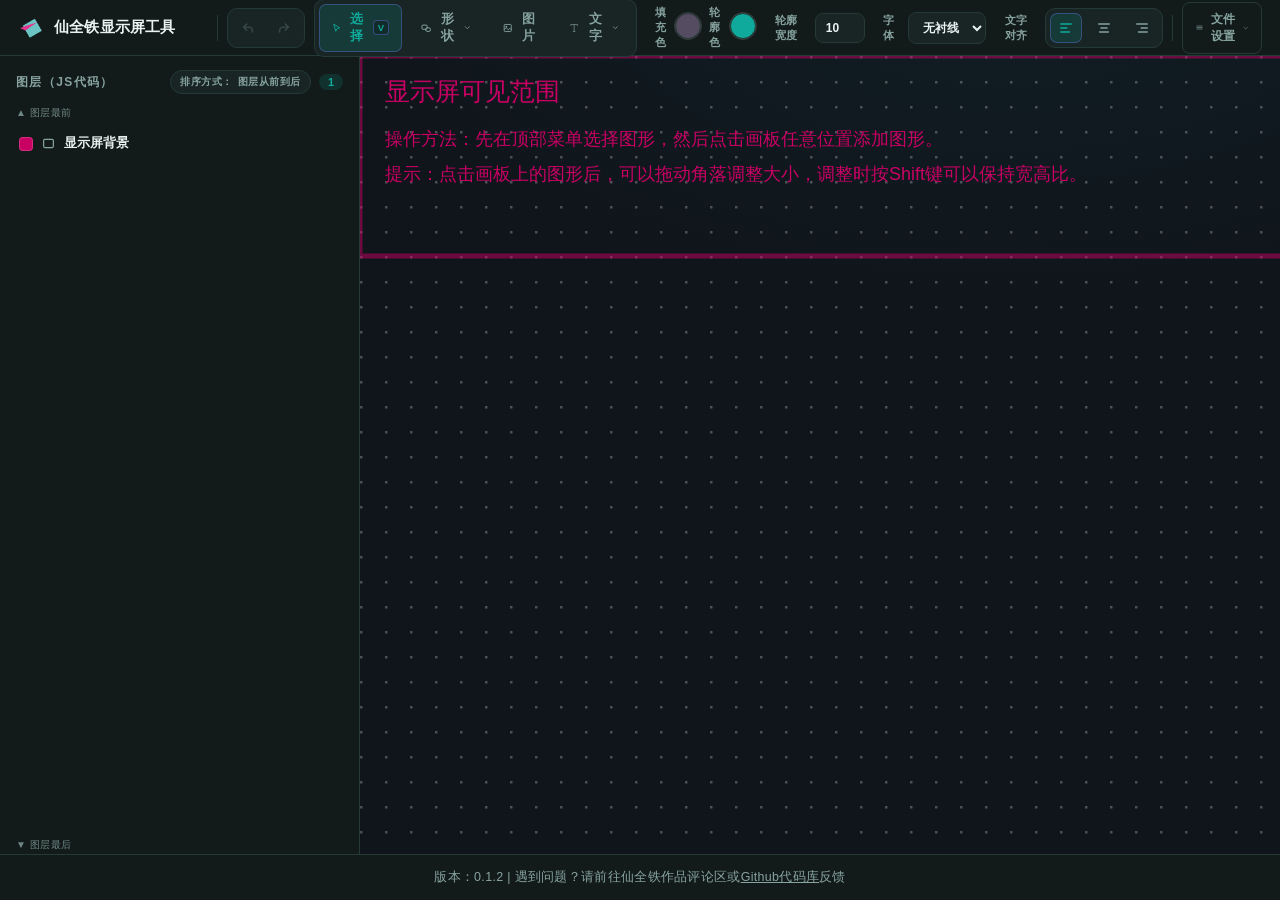
<file: index.htm>
<!--
TranSifona LCD Tool v0.1.2
仙全铁显示屏工具v0.1.2

This project was created with generative AI assistance
此项目使用生成式AI技术辅助制作
More info 详情 : https://github.com/TranSifona/TranSifona-LCD-Tool

Managed by TranSifona (https://github.com/TranSifona)
由仙全铁维护（https://space.bilibili.com/104383166）
-->

<!DOCTYPE html>
<html lang="en">

<head>
  <meta charset="UTF-8">
  <meta name="viewport" content="width=device-width, initial-scale=1.0">
  <title>仙全铁显示屏工具</title>
  <style>
    :root {
      --bg: #0c1514;
      --panel: #121b1a;
      --panel-2: #182524;
      --border: #243a37;
      --text: #e8f2f0;
      --muted: #87a39f;
      --accent: #0faa9b;
      --accent-soft: rgba(15, 170, 155, .16);
      --danger: #ff3ca0;
    }

    * {
      box-sizing: border-box;
      margin: 0;
      padding: 0
    }

    html,
    body {
      height: 100%
    }

    body {
      font-family: "San Francisco", "Segoe UI", Roboto, Helvetica, Arial, sans-serif;
      background: var(--bg);
      color: var(--text);
      display: grid;
      grid-template-rows: 56px 1fr 46px;
      height: 100vh;
      overflow: hidden;
      -webkit-font-smoothing: antialiased;
    }

    #loadingOverlay {
      position: fixed;
      inset: 0;
      z-index: 10000;
      display: flex;
      flex-direction: column;
      align-items: center;
      justify-content: center;
      gap: 14px;
      background: var(--bg);
      color: var(--text);
      font: 600 15px "San Francisco", "Segoe UI", Roboto, Helvetica, Arial, sans-serif;
      letter-spacing: .3px;
      transition: opacity .25s ease, visibility .25s ease;
    }

    #loadingOverlay.hidden {
      opacity: 0;
      visibility: hidden;
      pointer-events: none;
    }

    .loading-spinner {
      width: 36px;
      height: 36px;
      border-radius: 50%;
      border: 3px solid var(--border);
      border-top-color: var(--accent);
      animation: loadingSpin .8s linear infinite;
    }

    @keyframes loadingSpin {
      to {
        transform: rotate(360deg);
      }
    }

    header {
      display: flex;
      align-items: center;
      gap: 9px;
      padding: 0 18px;
      background: var(--panel);
      border-bottom: 1px solid var(--border);
      z-index: 5;
    }

    .brand {
      display: flex;
      align-items: center;
      gap: 10px;
      font-weight: 700;
      font-size: 15px;
      letter-spacing: .2px;
      min-width: 190px
    }

    .brand svg {
      display: block
    }

    .brand small {
      color: var(--muted);
      font-weight: 500;
      font-size: 11px;
      margin-top: 2px
    }

    .divider {
      width: 1px;
      height: 26px;
      background: var(--border)
    }

    .divider-invisible {
      width: 1px;
      height: 26px;
    }

    .history-btns {
      display: flex;
      gap: 4px;
      background: var(--panel-2);
      border: 1px solid var(--border);
      border-radius: 10px;
      padding: 4px
    }

    .hist-btn {
      width: 32px;
      height: 30px;
      border: 0;
      border-radius: 7px;
      background: transparent;
      color: var(--muted);
      cursor: pointer;
      display: flex;
      align-items: center;
      justify-content: center;
      transition: all .15s ease;
    }

    .hist-btn:hover:not(:disabled) {
      color: var(--text);
      background: rgba(255, 255, 255, .05)
    }

    .hist-btn:active:not(:disabled) {
      color: var(--accent);
      background: var(--accent-soft)
    }

    .hist-btn:disabled {
      opacity: .3;
      cursor: default
    }

    .align-btn {
      width: 32px;
      height: 30px;
      border: 0;
      border-radius: 7px;
      background: transparent;
      color: var(--muted);
      cursor: pointer;
      display: flex;
      align-items: center;
      justify-content: center;
      transition: all .15s ease;
    }

    .align-btn:hover {
      color: var(--text);
      background: rgba(255, 255, 255, .05);
    }

    .align-btn.active {
      color: var(--accent);
      background: var(--accent-soft);
      box-shadow: inset 0 0 0 1px rgba(111, 125, 255, .35);
    }

    .tools {
      display: flex;
      gap: 6px;
      background: var(--panel-2);
      border: 1px solid var(--border);
      border-radius: 10px;
      padding: 4px
    }

    .tool-btn {
      display: flex;
      align-items: center;
      gap: 7px;
      border: 0;
      background: transparent;
      color: var(--muted);
      font: 600 12.5px "San Francisco", "Segoe UI", Roboto, Helvetica, Arial, sans-serif;
      padding: 7px 13px;
      border-radius: 7px;
      cursor: pointer;
      transition: all .15s ease;
    }

    .tool-btn:hover {
      color: var(--text);
      background: rgba(255, 255, 255, .05)
    }

    .tool-btn.active {
      color: var(--accent);
      background: var(--accent-soft);
      box-shadow: inset 0 0 0 1px rgba(111, 125, 255, .35)
    }

    .tool-btn kbd {
      font: 600 9.5px "San Francisco", "Segoe UI", Roboto, Helvetica, Arial, sans-serif;
      color: var(--muted);
      border: 1px solid var(--border);
      border-radius: 4px;
      padding: 1px 4px;
      background: rgba(0, 0, 0, .25)
    }

    .tool-btn.active kbd {
      color: var(--accent);
      border-color: rgba(111, 125, 255, .4)
    }

    .spacer {
      flex: 1
    }

    .colors {
      display: flex;
      align-items: center;
      gap: 8px
    }

    #fontSelect {
      background: var(--panel-2);
      color: var(--text);
      border: 1px solid var(--border);
      border-radius: 8px;
      font: 600 12px "San Francisco", "Segoe UI", Roboto, Helvetica, Arial, sans-serif;
      padding: 7px 10px;
      cursor: pointer;
      outline: none;
    }

    #fontSelect:hover {
      border-color: #33405a;
    }

    #outlineWidthInput {
      width: 50px;
      background: var(--panel-2);
      color: var(--text);
      border: 1px solid var(--border);
      border-radius: 8px;
      font: 600 12px "San Francisco", "Segoe UI", Roboto, Helvetica, Arial, sans-serif;
      padding: 7px 10px;
      outline: none;
    }

    #outlineWidthInput:hover,
    #outlineWidthInput:focus {
      border-color: #33405a;
    }

    .preset {
      width: 20px;
      height: 20px;
      border-radius: 50%;
      border: 2px solid transparent;
      cursor: pointer;
      transition: transform .12s ease, border-color .12s ease;
      outline: 1px solid rgba(255, 255, 255, .15);
      outline-offset: 0;
    }

    .preset:hover {
      transform: scale(1.18)
    }

    .preset.active {
      border-color: #fff;
      transform: scale(1.12)
    }

    .color-well {
      position: relative;
      width: 26px;
      height: 26px;
      border-radius: 8px;
      overflow: hidden;
      border: 1px solid var(--border);
      cursor: pointer;
      background:
        conic-gradient(#f66, #fc3, #6d6, #4cc, #66f, #c4f, #f66);
    }

    .color-well input {
      position: absolute;
      inset: -8px;
      width: 200%;
      height: 200%;
      cursor: pointer;
      opacity: 0
    }

    .color-display {
      position: relative;
      width: 26px;
      height: 26px;
      border-radius: 50%;
      border: 1px solid var(--border);
      cursor: pointer;
      outline: 1px solid rgba(255, 255, 255, .15);
      transition: transform .12s ease;
    }

    .color-display.dynamic-active::after {
      content: "线";
      position: absolute;
      inset: 0;
      display: flex;
      align-items: center;
      justify-content: center;
      font: 700 11px "San Francisco", "Segoe UI", Roboto, Helvetica, Arial, sans-serif;
      color: #fff;
      text-shadow: 0 1px 2px rgba(0, 0, 0, 0.75);
      pointer-events: none;
    }

    .color-display:hover {
      transform: scale(1.1);
    }

    .color-dropdown {
      min-width: auto;
      padding: 10px;
    }

    .bg-color-menu-wrap {
      position: relative;
    }

    .bg-color-menu-wrap .color-dropdown {
      opacity: 0;
      visibility: hidden;
      transform: translateY(-6px);
    }

    .bg-color-menu-wrap.open .color-dropdown {
      opacity: 1;
      visibility: visible;
      transform: none;
    }

    .color-grid {
      display: grid;
      grid-template-columns: repeat(4, 26px);
      gap: 8px;
      justify-content: center;
    }

    .color-grid .preset {
      width: 26px;
      height: 26px;
    }

    .color-mode-select {
      margin-top: 8px;
      width: 100%;
      background: var(--panel);
      color: var(--text);
      border: 1px solid var(--border);
      border-radius: 6px;
      font: 600 12px "San Francisco", "Segoe UI", Roboto, Helvetica, Arial, sans-serif;
      padding: 5px 7px;
      cursor: pointer;
      outline: none;
    }

    .color-mode-select:hover,
    .color-mode-select:focus {
      border-color: #33405a;
    }

    .transparent-preset {
      background:
        linear-gradient(45deg, #ccc 25%, transparent 25%),
        linear-gradient(-45deg, #ccc 25%, transparent 25%),
        linear-gradient(45deg, transparent 75%, #ccc 75%),
        linear-gradient(-45deg, transparent 75%, #ccc 75%);
      background-size: 8px 8px;
      background-position: 0 0, 0 4px, 4px -4px, -4px 0px;
      background-color: #fff;
    }

    .color-label {
      font-size: 11px;
      color: var(--muted);
      font-weight: 600
    }

    .header-btn {
      display: flex;
      align-items: center;
      gap: 7px;
      border: 1px solid var(--border);
      background: transparent;
      color: var(--muted);
      font: 600 12px "San Francisco", "Segoe UI", Roboto, Helvetica, Arial, sans-serif;
      padding: 8px 13px;
      border-radius: 8px;
      cursor: pointer;
      transition: all .15s ease;
    }

    .header-btn:hover {
      color: var(--accent);
      border-color: rgba(111, 125, 255, .5);
      background: var(--accent-soft);
    }

    .file-menu-wrap {
      position: relative
    }

    .file-menu {
      position: absolute;
      top: calc(100% + 8px);
      right: 0;
      min-width: 158px;
      background: var(--panel-2);
      border: 1px solid var(--border);
      border-radius: 10px;
      padding: 5px;
      display: flex;
      flex-direction: column;
      gap: 2px;
      box-shadow: 0 12px 32px rgba(0, 0, 0, .45);
      opacity: 0;
      visibility: hidden;
      transform: translateY(-6px);
      transition: opacity .15s ease, transform .15s ease, visibility .15s;
      z-index: 20;
    }

    .file-menu-wrap.open .file-menu {
      opacity: 1;
      visibility: visible;
      transform: none
    }

    .file-menu hr {
      border: 0;
      border-top: 1px solid var(--border);
      margin: 3px 4px
    }

    .menu-item {
      display: flex;
      align-items: center;
      gap: 9px;
      border: 0;
      background: transparent;
      color: var(--text);
      font: 600 12.5px "San Francisco", "Segoe UI", Roboto, Helvetica, Arial, sans-serif;
      padding: 8px 10px;
      border-radius: 7px;
      cursor: pointer;
      text-align: left;
      transition: background .12s ease, color .12s ease;
    }

    .file-menu .menu-item.active {
      color: var(--accent);
      background: var(--accent-soft);
      box-shadow: inset 0 0 0 1px rgba(111, 125, 255, .35);
    }

    .file-menu .menu-item.active svg {
      color: var(--accent);
    }

    .menu-item svg {
      color: var(--muted);
      transition: color .12s ease;
      flex: none
    }

    .menu-item:hover {
      background: rgba(255, 255, 255, .07)
    }

    .menu-item:hover svg {
      color: var(--accent)
    }

    .menu-item.danger:hover {
      background: rgba(255, 107, 122, .1);
      color: var(--danger)
    }

    .menu-item.danger:hover svg {
      color: var(--danger)
    }

    #export2OrientationLabel,
    #export2BitOrderLabel {
      color: var(--accent);
      font-weight: 700;
    }

    .screen-size-block {
      display: flex;
      flex-direction: column;
      gap: 9px;
      padding: 8px 10px;
      font: 600 12.5px "San Francisco", "Segoe UI", Roboto, Helvetica, Arial, sans-serif;
      color: var(--text);
    }

    .screen-size-title {
      display: flex;
      align-items: center;
      gap: 9px;
    }

    .screen-size-title svg {
      color: var(--muted);
      flex: none;
    }

    .screen-size-inputs {
      display: flex;
      align-items: center;
      gap: 6px;
      padding-left: 23px;
      /* aligns under the text (14px icon + 9px gap) */
    }

    .screen-size-inputs .color-label {
      font-size: 11px;
    }

    .screen-size-inputs input {
      width: 64px;
      background: var(--panel);
      color: var(--text);
      border: 1px solid var(--border);
      border-radius: 6px;
      font: 600 12px "San Francisco", "Segoe UI", Roboto, Helvetica, Arial, sans-serif;
      padding: 5px 7px;
      outline: none;
    }

    .screen-size-inputs input:hover,
    .screen-size-inputs input:focus {
      border-color: #33405a;
    }

    main {
      display: grid;
      grid-template-columns: 360px 1fr;
      overflow: hidden;
      min-height: 0
    }

    aside {
      background: var(--panel);
      border-right: 1px solid var(--border);
      display: flex;
      flex-direction: column;
      min-height: 0;
    }

    .panel-head {
      display: flex;
      align-items: center;
      justify-content: space-between;
      padding: 14px 16px 10px;
    }

    .panel-head h2 {
      font-size: 12px;
      font-weight: 700;
      letter-spacing: 1.4px;
      text-transform: uppercase;
      color: var(--muted)
    }

    .count-badge {
      font-size: 11px;
      font-weight: 700;
      color: var(--accent);
      background: var(--accent-soft);
      border-radius: 20px;
      padding: 2px 9px;
    }

    .panel-head-right {
      display: flex;
      align-items: center;
      gap: 8px
    }

    .order-toggle {
      display: flex;
      align-items: center;
      gap: 5px;
      border: 1px solid var(--border);
      background: var(--panel-2);
      color: var(--muted);
      font: 700 10px "San Francisco", "Segoe UI", Roboto, Helvetica, Arial, sans-serif;
      letter-spacing: .5px;
      padding: 4px 9px;
      border-radius: 20px;
      cursor: pointer;
      transition: all .15s ease;
    }

    .order-toggle:hover {
      color: var(--text);
      border-color: #33405a
    }

    .order-toggle svg {
      transition: transform .25s ease;
      flex: none
    }

    .order-toggle.reversed svg {
      transform: rotate(180deg)
    }

    .order-tag {
      font-size: 10px;
      color: var(--muted);
      padding: 2px 16px;
      letter-spacing: .5px;
      opacity: .8
    }

    .order-tag.bottom {
      margin-top: auto
    }

    #layerList {
      list-style: none;
      overflow-y: auto;
      padding: 4px 8px 8px;
      flex: 1;
    }

    #layerList::-webkit-scrollbar {
      width: 8px
    }

    #layerList::-webkit-scrollbar-thumb {
      background: var(--border);
      border-radius: 8px
    }

    #layerList::-webkit-scrollbar-thumb:hover {
      background: #2c4a45
    }

    .layer {
      display: flex;
      flex-direction: column;
      align-items: stretch;
      gap: 3px;
      padding: 8px 8px 8px 10px;
      margin-bottom: 3px;
      border-radius: 9px;
      cursor: pointer;
      border: 1px solid transparent;
      transition: background .12s ease, border-color .12s ease;
    }

    .layer-line1 {
      display: flex;
      align-items: center;
      gap: 9px;
      min-width: 0;
    }

    .layer-line2 {
      font-size: 11px;
      font-weight: 500;
      color: var(--muted);
      padding-left: 23px;
      white-space: nowrap;
      overflow: hidden;
      text-overflow: ellipsis;
    }

    .layer.selected .layer-line2 {
      color: #aab3ff;
    }

    .layer:hover {
      background: rgba(255, 255, 255, .045)
    }

    .layer.selected {
      background: var(--accent-soft);
      border-color: rgba(111, 125, 255, .45)
    }

    .layer.hidden-layer {
      opacity: .45
    }

    .layer-line2.tooltip {
      position: relative;
      cursor: pointer;
      overflow: visible;
    }

    .layer-line2.tooltip::after {
      content: attr(data-tooltip);
      position: absolute;
      bottom: 125%;
      left: 50%;
      transform: translateX(-50%);
      background: #564c61;
      color: #e8f2f0;
      padding: 6px 10px;
      border-radius: 6px;
      font-size: 12px;
      white-space: nowrap;
      opacity: 0;
      pointer-events: none;
      transition: opacity 0.15s ease;
    }

    .layer-line2.tooltip:hover::after {
      opacity: 1;
    }

    .dynamic-select-wrap {
      margin-top: 6px;
      padding-left: 23px;
    }

    .dynamic-select {
      width: 100%;
      background: var(--panel);
      color: var(--text);
      border: 1px solid var(--border);
      border-radius: 6px;
      font: 600 12px "San Francisco", "Segoe UI", Roboto, Helvetica, Arial, sans-serif;
      padding: 5px 7px;
      cursor: pointer;
      outline: none;
    }

    .dynamic-select:hover,
    .dynamic-select:focus {
      border-color: #33405a;
    }

    .swatch {
      width: 14px;
      height: 14px;
      border-radius: 4px;
      flex: none;
      box-shadow: 0 0 0 1px rgba(255, 255, 255, .18) inset
    }

    .licon {
      color: var(--muted);
      display: flex;
      flex: none
    }

    .layer.selected .licon {
      color: var(--accent)
    }

    .lname {
      font-size: 12.5px;
      font-weight: 600;
      white-space: nowrap;
      overflow: hidden;
      text-overflow: ellipsis;
      flex: 1
    }

    .lbtns {
      display: flex;
      gap: 2px;
      opacity: .35;
      transition: opacity .12s ease
    }

    .layer:hover .lbtns,
    .layer.selected .lbtns {
      opacity: 1
    }

    .lbtns button {
      width: 22px;
      height: 22px;
      border: 0;
      border-radius: 6px;
      background: transparent;
      color: var(--muted);
      cursor: pointer;
      display: flex;
      align-items: center;
      justify-content: center;
      transition: all .12s ease;
    }

    .lbtns button:hover {
      background: rgba(255, 255, 255, .09);
      color: var(--text)
    }

    .lbtns button[data-action="del"]:hover {
      color: var(--danger);
      background: rgba(255, 107, 122, .12)
    }

    .empty-layers {
      text-align: center;
      color: var(--muted);
      font-size: 12px;
      padding: 34px 20px;
      line-height: 1.6;
    }

    .canvas-wrap {
      position: relative;
      overflow: hidden;
      min-width: 0;
      min-height: 0;
      background: radial-gradient(1200px 600px at 70% -10%, rgba(15, 170, 155, .07), transparent 60%),
        #10141b;
    }

    #cv {
      display: block;
      touch-action: none
    }

    .canvas-hint {
      position: absolute;
      inset: 0;
      display: flex;
      flex-direction: column;
      align-items: center;
      justify-content: center;
      gap: 10px;
      pointer-events: none;
      color: var(--muted);
      transition: opacity .3s ease;
    }

    .canvas-hint.gone {
      opacity: 0
    }

    .canvas-hint .hint-icon {
      opacity: .5
    }

    .canvas-hint p {
      font-size: 13.5px;
      font-weight: 500
    }

    .canvas-hint small {
      font-size: 11.5px;
      opacity: .75
    }

    footer {
      display: flex;
      align-items: center;
      justify-content: center;
      background: var(--panel);
      border-top: 1px solid var(--border);
      color: var(--muted);
      font-size: 12.5px;
      font-weight: 500;
      letter-spacing: .3px;
    }
  </style>
</head>

<body>

  <div id="loadingOverlay" role="status" aria-live="polite">
    <div class="loading-spinner" aria-hidden="true"></div>
    <div>加载中……</div>
  </div>

  <!-- ======= TOP MENU ======= -->
  <header>
    <div class="brand">
      <img src="./tsfn-logo.png" width="26" height="26" />
      <span lang-name="app-title">仙全铁显示屏工具</span>
    </div>

    <div class="divider"></div>

    <div class="history-btns">
      <button class="hist-btn" id="undoBtn" title="撤销 (Ctrl+Z)">
        <svg width="14" height="14" viewBox="0 0 16 16">
          <path d="M6.5 3.5 3 7l3.5 3.5" fill="none" stroke="currentColor" stroke-width="1.6" stroke-linecap="round"
            stroke-linejoin="round" />
          <path d="M3 7h6a4 4 0 0 1 4 4v1.5" fill="none" stroke="currentColor" stroke-width="1.6"
            stroke-linecap="round" />
        </svg>
      </button>
      <button class="hist-btn" id="redoBtn" title="重做 (Ctrl+Y 或 Ctrl+Shift+Z)">
        <svg width="14" height="14" viewBox="0 0 16 16">
          <path d="M9.5 3.5 13 7l-3.5 3.5" fill="none" stroke="currentColor" stroke-width="1.6" stroke-linecap="round"
            stroke-linejoin="round" />
          <path d="M13 7H7a4 4 0 0 0-4 4v1.5" fill="none" stroke="currentColor" stroke-width="1.6"
            stroke-linecap="round" />
        </svg>
      </button>
    </div>

    <div class="tools" id="toolbar">
      <button class="tool-btn active" data-tool="select" title="选择画板图形 (V)">
        <svg width="14" height="14" viewBox="0 0 16 16">
          <path d="M3 1.5 13 7.8 8.6 8.9 6.4 13.5 3 1.5Z" fill="none" stroke="currentColor" stroke-width="1.5"
            stroke-linejoin="round" />
        </svg>
        选择 <kbd>V</kbd>
      </button>

      <div class="file-menu-wrap">
        <button class="tool-btn" data-tool="shape" data-dropdown aria-haspopup="true" aria-expanded="false"
          title="绘制形状">
          <svg width="14" height="14" viewBox="0 0 16 16">
            <rect x="1.5" y="3.5" width="8" height="6.5" rx="1.5" fill="none" stroke="currentColor"
              stroke-width="1.5" />
            <ellipse cx="11" cy="10.5" rx="4" ry="3" fill="none" stroke="currentColor" stroke-width="1.5" />
          </svg>
          形状
          <svg width="9" height="9" viewBox="0 0 16 16">
            <path d="m3 6 5 5 5-5" fill="none" stroke="currentColor" stroke-width="1.8" stroke-linecap="round"
              stroke-linejoin="round" />
          </svg>
        </button>

        <div class="file-menu" id="shapeMenu">
          <button class="menu-item" id="rectOptionBItem">
            <svg width="14" height="14" viewBox="0 0 16 16">
              <rect x="2" y="3" width="12" height="10" rx="1.5" fill="none" stroke="currentColor" stroke-width="1.5" />
            </svg>
            长方形 <kbd>R</kbd>
          </button>

          <button class="menu-item" id="ovalOptionBItem">
            <svg width="14" height="14" viewBox="0 0 16 16">
              <ellipse cx="8" cy="8" rx="6" ry="5" fill="none" stroke="currentColor" stroke-width="1.5" />
            </svg>
            椭圆形 <kbd>O</kbd>
          </button>
        </div>
      </div>

      <button class="tool-btn" data-tool="image" title="导入图片" onclick="alert('MTR模组JS暂时只支持.png和.jpeg\n（后缀为.jpg不行）')">
        <svg width="14" height="14" viewBox="0 0 16 16" fill="none" stroke="currentColor" stroke-width="1.5">
          <rect x="2" y="2" width="12" height="12" rx="1.5" />
          <circle cx="5.5" cy="5.5" r="1.5" fill="currentColor" stroke="none" />
          <path d="M2 11l3.5-3.5L9 11l2.5-2.5L14 11" stroke-linejoin="round" />
        </svg>
        图片
      </button>
      <input type="file" id="imageInput" accept="image/*" hidden>

      <div class="file-menu-wrap">
        <button class="tool-btn" data-tool="text" data-dropdown aria-haspopup="true" aria-expanded="false" title="添加文字">
          <svg width="14" height="14" viewBox="0 0 24 24" fill="none" stroke="currentColor" stroke-width="1.5">
            <path d="M4 7V4h16v3" />
            <path d="M9 20h6" />
            <path d="M12 4v16" />
          </svg>
          文字
          <svg width="9" height="9" viewBox="0 0 16 16">
            <path d="m3 6 5 5 5-5" fill="none" stroke="currentColor" stroke-width="1.8" stroke-linecap="round"
              stroke-linejoin="round" />
          </svg>
        </button>
        <div class="file-menu" id="textMenu">
          <button class="menu-item" id="fixedTextItem">
            内容不变文字 <kbd>T</kbd>
          </button>
          <button class="menu-item" id="dynamicTextItem">
            内容可变文字
          </button>
        </div>
      </div>
    </div>

    <div class="spacer"></div>

    <div class="colors" id="colorPresets">
      <span class="color-label">填充色</span>
      <div class="file-menu-wrap" id="colorMenuWrap">
        <button class="color-display" id="colorDisplayBtn" style="background:#564c61" title="" aria-haspopup="true"
          aria-expanded="false"></button>
        <div class="file-menu color-dropdown" id="colorMenu"></div>
      </div>

      <span class="color-label">轮廓色</span>
      <div class="file-menu-wrap" id="outlineColorMenuWrap">
        <button class="color-display" id="outlineColorDisplayBtn" style="background:#0faa9b" title=""
          aria-haspopup="true" aria-expanded="false"></button>

        <div class="file-menu color-dropdown" id="outlineColorMenu"></div>
      </div>
    </div>

    <div class="divider-invisible"></div>

    <span class="color-label">轮廓宽度</span>
    <input id="outlineWidthInput" type="text" inputmode="numeric" value="10" title="">

    <div class="divider-invisible"></div>

    <span class="color-label">字体</span>
    <select id="fontSelect" title="">
      <option value="sans" selected>无衬线</option>
      <option value="serif">有衬线</option>
    </select>

    <div class="divider-invisible"></div>

    <span class="color-label">文字对齐</span>
    <div class="tools" id="alignTools">
      <button class="align-btn active" data-align="left" title="左对齐">
        <svg width="14" height="14" viewBox="0 0 16 16" fill="none" stroke="currentColor" stroke-width="1.6"
          stroke-linecap="round">
          <path d="M2 3.5h12M2 8h7M2 12.5h10" />
        </svg>
      </button>
      <button class="align-btn" data-align="center" title="居中对齐">
        <svg width="14" height="14" viewBox="0 0 16 16" fill="none" stroke="currentColor" stroke-width="1.6"
          stroke-linecap="round">
          <path d="M2 3.5h12M4.5 8h7M3 12.5h10" />
        </svg>
      </button>
      <button class="align-btn" data-align="right" title="右对齐">
        <svg width="14" height="14" viewBox="0 0 16 16" fill="none" stroke="currentColor" stroke-width="1.6"
          stroke-linecap="round">
          <path d="M2 3.5h12M7 8h7M4 12.5h10" />
        </svg>
      </button>
    </div>

    <div class="divider"></div>

    <div class="file-menu-wrap">
      <button class="header-btn" id="fileMenuBtn" aria-haspopup="true" aria-expanded="false" title="">
        <svg width="13" height="13" viewBox="0 0 16 16">
          <path d="M2 4.5h12M2 8h12M2 11.5h12" fill="none" stroke="currentColor" stroke-width="1.4"
            stroke-linecap="round" />
        </svg>
        文件设置
        <svg width="10" height="10" viewBox="0 0 16 16">
          <path d="m3 6 5 5 5-5" fill="none" stroke="currentColor" stroke-width="1.6" stroke-linecap="round"
            stroke-linejoin="round" />
        </svg>
      </button>

      <div class="file-menu" id="fileMenu">

        <div class="screen-size-block" title="">
          <div class="screen-size-title">
            <svg width="14" height="14" viewBox="0 0 16 16">
              <rect x="2.5" y="4" width="13" height="8" rx="1" fill="none" stroke="currentColor" stroke-width="1.4" />
            </svg>
            <span>显示屏尺寸<br />（暂不支持导出JS）</span>
          </div>
          <div class="screen-size-inputs">
            <label class="color-label" for="screenWInput">宽</label>
            <input id="screenWInput" type="text" min="0" step="10" value="2000">
            <label class="color-label" for="screenHInput">高</label>
            <input id="screenHInput" type="text" min="0" step="10" value="400">
          </div>
        </div>

        <div class="screen-size-block" title="">
          <div class="screen-size-title">
            <svg width="14" height="14" viewBox="0 0 16 16">
              <path d="M2 8h12M8 2v12" fill="none" stroke="currentColor" stroke-width="1.4" stroke-linecap="round" />
            </svg>
            <span>画板缩放</span>
          </div>
          <div class="screen-size-inputs">
            <input id="scaleInput" type="text" inputmode="numeric" value="50">
            <label class="color-label" for="scaleInput">%</label>
          </div>
        </div>

        <div class="screen-size-block" title="">
          <div class="screen-size-title">
            <svg width="14" height="14" viewBox="0 0 16 16">
              <rect x="2.5" y="2.5" width="11" height="11" rx="2" fill="none" stroke="currentColor"
                stroke-width="1.4" />
              <path d="M4 12 8 5.5 12 12" fill="none" stroke="currentColor" stroke-width="1.2"
                stroke-linejoin="round" />
            </svg>
            <span>显示屏背景色</span>
          </div>
          <div class="screen-size-inputs">
            <div class="bg-color-menu-wrap" id="bgColorMenuWrap">
              <button style="display: none" class="color-display transparent-preset" id="bgColorDisplayBtn"
                title="Select background color" aria-haspopup="true" aria-expanded="false"></button>
              <div id="bgColorMenu"></div>
            </div>
          </div>
        </div>

        <hr />

        <button class="menu-item" id="importBtn" title="">
          <svg width="14" height="14" viewBox="0 0 16 16">
            <path d="M8 2v7M8 9 5 6M8 9l3-3M2.5 11v1.5A1.5 1.5 0 0 0 4 14h8a1.5 1.5 0 0 0 1.5-1.5V11" fill="none"
              stroke="currentColor" stroke-width="1.4" stroke-linecap="round" stroke-linejoin="round" />
          </svg>
          导入画板工程文件
        </button>

        <button class="menu-item" id="exportBtn" title="">
          <svg width="14" height="14" viewBox="0 0 16 16">
            <path d="M8 9V2M8 2 5 5M8 2l3 3M2.5 11v1.5A1.5 1.5 0 0 0 4 14h8a1.5 1.5 0 0 0 1.5-1.5V11" fill="none"
              stroke="currentColor" stroke-width="1.4" stroke-linecap="round" stroke-linejoin="round" />
          </svg>
          导出画板工程文件
        </button>

        <hr />

        <button class="menu-item" id="goToRmgBtn" title="">
          <svg width="14" height="14" viewBox="0 0 16 16">
            <line x1="4" y1="12" x2="12" y2="4" fill="none" stroke="currentColor" stroke-width="1.4"
              stroke-linecap="round" />
            <circle cx="3" cy="13" r="1.5" fill="none" stroke="currentColor" stroke-width="1.4" />
            <circle cx="13" cy="3" r="1.5" fill="none" stroke="currentColor" stroke-width="1.4" />
          </svg>
          前往RMG（路线图制作工具）
        </button>
        <button class="menu-item" id="importFromRmgBtn" title="">
          <svg width="14" height="14" viewBox="0 0 16 16">
            <path d="M8 2v7M8 9 5 6M8 9l3-3M2.5 11v1.5A1.5 1.5 0 0 0 4 14h8a1.5 1.5 0 0 0 1.5-1.5V11" fill="none"
              stroke="currentColor" stroke-width="1.4" stroke-linecap="round" stroke-linejoin="round" />
          </svg>
          导入RMG json
        </button>

        <hr />

        <button class="menu-item" id="exportJsBtn" title="">
          <svg width="14" height="14" viewBox="0 0 16 16">
            <path d="M5.5 4 2.5 8l3 4M10.5 4l3 4-3 4" fill="none" stroke="currentColor" stroke-width="1.4"
              stroke-linecap="round" stroke-linejoin="round" />
          </svg>
          导出JS代码（MTR模组用）
        </button>

        <hr />

        <button class="menu-item" id="export2OrientationToggle" type="button" title="">
          <svg width="14" height="14" viewBox="0 0 16 16" fill="none">
            <rect x="2" y="2" width="6" height="6" fill="currentColor" />
            <rect x="8" y="8" width="6" height="6" fill="currentColor" />
          </svg>
          <span>像素渲染方向：<span id="export2OrientationLabel">竖向</span></span>
        </button>

        <button class="menu-item" id="export2BitOrderToggle" type="button" title="">
          <svg width="14" height="14" viewBox="0 0 16 16" fill="none">
            <rect x="2" y="2" width="6" height="6" fill="currentColor" />
            <rect x="8" y="8" width="6" height="6" fill="currentColor" />
          </svg>
          <span>像素渲染顺序：<span id="export2BitOrderLabel">LSB</span></span>
        </button>

        <button class="menu-item" id="exportJs2Btn" title="">
          <svg width="14" height="14" viewBox="0 0 16 16">
            <path d="M5.5 4 2.5 8l3 4M10.5 4l3 4-3 4" fill="none" stroke="currentColor" stroke-width="1.4"
              stroke-linecap="round" stroke-linejoin="round" />
          </svg>
          导出C++代码（Arduino用）
        </button>

        <hr />

        <button class="menu-item danger" id="clearBtn" title="">
          <svg width="14" height="14" viewBox="0 0 16 16">
            <path d="M2.5 4h11M6.5 2h3M4 4l.7 9.3A1.5 1.5 0 0 0 6.2 14.7h3.6a1.5 1.5 0 0 0 1.5-1.4L12 4M6.5 7v5M9.5 7v5"
              fill="none" stroke="currentColor" stroke-width="1.4" stroke-linecap="round" />
          </svg>
          清空画板
        </button>

      </div>

      <input type="file" id="fileInput" accept=".json,application/json" hidden>
      <input type="file" id="rmgFileInput" accept=".json,application/json" hidden>

  </header>

  <!-- ======= MAIN ======= -->
  <main>
    <!-- LEFT: layer panel -->
    <aside>
      <div class="panel-head">
        <h2>图层（JS代码）</h2>
        <div class="panel-head-right">
          <button class="order-toggle" id="orderToggle" title="点击切换排序方式">
            <span>排序方式：</span>
            <span id="orderLabel">图层从前到后</span>
          </button>
          <span class="count-badge" id="layerCount"></span>
        </div>
      </div>
      <div class="order-tag" id="orderTagTop"></div>
      <ul id="layerList"></ul>
      <div class="empty-layers" id="emptyMsg"></div>
      <div class="order-tag bottom" id="orderTagBottom"></div>
    </aside>

    <!-- RIGHT: canvas -->
    <section class="canvas-wrap" id="canvasWrap">
      <canvas id="cv"></canvas>

      <div class="canvas-hint" id="canvasHint">
      </div>
    </section>
  </main>

  <!-- ======= BOTTOM ======= -->
  <footer>版本：0.1.2 | 遇到问题？请前往仙全铁作品评论区或<a href="https://github.com/TranSifona/TranSifona-LCD-Tool/issues" target="_blank"
      style="color: #87a39f;">Github代码库</a>反馈
  </footer>

  <script>
    (function () {
      'use strict';

      /* ---------- states ---------- */
      let scale = 0.5;

      let screenW = 2000;
      let screenH = 400;

      const shapes = [];
      let selectedId = null;
      let tool = 'select';
      let bgColor = 'transparent';
      let fillColor = '#564c61';
      let outlineColor = '#0faa9b';

      let layersTopFirst = true;

      let uid = 1;
      const counters = { rect: 0, oval: 0, image: 0, text: 0 };
      let routeMapStnCount = 0;
      let mainRouteW = 0;
      let textWMax = 0;
      let routeX = 0;
      let routeY = 0;
      let routeW = 0;
      let routeH = 0;

      let drag = null;
      let draft = null;
      let clipboard = null;
      let hasChanges = false;
      const history = [];
      let historyIndex = -1;
      const MAX_HISTORY = 50;

      const FONT_STACKS = {
        sans:
          '"Noto Sans SC", "Noto Sans CJK SC", "Noto Sans CJK TC", "Noto Sans CJK JP", "Noto Sans CJK KR", ' +
          '"Source Han Sans SC", "Source Han Sans TC", "Source Han Sans JP", "Source Han Sans KR", ' +
          '"PingFang SC", "PingFang TC", "Hiragino Sans GB", "Microsoft YaHei", "Microsoft JhengHei", ' +
          '"Malgun Gothic", sans-serif',

        serif:
          '"Noto Serif SC", "Noto Serif CJK SC", "Noto Serif CJK TC", "Noto Serif CJK JP", "Noto Serif CJK KR", ' +
          '"Source Han Serif SC", "Source Han Serif TC", "Source Han Serif JP", "Source Han Serif KR", ' +
          '"Songti SC", "Songti TC", "SimSun", "MS PMincho", "MS Mincho", serif'
      };

      const FONTS = FONT_STACKS;

      let currentFont = 'sans';

      function normalizeFont(font) {
        const v = String(font || '').toLowerCase().replace(/["']/g, '');

        const isSerif =
          /(^|,)\s*serif/.test(v) ||
          /noto serif|source han serif|songti|simsun|mincho/.test(v);

        return isSerif ? 'serif' : 'sans';
      }

      function getFontFamily(font) {
        const key = normalizeFont(font);
        return FONT_STACKS[key] || FONT_STACKS.sans;
      }

      let outlineWidth = 10;

      const fontSelect = document.getElementById('fontSelect');
      fontSelect.addEventListener('change', e => {
        currentFont = normalizeFont(e.target.value);

        const s = getShape(selectedId);
        if (s && s.type === 'text' && s.font !== currentFont) {
          s.font = currentFont;
          Object.assign(s, measureText(s));
          render();
          renderLayerList();
          pushHistory();
        }
      });

      const outlineWidthInput = document.getElementById('outlineWidthInput');

      outlineWidthInput.addEventListener('input', () => {
        const v = parseFloat(outlineWidthInput.value);
        if (!Number.isFinite(v)) return;

        outlineWidth = Math.max(1, Math.min(100, v));

        const s = getShape(selectedId);
        if (s && s.outline) {
          s.strokeWidth = outlineWidth;
          render();
        }
      });

      outlineWidthInput.addEventListener('change', () => {
        outlineWidthInput.value = String(outlineWidth);

        const s = getShape(selectedId);
        if (s && s.outline) {
          pushHistory();
        }
      });

      /* ---------- change screen size ---------- */
      const screenWInput = document.getElementById('screenWInput');
      const screenHInput = document.getElementById('screenHInput');

      function updateScreenSize() {
        const w = parseInt(screenWInput.value, 10);
        const h = parseInt(screenHInput.value, 10);
        if (Number.isFinite(w) && w >= 0) screenW = w;
        if (Number.isFinite(h) && h >= 0) screenH = h;
        render();
        renderLayerList();
      }

      screenWInput.addEventListener('input', updateScreenSize);
      screenHInput.addEventListener('input', updateScreenSize);

      /* ---------- change canvas scale ---------- */
      const scaleInput = document.getElementById('scaleInput');

      scaleInput.addEventListener('input', () => {
        const v = parseFloat(scaleInput.value);
        if (!Number.isFinite(v) || v <= 0) return;
        scale = Math.max(0.05, Math.min(5, v / 100));
        resize();
      });

      scaleInput.addEventListener('change', () => {
        scaleInput.value = String(Math.round(scale * 100));
      });

      /* ---------- dom ---------- */
      const canvas = document.getElementById('cv');
      const g = canvas.getContext('2d');
      const wrap = document.getElementById('canvasWrap');
      const listEl = document.getElementById('layerList');
      const countEl = document.getElementById('layerCount');
      const emptyEl = document.getElementById('emptyMsg');
      const hintEl = document.getElementById('canvasHint');
      const colorInput = document.getElementById('colorInput');
      const outlineColorInput = document.getElementById('outlineColorInput');

      const undoBtn = document.getElementById('undoBtn');
      const redoBtn = document.getElementById('redoBtn');
      undoBtn.addEventListener('click', undo);
      redoBtn.addEventListener('click', redo);

      /* ---------- icons ---------- */
      const I = {
        rect: '<svg width="13" height="13" viewBox="0 0 16 16"><rect x="2" y="3" width="12" height="10" rx="1.5" fill="none" stroke="currentColor" stroke-width="1.5"/></svg>',
        oval: '<svg width="13" height="13" viewBox="0 0 16 16"><ellipse cx="8" cy="8" rx="6" ry="5" fill="none" stroke="currentColor" stroke-width="1.5"/></svg>',
        image: '<svg width="13" height="13" viewBox="0 0 16 16"><rect x="2" y="2" width="12" height="12" rx="1.5" fill="none" stroke="currentColor" stroke-width="1.5"/><circle cx="5.5" cy="5.5" r="1.5" fill="currentColor" stroke="none"/><path d="M2 11l3.5-3.5L9 11l2.5-2.5L14 11" fill="none" stroke="currentColor" stroke-width="1.5" stroke-linejoin="round"/></svg>',
        text: '<svg width="13" height="13" viewBox="0 0 24 24" fill="none" stroke="currentColor" stroke-width="1.5"><path d="M4 7V4h16v3" /><path d="M9 20h6" /><path d="M12 4v16" /></svg>',
        up: '<svg width="12" height="12" viewBox="0 0 16 16"><path d="M8 3v10M8 3 4 7M8 3l4 4" fill="none" stroke="currentColor" stroke-width="1.6" stroke-linecap="round" stroke-linejoin="round"/></svg>',
        down: '<svg width="12" height="12" viewBox="0 0 16 16"><path d="M8 13V3M8 13l-4-4M8 13l4-4" fill="none" stroke="currentColor" stroke-width="1.6" stroke-linecap="round" stroke-linejoin="round"/></svg>',
        eye: '<svg width="13" height="13" viewBox="0 0 16 16"><path d="M1.2 8S3.7 3.6 8 3.6 14.8 8 14.8 8 12.3 12.4 8 12.4 1.2 8 1.2 8Z" fill="none" stroke="currentColor" stroke-width="1.4"/><circle cx="8" cy="8" r="2" fill="currentColor"/></svg>',
        eyeOff: '<svg width="13" height="13" viewBox="0 0 16 16"><path d="M1.2 8S3.7 3.6 8 3.6 14.8 8 14.8 8 12.3 12.4 8 12.4 1.2 8 1.2 8Z" fill="none" stroke="currentColor" stroke-width="1.4"/><path d="M2.5 13.5 13.5 2.5" stroke="currentColor" stroke-width="1.5" stroke-linecap="round"/></svg>',
        copy: '<svg width="12" height="12" viewBox="0 0 16 16"><rect x="6" y="6" width="8" height="8" rx="2" fill="none" stroke="currentColor" stroke-width="1.4"/><path d="M10 6V5a2 2 0 0 0-2-2H4a2 2 0 0 0-2 2v4a2 2 0 0 0 2 2h1" fill="none" stroke="currentColor" stroke-width="1.4"/></svg>',
        trash: '<svg width="12" height="12" viewBox="0 0 16 16"><path d="M2.5 4h11M6.5 2h3M4 4l.7 9.3A1.5 1.5 0 0 0 6.2 14.7h3.6a1.5 1.5 0 0 0 1.5-1.4L12 4" fill="none" stroke="currentColor" stroke-width="1.4" stroke-linecap="round"/></svg>'
      };

      /* ---------- helpers ---------- */
      const getShape = id => shapes.find(s => s.id === id);

      const DYNAMIC_TEXT = '未知';

      const DYNAMIC_TEXT_VALUES = new Set([
        DYNAMIC_TEXT,
        'nextTxZh',
        'nextTxEn',
        'nextZh',
        'nextEn',
        'destZh',
        'destEn',
        'next2TxZh',
        'next2TxEn',
        'next2Zh',
        'next2En',
        'routeNameZh',
        'routeNameEn',
        'speed'
      ]);

      const isDynamicText = s => {
        return !!(s && s.type === 'text' && DYNAMIC_TEXT_VALUES.has(s.text));
      };

      const getDisplayText = s => {
        return isDynamicText(s) ? '###' : s.text;
      };

      let textAlign = 'left';
      const alignBtns = document.querySelectorAll('#alignTools .align-btn');

      function getTextBox(s) {
        if (!s) return { x: 0, y: 0, w: 0, h: 0 };
        if (s.type !== 'text') return { x: s.x, y: s.y, w: s.w, h: s.h };

        const align = s.align || 'left';
        let x = s.x;

        if (align === 'center') {
          x = s.x - s.w / 2;
        } else if (align === 'right') {
          x = s.x - s.w;
        }

        return { x, y: s.y - s.h, w: s.w, h: s.h };
      }

      function setTextBoxFromAlign(s, boxX, boxY) {
        if (!s || s.type !== 'text') return;

        const align = s.align || 'left';

        if (align === 'right') {
          s.x = boxX + s.w;
        } else if (align === 'center') {
          s.x = boxX + s.w / 2;
        } else {
          s.x = boxX;
        }

        s.y = boxY + s.h;
      }

      function syncAlignUI() {
        const s = getShape(selectedId);

        let align = textAlign;

        if (s && s.type === 'text') {
          align = s.align || 'left';
          textAlign = align;
        }

        alignBtns.forEach(b => {
          b.classList.toggle('active', b.dataset.align === align);
        });
      }

      function applyAlign(align) {
        textAlign = align;

        const s = getShape(selectedId);

        if (s && s.type === 'text') {
          if ((s.align || 'left') === align) {
            syncAlignUI();
            syncPickersToSelectedShape();
            return;
          }

          const box = getTextBox(s);

          s.align = align;

          if (align === 'left') {
            s.x = box.x;
          } else if (align === 'center') {
            s.x = box.x + s.w / 2;
          } else {
            s.x = box.x + s.w;
          }

          renderLayerList();
          render();
          pushHistory();
          return;
        }

        syncAlignUI();
        syncPickersToSelectedShape();
      }

      alignBtns.forEach(b => {
        b.addEventListener('click', () => applyAlign(b.dataset.align));
      });

      const SNAP_DIST = 14;

      function snapEdges(b) {
        const W = canvas.clientWidth, H = canvas.clientHeight;
        if (Math.abs(b.x) < SNAP_DIST) b.x = 0;
        if (Math.abs(b.y) < SNAP_DIST) b.y = 0;
        if (Math.abs(W - (b.x + b.w)) < SNAP_DIST) b.x = W - b.w;
        if (Math.abs(H - (b.y + b.h)) < SNAP_DIST) b.y = H - b.h;
        return b;
      }

      function snapSquare(w, h) {
        const max = Math.max(w, h);
        if (max > 0 && Math.min(w, h) / max > 0.9) return [max, max];
        return [w, h];
      }

      function norm(d) {
        return {
          x: Math.min(d.x0, d.x1), y: Math.min(d.y0, d.y1),
          w: Math.abs(d.x1 - d.x0), h: Math.abs(d.y1 - d.y0)
        };
      }

      function getPos(e) {
        const r = canvas.getBoundingClientRect();
        return { x: (e.clientX - r.left) / scale, y: (e.clientY - r.top) / scale };
      }

      function hitHandle(px, py) {
        const s = getShape(selectedId);
        if (!s || !s.visible) return null;

        const b = s.type === 'text' ? getTextBox(s) : s;

        const pad = 4;
        const tol = 7;

        const corners = {
          nw: [b.x - pad, b.y - pad],
          ne: [b.x + b.w + pad, b.y - pad],
          sw: [b.x - pad, b.y + b.h + pad],
          se: [b.x + b.w + pad, b.y + b.h + pad]
        };

        for (const key in corners) {
          const [hx, hy] = corners[key];

          if (Math.abs(px - hx) <= tol && Math.abs(py - hy) <= tol) {
            const anchors = {
              nw: [b.x + b.w, b.y + b.h],
              ne: [b.x, b.y + b.h],
              sw: [b.x + b.w, b.y],
              se: [b.x, b.y]
            };

            return { key, ax: anchors[key][0], ay: anchors[key][1] };
          }
        }

        return null;
      }

      function handleCursor(key) {
        return (key === 'nw' || key === 'se') ? 'nwse-resize' : 'nesw-resize';
      }

      function hitTest(px, py) {
        for (let i = shapes.length - 1; i >= 0; i--) {
          const s = shapes[i];
          if (!s.visible) continue;

          if (s.type === 'rect' || s.type === 'image' || s.type === 'text') {
            const b = s.type === 'text' ? getTextBox(s) : s;

            if (px >= b.x && px <= b.x + b.w && py >= b.y && py <= b.y + b.h) {
              return s;
            }
          } else {
            const rx = s.w / 2, ry = s.h / 2;
            if (rx <= 0 || ry <= 0) continue;

            const dx = (px - (s.x + rx)) / rx;
            const dy = (py - (s.y + ry)) / ry;

            if (dx * dx + dy * dy <= 1) return s;
          }
        }

        return null;
      }

      function cloneShape(s) {
        return { ...s };
      }

      function copySelected(cut) {
        const s = getShape(selectedId);
        if (!s) return;
        clipboard = cloneShape(s);
        if (cut) {
          shapes.splice(shapes.indexOf(s), 1);
          selectedId = null;
          renderLayerList(); render();
          pushHistory();
        }
      }

      function paste() {
        if (!clipboard) return;
        counters[clipboard.type]++;
        const s = cloneShape(clipboard);
        s.id = uid++;
        s.name = (s.type === 'rect' ? 'Rectangle ' : s.type === 'oval' ? 'Oval ' : 'Text ') + counters[s.type];
        s.x += 12; s.y += 12;
        clipboard.x = s.x; clipboard.y = s.y;
        shapes.push(s);
        selectedId = s.id;
        renderLayerList(); render();
        pushHistory();
      }

      function copyLayer(id) {
        const li = listEl.querySelector('li.layer[data-id="' + id + '"]');
        if (!li) return;

        const code = Array.from(li.querySelectorAll('.layer-line2'))
          .map(el => el.textContent.trim())
          .filter(Boolean)
          .join('\n');

        if (!code) return;

        if (navigator.clipboard && navigator.clipboard.writeText) {
          navigator.clipboard.writeText(code).catch(() => { });
        } else {
          const ta = document.createElement('textarea');
          ta.value = code;
          ta.style.position = 'fixed';
          ta.style.opacity = '0';
          document.body.appendChild(ta);
          ta.focus();
          ta.select();

          try {
            document.execCommand('copy');
          } catch (err) { }

          ta.remove();
        }
      }

      function pushHistory(initial = false) {
        if (!initial) hasChanges = true;

        history.length = historyIndex + 1;
        history.push(JSON.stringify({ shapes, selectedId }, (key, value) => (key === 'img' ? undefined : value)));
        if (history.length > MAX_HISTORY) history.shift();
        historyIndex = history.length - 1;
        updateHistoryButtons();
      }

      function restoreHistory(entry) {
        const data = JSON.parse(entry);
        shapes.length = 0;
        shapes.push(...data.shapes);
        selectedId = data.selectedId;
        renderLayerList(); render();
        updateHistoryButtons();
      }

      function undo() {
        if (historyIndex <= 0) return;
        historyIndex--;
        restoreHistory(history[historyIndex]);
      }

      function redo() {
        if (historyIndex >= history.length - 1) return;
        historyIndex++;
        restoreHistory(history[historyIndex]);
      }

      function updateHistoryButtons() {
        undoBtn.disabled = historyIndex <= 0;
        redoBtn.disabled = historyIndex >= history.length - 1;
      }

      /* ---------- canvas sizing ---------- */
      function resize() {
        const r = wrap.getBoundingClientRect();
        const dpr = window.devicePixelRatio || 1;
        canvas.width = Math.max(1, Math.round(r.width * dpr));
        canvas.height = Math.max(1, Math.round(r.height * dpr));
        canvas.style.width = r.width + 'px';
        canvas.style.height = r.height + 'px';
        g.setTransform(dpr * scale, 0, 0, dpr * scale, 0, 0);
        render();
      }
      new ResizeObserver(resize).observe(wrap);

      /* ---------- rendering ---------- */
      function drawGrid(w, h) {
        g.fillStyle = 'rgba(255,255,255,0.25)';
        for (let x = 0; x < w; x += 50)
          for (let y = 0; y < h; y += 50)
            g.fillRect(x, y, 5, 5);
      }

      function drawFrame(w, h) {
        if (bgColor && bgColor !== 'transparent') {
          g.fillStyle = bgColor;
          g.fillRect(0, 0, w, h);
        }

        if (bgColor && bgColor === 'transparent') {
          g.strokeStyle = 'rgba(200,0,100,0.5)';
          g.lineWidth = 10;
          g.strokeRect(0, 0, w, h);
          g.font = '50px ' + FONTS.sans;
          g.textBaseline = 'top';
          g.globalAlpha = 1;
          g.fillStyle = 'rgb(200, 0, 100)';
          g.fillText("显示屏可见范围", 50, 50);
          g.font = '36px ' + FONTS.sans;
          g.fillText("操作方法：先在顶部菜单选择图形，然后点击画板任意位置添加图形。", 50, 150);
          g.fillText("提示：点击画板上的图形后，可以拖动角落调整大小，调整时按Shift键可以保持宽高比。", 50, 220);
        }
      }

      function drawShape(s) {

        if (s.type === 'image') {
          if (!(s.img instanceof HTMLImageElement) && s.src) {
            const im = new Image();
            im.onload = () => { s.img = im; render(); };
            im.src = s.src;
          }
          if (s.img && s.img.complete && s.img.naturalWidth > 0) {
            g.globalAlpha = 1;
            g.drawImage(s.img, s.x, s.y, s.w, s.h);
          }
          return;
        }

        if (s.type === 'text') {
          g.save();

          g.font = '600 ' + s.fontSize + 'px ' + getFontFamily(s.font);
          g.textBaseline = 'bottom';
          g.textAlign = s.align || 'left';
          g.globalAlpha = 1;
          g.fillStyle = resolveColor(s.color);

          let stnNameLimit = 0.95 * (mainRouteW / routeMapStnCount);
          if (s.group === 'routeMap' && textWMax > stnNameLimit) {
            let tempScale = stnNameLimit / textWMax;
            g.scale(tempScale, 1);
            g.fillText(getDisplayText(s), s.x / tempScale, s.y);
          }
          else
            g.fillText(getDisplayText(s), s.x, s.y);

          g.restore();
          return;
        }

        g.beginPath();

        if (s.type === 'rect') {
          g.rect(s.x, s.y, s.w, s.h);
        } else if (s.type === 'oval') {
          g.ellipse(
            s.x + s.w / 2,
            s.y + s.h / 2,
            s.w / 2,
            s.h / 2,
            0,
            0,
            Math.PI * 2
          );
        }

        g.globalAlpha = 1;

        if (s.outline) {
          if (s.color && s.color !== 'transparent') {
            g.fillStyle = resolveColor(s.color);
            g.fill();
          }
          g.lineWidth = s.strokeWidth || outlineWidth;
          g.strokeStyle = resolveColor(s.outlineColor || s.color);
          g.stroke();
        } else {
          g.fillStyle = resolveColor(s.color);
          g.fill();
          g.lineWidth = 2.5;
          g.strokeStyle = resolveColor(s.color);
          g.stroke();
        }
      }

      function drawSelection(s) {
        const b = s.type === 'text' ? getTextBox(s) : s;
        const p = 5;

        g.save();

        g.strokeStyle = '#ccc';
        g.lineWidth = 2.5;
        g.setLineDash([12, 8]);
        g.strokeRect(b.x - p, b.y - p, b.w + p * 2, b.h + p * 2);
        g.setLineDash([]);

        const hs = 10;
        g.fillStyle = '#fff';
        g.strokeStyle = '#0faa9b';
        g.lineWidth = 2.5;

        [
          [b.x - p, b.y - p],
          [b.x + b.w + p, b.y - p],
          [b.x - p, b.y + b.h + p],
          [b.x + b.w + p, b.y + b.h + p]
        ].forEach(([hx, hy]) => {
          g.beginPath();
          g.rect(hx - hs / 2, hy - hs / 2, hs, hs);
          g.fill();
          g.stroke();
        });

        g.restore();
      }

      function render() {
        const w = canvas.clientWidth / scale, h = canvas.clientHeight / scale;
        g.clearRect(0, 0, w, h);
        drawGrid(w, h);
        drawFrame(screenW, screenH);

        for (const s of shapes)
          if (s.group === 'routeMap' && s.type === 'text' && s.w > textWMax)
            textWMax = s.w;

        for (const s of shapes)
          if (s.visible)
            drawShape(s);

        if (draft) {
          const n = snapEdges(norm(draft));

          g.save();

          g.beginPath();

          if (draft.type === 'rect') {
            g.rect(n.x, n.y, n.w, n.h);
          } else if (draft.type === 'oval') {
            g.ellipse(
              n.x + n.w / 2,
              n.y + n.h / 2,
              n.w / 2,
              n.h / 2,
              0,
              0,
              Math.PI * 2
            );
          }

          if (draft.color && draft.color !== 'transparent') {
            g.globalAlpha = 0.4;
            g.fillStyle = resolveColor(draft.color);
            g.fill();
          }
          g.globalAlpha = 0.9;
          g.strokeStyle = resolveColor(draft.outlineColor || draft.color);

          g.lineWidth = draft.strokeWidth || outlineWidth;
          g.setLineDash([6, 4]);
          g.stroke();
          g.setLineDash([]);

          if (n.w > 2 || n.h > 2) {
            const label = Math.round(n.w) + ' × ' + Math.round(n.h);
            g.font = '600 25px "San Francisco", "Segoe UI", Roboto, Helvetica, Arial, sans-serif';
            const tw = g.measureText(label).width;
            const lx = Math.max(5, Math.min(n.x, w - tw - 10));
            const ly = Math.max(20, n.y - 40);

            g.fillStyle = 'rgba(10,13,18,0.8)';
            g.fillRect(lx - 5, ly - 4, tw + 10, 29);

            g.fillStyle = '#c8cfdd';
            g.fillText(label, lx, ly);
          }

          g.restore();
        }

        const sel = getShape(selectedId);
        if (sel && sel.visible) drawSelection(sel);
      }

      /* ---------- layer panel ---------- */
      function renderLayerList() {
        listEl.innerHTML = '';
        const idxs = shapes.map((_, i) => i);
        if (layersTopFirst) idxs.reverse();

        const bgLi = makeBgLayer();
        if (!layersTopFirst) listEl.appendChild(bgLi);

        function getDynamicTextOptionsHTML(s) {
          const opts = [
            { value: 'nextTxZh', label: '1中文提示（行驶中：“下一站”；停车时：“已到達”）' },
            { value: 'nextTxEn', label: '2英文提示（行驶中："Next is"；停车时："Now at"）' },
            { value: 'nextZh', label: '3中文站名（行驶中：前方到站；停车时：当前站）' },
            { value: 'nextEn', label: '4英文站名（行驶中：前方到站；停车时：当前站）' },
            { value: 'destZh', label: '5终点站中文名' },
            { value: 'destEn', label: '6终点站英文名' },
            { value: 'next2TxZh', label: '7中文提示（行驶中：不显示；停车时：“下一站”）' },
            { value: 'next2TxEn', label: '8英文提示（行驶中：不显示；停车时："Next is"）' },
            { value: 'next2Zh', label: '9中文站名（行驶中：不显示；停车时：下一站）' },
            { value: 'next2En', label: '10英文站名（行驶中：不显示；停车时：下一站）' },
            { value: 'routeNameZh', label: '11路线中文名' },
            { value: 'routeNameEn', label: '12路线英文名' },
            { value: 'speed', label: '13速度（km/h）' }
          ];

          const hasKnownValue = opts.some(o => o.value === s.text);

          let html = '<div class="dynamic-select-wrap">';
          html += '<select class="dynamic-select" title="">';

          if (!hasKnownValue) {
            html += `<option value="${s.text}" disabled selected hidden>可变文字，请选择要显示的内容</option>`;
          }

          for (const o of opts) {
            html += `<option value="${o.value}" ${s.text === o.value ? 'selected' : ''}>${o.label}</option>`;
          }

          html += '</select></div>';

          return html;
        }

        for (const i of idxs) {
          const s = shapes[i];
          const li = document.createElement('li');
          li.className = 'layer' + (s.id === selectedId ? ' selected' : '') + (s.visible ? '' : ' hidden-layer');
          li.dataset.id = s.id;

          const roundX = s.x.toFixed(0),
            roundY = s.y.toFixed(0),
            roundW = s.w.toFixed(0),
            roundH = s.h.toFixed(0);

          const hasFill = (s.color && s.color !== 'transparent' && s.type !== 'image');
          const hasShapeFill = (s.color && s.color !== 'transparent' && s.type !== 'image' && s.type !== 'text');
          const hasTextFill = (s.color && s.color !== 'transparent' && s.type === 'text');
          const isFillDynamic = (s.color === 'dynamic');
          const hasOutline = (s.outlineColor && s.outlineColor !== 'transparent' && s.type !== 'image' && s.type !== 'text');
          const isOutlineDynamic = (s.outlineColor === 'dynamic');

          li.innerHTML
            = '<div class="layer-line1">'
            + '<span class="swatch" style="background:' + resolveColor(s.color) + '"></span>'
            + '<span class="licon">' + (s.type === 'rect' ? I.rect : s.type === 'oval' ? I.oval : s.type === 'image' ? I.image : I.text) + '</span>'
            + '<span class="lname">' + s.name + '</span>'
            + '<span class="lbtns">'
            + '<button data-action="copy" data-action="copy" title="复制这些代码">' + I.copy + '</button>'
            + '<button data-action="up" title="移到前一个图层">' + I.up + '</button>'
            + '<button data-action="down" title="移到后一个图层">' + I.down + '</button>'
            + '<button data-action="vis" title="隐藏图层">' + (s.visible ? I.eye : I.eyeOff) + '</button>'
            + '<button data-action="del" title="删除图层">' + I.trash + '</button>'
            + '</span>'
            + '</div>'

            + ((s.type === 'image') ? (`<div class="layer-line2 tooltip" data-tooltip="需要额外代码读取图片文件数据">//需要额外代码，请到文件设置导出JS代码查看。</div>`) : '')
            + ((s.type === 'text') ? (`<div class="layer-line2 tooltip" data-tooltip="需要额外代码对文字排版">//需要额外代码，请到文件设置导出JS代码查看。</div>`) : '')
            + ((isFillDynamic || isOutlineDynamic || isDynamicText(s)) ? (`<div class="layer-line2 tooltip" data-tooltip="需要额外代码读取MTR模组数据">//需要额外代码，请到文件设置导出JS代码查看。</div>`) : '')
            + ((hasTextFill && s.group === 'routeMap' && s.type === 'text') ? (`<div class="layer-line2 tooltip" data-tooltip="需要额外代码读取MTR模组数据">//需要额外代码，请到文件设置导出JS代码查看。</div>`) : '')

            + ((s.type === 'text' && hasTextFill) ? (`<div class="layer-line2 tooltip" data-tooltip="设置字体为Noto ${s.font === 'sans' ? 'Sans' : 'Serif'}">g.setFont(Resources.getSystemFont("Noto ${s.font === 'sans' ? 'Sans' : 'Serif'}")</div>`) : '')
            + ((s.type === 'text' && hasTextFill) ? (`<div class="layer-line2 tooltip" data-tooltip="字体大小${s.fontSize}">.deriveFont(0, ${s.fontSize}));</div>`) : '')

            + (s.type === 'image' ? (`<div class="layer-line2 tooltip" data-tooltip="显示图片（左上x=${roundX}，左上y=${roundY}，宽${roundW}，高${roundH}）">g.drawImage(图片变量（略）, ${roundX}, ${roundY}, ${roundW}, ${roundH}, null);</div>`) : '')

            + (hasFill ? (`<div class="layer-line2 tooltip" data-tooltip="使用颜色${isFillDynamic ? '与路线色一致' : s.color}">g.setColor(Color${isFillDynamic ? '(routeColor' : (`.decode("${s.color}"`)}));</div>`) : '')
            + (hasShapeFill ? (`<div class="layer-line2 tooltip" data-tooltip="填充${s.type === 'rect' ? '长方形' : '椭圆形'}（左上x=${roundX}，左上y=${roundY}，宽${roundW}，高${roundH}）">g.fill${s.type === 'rect' ? 'Rect' : 'Oval'}(${roundX}, ${roundY}, ${roundW}, ${roundH});</div>`) : '')

            + ((s.group !== 'routeMap' && !isDynamicText(s) && hasTextFill) ? (`<div class="layer-line2 tooltip" data-tooltip="显示文字（${s.align === 'left' ? '左' : s.align === 'center' ? '中' : '右'}下x=${roundX}，${s.align === 'left' ? '左' : s.align === 'center' ? '中' : '右'}下y=${roundY}）">AlignText(g, "${s.text}", ${roundX}, ${roundY}, ${screenW}, "${s.align}");</div>`) : '')
            + ((s.group !== 'routeMap' && isDynamicText(s) && hasTextFill) ? (`<div class="layer-line2 tooltip" data-tooltip="显示文字（${s.align === 'left' ? '左' : s.align === 'center' ? '中' : '右'}下x=${roundX}，${s.align === 'left' ? '左' : s.align === 'center' ? '中' : '右'}下y=${roundY}）">AlignText(g, ${s.text}, ${roundX}, ${roundY}, ${screenW}, "${s.align}");</div>`) : '')
            + ((s.group === 'routeMap' && s.type === 'text' && hasTextFill) ? (`<div class="layer-line2 tooltip" data-tooltip="显示文字（${s.align === 'left' ? '左' : s.align === 'center' ? '中' : '右'}下x=${roundX}，${s.align === 'left' ? '左' : s.align === 'center' ? '中' : '右'}下y=${roundY}）">AlignText(g, 车站名称（略）, ${roundX}, ${roundY}, ${screenW}, "${s.align}");</div>`) : '')

            + (hasOutline ? (`<div class="layer-line2 tooltip" data-tooltip="创建轮廓变量myStroke，宽度为${s.strokeWidth}">let myStroke = new BasicStroke(${s.strokeWidth});</div>`) : '')
            + (hasOutline ? (`<div class="layer-line2 tooltip" data-tooltip="使用轮廓变量myStroke">g.setStroke(myStroke);</div>`) : '')
            + (hasOutline ? (`<div class="layer-line2 tooltip" data-tooltip="使用颜色${isOutlineDynamic ? '与路线色一致' : s.outlineColor}">g.setColor(Color${isOutlineDynamic ? '(routeColor' : (`.decode("${s.outlineColor}"`)}));</div>`) : '')
            + (hasOutline ? (`<div class="layer-line2 tooltip" data-tooltip="绘制${s.type === 'rect' ? '长方形' : '椭圆形'}轮廓（左上x=${roundX}，左上y=${roundY}，宽${roundW}，高${roundH}）">g.draw${s.type === 'rect' ? 'Rect' : 'Oval'}(${roundX}, ${roundY}, ${roundW}, ${roundH});</div>`) : '')
            + (isDynamicText(s) ? getDynamicTextOptionsHTML(s) : '')
            ;

          listEl.appendChild(li);
        }

        function makeBgLayer() {
          const li = document.createElement('li');
          li.className = 'layer';
          li.dataset.id = 'bg';
          const col = (bgColor && bgColor !== 'transparent') ? bgColor : 'rgb(200,0,100)';
          const hasBg = (bgColor && bgColor !== 'transparent');
          li.innerHTML
            = '<div class="layer-line1">'
            + '<span class="swatch" style="background:' + col + '"></span>'
            + '<span class="licon">' + I.rect + '</span>'
            + '<span class="lname">显示屏背景</span>'
            + '</div>'
            + (hasBg ? (`<div class="layer-line2 tooltip" data-tooltip="使用颜色${bgColor}">g.setColor(Color.decode("${bgColor}"));</div>`) : '')
            + (hasBg ? (`<div class="layer-line2 tooltip" data-tooltip="填充长方形（左上x=0，左上y=0，宽${screenW}，高${screenH}）">g.fillRect(0, 0, ${screenW}, ${screenH});</div>`) : '')
            ;
          return li;
        }

        if (layersTopFirst) listEl.appendChild(bgLi);

        countEl.textContent = shapes.length + 1;

        document.getElementById('orderTagTop').textContent = layersTopFirst ? '▲ 图层最前' : '▼ 图层最后';
        document.getElementById('orderTagBottom').textContent = layersTopFirst ? '▼ 图层最后' : '▲ 图层最前';

        emptyEl.style.display = shapes.length ? 'none' : 'block';
        hintEl.classList.toggle('gone', shapes.length > 0 || !!draft);

        const selectedLayer = getShape(selectedId);
        if (selectedLayer && selectedLayer.outline) {
          outlineWidthInput.value = String(selectedLayer.strokeWidth || outlineWidth);
        }

        syncAlignUI();
        syncPickersToSelectedShape();

        const selectedTextShape = getShape(selectedId);
        fontSelect.value =
          selectedTextShape && selectedTextShape.type === 'text'
            ? normalizeFont(selectedTextShape.font)
            : currentFont;
      }

      listEl.addEventListener('click', e => {
        const li = e.target.closest('li.layer');
        if (!li) return;
        if (li.dataset.id === 'bg') return;
        if (e.target.closest('.dynamic-select-wrap')) return;

        const id = Number(li.dataset.id);
        const idx = shapes.findIndex(s => s.id === id);
        if (idx < 0) return;
        const btn = e.target.closest('button[data-action]');
        if (btn) {
          const a = btn.dataset.action;

          if (a === 'copy') {
            copyLayer(id);
            return;
          }

          let changed = false;

          if (a === 'up' && idx < shapes.length - 1) {
            [shapes[idx], shapes[idx + 1]] = [shapes[idx + 1], shapes[idx]];
            changed = true;
          }

          if (a === 'down' && idx > 0) {
            [shapes[idx], shapes[idx - 1]] = [shapes[idx - 1], shapes[idx]];
            changed = true;
          }

          if (a === 'vis') {
            shapes[idx].visible = !shapes[idx].visible;
            changed = true;
          }

          if (a === 'del') {
            shapes.splice(idx, 1);
            if (selectedId === id) selectedId = null;
            changed = true;
          }

          renderLayerList();
          render();

          if (changed) pushHistory();
        } else {
          selectedId = id;
          renderLayerList(); render();
        }
      });

      listEl.addEventListener('change', e => {
        const sel = e.target.closest('select.dynamic-select');
        if (!sel) return;

        const li = sel.closest('li.layer');
        if (!li) return;

        const id = Number(li.dataset.id);
        const s = getShape(id);

        if (!s || s.type !== 'text') return;
        if (!isDynamicText(s)) return;

        if (s.text === sel.value) return;

        s.text = sel.value;
        selectedId = id;

        renderLayerList();
        render();
        pushHistory();
      });

      /* ---------- layer order toggle ---------- */
      const orderToggle = document.getElementById('orderToggle');
      orderToggle.addEventListener('click', () => {
        layersTopFirst = !layersTopFirst;
        orderToggle.classList.toggle('reversed', !layersTopFirst);
        document.getElementById('orderLabel').textContent = layersTopFirst ? '图层从前到后' : '图层从后到前';
        orderToggle.title = layersTopFirst
          ? '点击切换排序方式'
          : '点击切换排序方式';
        renderLayerList();
      });

      /* ---------- pointer interaction ---------- */
      canvas.addEventListener('pointerdown', e => {
        if (e.button !== 0) return;
        const p = getPos(e);
        canvas.setPointerCapture(e.pointerId);

        if (tool === 'rectOutline' || tool === 'ovalOutline') {
          const shapeType = tool === 'rectOutline' ? 'rect' : 'oval';

          draft = {
            type: shapeType,
            color: fillColor,
            outlineColor: outlineColor,
            strokeWidth: outlineWidth,
            x0: p.x,
            y0: p.y,
            x1: p.x,
            y1: p.y
          };

          drag = { mode: 'draw' };
          hintEl.classList.add('gone');
          render();
        } else if (tool === 'textFixed' || tool === 'textDynamic') {
          const isDynamic = tool === 'textDynamic';

          let content;

          if (isDynamic) {
            content = DYNAMIC_TEXT;
          } else {
            content = prompt('输入文字：', '');
            if (content === null || content.trim() === '') return;
            content = content.trim();
          }

          counters.text++;

          const s = {
            id: uid++,
            type: 'text',
            name: '文字' + counters.text,
            x: p.x,
            y: 0,
            text: content,
            color: fillColor,
            fontSize: 75,
            font: currentFont,
            align: textAlign,
            visible: true
          };

          const m = measureText(s);
          s.w = m.w;
          s.h = m.h;
          s.y = p.y + s.h;

          shapes.push(s);
          selectedId = s.id;

          setTool('select');
          renderLayerList();
          render();
          pushHistory();

          return;
        }
        else {
          const h = hitHandle(p.x, p.y);
          if (h) {
            const s = getShape(selectedId);
            drag = { mode: 'resize', ax: h.ax, ay: h.ay, key: h.key, origW: s.w, origH: s.h };
            canvas.style.cursor = handleCursor(h.key);
          }
          else {
            const s = hitTest(p.x, p.y);
            if (s) {
              selectedId = s.id;

              const b = s.type === 'text' ? getTextBox(s) : s;

              drag = {
                mode: 'move',
                dx: p.x - b.x,
                dy: p.y - b.y
              };

              canvas.style.cursor = 'move';
            } else {
              selectedId = null;
              drag = null;
            }
            renderLayerList(); render();
          }
        }
      });

      canvas.addEventListener('pointermove', e => {
        const p = getPos(e);
        if (drag) {
          if (drag.mode === 'draw' && draft) {
            const w0 = p.x - draft.x0, h0 = p.y - draft.y0;
            let w = Math.abs(w0), h = Math.abs(h0);
            [w, h] = snapSquare(w, h);
            draft.x1 = draft.x0 + (w0 < 0 ? -w : w);
            draft.y1 = draft.y0 + (h0 < 0 ? -h : h);
            render();
          } else if (drag.mode === 'resize') {
            const s = getShape(selectedId);
            if (s) {
              const W = canvas.clientWidth, H = canvas.clientHeight;
              const w0 = p.x - drag.ax, h0 = p.y - drag.ay;
              let w = Math.max(2, Math.abs(w0));
              let h = Math.max(2, Math.abs(h0));

              if (e.shiftKey && drag.origW && drag.origH) {
                const ratio = drag.origW / drag.origH;
                if (w / h > ratio) {
                  w = Math.max(2, h * ratio);
                } else {
                  h = Math.max(2, w / ratio);
                }
              }

              if (s.type === 'text') {
                const scaleX = w / (s.w || 1);
                const scaleY = h / (s.h || 1);
                const textScale = Math.max(scaleX, scaleY);

                s.fontSize = Math.max(12, Math.round(s.fontSize * textScale));

                const m = measureText(s);
                s.w = m.w;
                s.h = m.h;

                const boxX = w0 < 0 ? drag.ax - s.w : drag.ax;
                const boxY = h0 < 0 ? drag.ay - s.h : drag.ay;

                setTextBoxFromAlign(s, boxX, boxY);
              } else {
                if (!e.shiftKey) {
                  [w, h] = snapSquare(w, h);

                  if (w0 >= 0) {
                    const t = W - drag.ax;
                    if (Math.abs(W - (drag.ax + w)) < SNAP_DIST && t >= 2) w = t;
                  } else {
                    if (Math.abs(drag.ax - w) < SNAP_DIST && drag.ax >= 2) w = drag.ax;
                  }
                  if (h0 >= 0) {
                    const t = H - drag.ay;
                    if (Math.abs(H - (drag.ay + h)) < SNAP_DIST && t >= 2) h = t;
                  } else {
                    if (Math.abs(drag.ay - h) < SNAP_DIST && drag.ay >= 2) h = drag.ay;
                  }
                }
                s.x = w0 < 0 ? drag.ax - w : drag.ax;
                s.y = h0 < 0 ? drag.ay - h : drag.ay;
                s.w = w;
                s.h = h;
              }
              render();
              renderLayerList();
            }
          } else if (drag.mode === 'move') {
            const s = getShape(selectedId);

            if (s) {
              let boxX = p.x - drag.dx;
              let boxY = p.y - drag.dy;

              const snapped = snapEdges({
                x: boxX,
                y: boxY,
                w: s.w,
                h: s.h
              });

              boxX = snapped.x;
              boxY = snapped.y;

              if (s.type === 'text') {
                setTextBoxFromAlign(s, boxX, boxY);
              } else {
                s.x = boxX;
                s.y = boxY;
              }

              render();
              renderLayerList();
            }
          }
        } else {
          if (tool === 'select') {
            if (hitTest(p.x, p.y))
              canvas.style.cursor = 'move';
            else
              canvas.style.cursor = 'default';
          }
          else if (tool === 'textFixed' || tool === 'textDynamic')
            canvas.style.cursor = 'text';
          else
            canvas.style.cursor = 'crosshair';
        }
      });

      function measureText(s) {
        g.save();

        g.font = '600 ' + s.fontSize + 'px ' + getFontFamily(s.font);
        g.textBaseline = 'top';
        g.textAlign = 'left';

        const m = {
          w: g.measureText(getDisplayText(s)).width,
          h: s.fontSize * 1.2
        };

        g.restore();

        return m;
      }

      function endPointer() {
        if (drag && drag.mode === 'draw' && draft) {
          const n = snapEdges(norm(draft));
          if (n.w >= 4 && n.h >= 4) {
            counters[draft.type]++;

            const s = {
              id: uid++,
              type: draft.type,
              name: '',
              x: n.x,
              y: n.y,
              w: n.w,
              h: n.h,
              color: draft.color,
              outlineColor: draft.outlineColor || outlineColor,
              visible: true,
              outline: true,
              strokeWidth: draft.strokeWidth || outlineWidth
            };

            if (s.type === 'rect')
              s.name = '长方形' + counters[draft.type];
            else if (s.type === 'oval')
              s.name = '椭圆形' + counters[draft.type];
            else if (s.type === 'text')
              s.name = '文字' + counters[draft.type];

            shapes.push(s);
            selectedId = s.id;
            setTool('select');

            pushHistory();
          }
          draft = null;
          renderLayerList(); render();
        }
        else if (drag && (drag.mode === 'move' || drag.mode === 'resize')) {
          pushHistory();
          renderLayerList();
        }

        drag = null;
      }
      canvas.addEventListener('pointerup', endPointer);
      canvas.addEventListener('pointercancel', endPointer);

      /* ---------- toolbar ---------- */
      function setTool(t) {
        tool = t;
        const baseTool =
          t === 'rectOutline' ? 'rect' :
            t === 'ovalOutline' ? 'oval' :
              (t === 'textFixed' || t === 'textDynamic') ? 'text' :
                t;

        document.querySelectorAll('.tool-btn').forEach(b => {
          if (b.dataset.tool === 'shape') {
            b.classList.toggle('active', baseTool === 'rect' || baseTool === 'oval');
          } else {
            b.classList.toggle('active', b.dataset.tool === baseTool);
          }
        });

        const menuMap = {
          'rectOutline': 'rectOptionBItem',
          'ovalOutline': 'ovalOptionBItem',
          'textFixed': 'fixedTextItem',
          'textDynamic': 'dynamicTextItem'
        };

        document.querySelectorAll('#shapeMenu .menu-item, #textMenu .menu-item').forEach(item => {
          item.classList.toggle('active', item.id === menuMap[t]);
        });

        canvas.style.cursor =
          (t === 'select') ? 'default' :
            (t === 'textFixed' || t === 'textDynamic') ? 'text' :
              'crosshair';
      }

      document.querySelectorAll('.tool-btn').forEach(b => {
        if (b.hasAttribute('data-dropdown')) return;
        if (b.dataset.tool === 'image') return;
        b.addEventListener('click', () => setTool(b.dataset.tool));
      });

      document.getElementById('rectOptionBItem').addEventListener('click', () => setTool('rectOutline'));
      document.getElementById('ovalOptionBItem').addEventListener('click', () => setTool('ovalOutline'));
      document.getElementById('fixedTextItem').addEventListener('click', () => setTool('textFixed'));
      document.getElementById('dynamicTextItem').addEventListener('click', () => setTool('textDynamic'));

      /* ---------- image input ---------- */
      const imageInput = document.getElementById('imageInput');
      document.querySelector('[data-tool="image"]').addEventListener('click', () => {
        imageInput.click();
      });

      imageInput.addEventListener('change', () => {
        const file = imageInput.files && imageInput.files[0];
        if (!file) return;

        const fileName = file.name;

        const reader = new FileReader();
        reader.onload = () => {
          const dataURL = reader.result;
          const img = new Image();
          img.onload = () => {
            counters.image++;
            let w = img.naturalWidth, h = img.naturalHeight;
            const maxDim = 2000;
            if (w > maxDim || h > maxDim) {
              const s = maxDim / Math.max(w, h);
              w = Math.round(w * s); h = Math.round(h * s);
            }
            const shape = {
              id: uid++,
              type: 'image',
              name: '图片' + counters.image,
              x: 20, y: 20, w, h,
              color: fillColor,
              visible: true,
              outline: false,
              strokeWidth: 2.5,
              fileName: fileName,
              src: dataURL,
              img: img
            };
            shapes.push(shape);
            selectedId = shape.id;
            setTool('select');
            renderLayerList(); render();
            pushHistory();
          };
          img.src = dataURL;
        };
        reader.readAsDataURL(file);
        imageInput.value = '';
      });

      /* ---------- colors ---------- */
      const DYNAMIC = 'dynamic';
      let routeColor = '#0faa9b';
      const resolveColor = c => (c === DYNAMIC ? routeColor : c);

      const PRESETS = ['#0faa9b', '#ff3ca0', '#f5c542', '#9bd65f', '#e8f2f0', '#564c61'];

      const colorPickers = {
        fill: {
          menuId: 'colorMenu',
          wrapId: 'colorMenuWrap',
          displayBtnId: 'colorDisplayBtn',
          colorInputId: 'colorInput',
          get: () => fillColor,
          set: (c) => { fillColor = c; },
          applyToShape: (s, c) => { s.color = c; },
          hasDynamic: true,
          lastColor: '#564c61',
          shapeProp: 'color',
        },
        outline: {
          menuId: 'outlineColorMenu',
          wrapId: 'outlineColorMenuWrap',
          displayBtnId: 'outlineColorDisplayBtn',
          colorInputId: 'outlineColorInput',
          get: () => outlineColor,
          set: (c) => { outlineColor = c; },
          applyToShape: (s, c) => { s.outlineColor = c; },
          hasDynamic: true,
          lastColor: '#564c61',
          shapeProp: 'outlineColor',
        },
        bg: {
          menuId: 'bgColorMenu',
          wrapId: 'bgColorMenuWrap',
          displayBtnId: 'bgColorDisplayBtn',
          colorInputId: 'bgColorInput',
          get: () => bgColor,
          set: (c) => { bgColor = c; },
          applyToShape: null,
          hasDynamic: false,
          shapeProp: null,
        },
      };

      function applyPickerColor(picker, c) {
        if (c !== DYNAMIC && c !== 'transparent') {
          picker.lastColor = c;
        }

        if (picker.applyToShape) {
          const s = getShape(selectedId);
          if (s) {
            picker.applyToShape(s, c);
          }
        }

        updatePickerUI(picker, c);

        render();
        renderLayerList();

        const wrap = document.getElementById(picker.wrapId);
        if (wrap && wrap.classList.contains('open')) {
          wrap.classList.remove('open');

          const trigger = wrap.querySelector('[aria-haspopup="true"]');
          if (trigger) {
            trigger.setAttribute('aria-expanded', 'false');
          }
        }
      }

      function buildColorGrid(menuEl, picker) {
        menuEl.innerHTML = '';
        const grid = document.createElement('div');
        grid.className = 'color-grid';

        PRESETS.forEach(hex => {
          const b = document.createElement('button');
          b.className = 'preset';
          b.dataset.color = hex;
          b.style.background = hex;
          b.title = hex;
          grid.appendChild(b);
        });

        const label = document.createElement('label');
        label.className = 'color-well';
        label.title = '更多颜色';
        const inp = document.createElement('input');
        inp.type = 'color';
        inp.id = picker.colorInputId;
        inp.value = picker.get() || '#000000';
        label.appendChild(inp);
        grid.appendChild(label);

        const tr = document.createElement('button');
        tr.className = 'preset transparent-preset';
        tr.dataset.color = 'transparent';
        tr.title = '透明';
        grid.appendChild(tr);

        menuEl.appendChild(grid);

        inp.value = (picker.get() === DYNAMIC)
          ? (picker.lastColor || PRESETS[0])
          : (picker.get() || '#000000');

        if (picker.hasDynamic) {
          const sel = document.createElement('select');
          sel.className = 'color-mode-select';
          sel.id = picker.menuId + 'ModeSelect';
          sel.innerHTML =
            '<option value="fixed">固定颜色</option>' +
            '<option value="dynamic">跟随路线色</option>';
          sel.value = (picker.get() === DYNAMIC) ? 'dynamic' : 'fixed';
          menuEl.appendChild(sel);
        }
      }

      Object.values(colorPickers).forEach(picker => {
        const menu = document.getElementById(picker.menuId);
        buildColorGrid(menu, picker);

        menu.addEventListener('click', e => {
          const btn = e.target.closest('.preset');
          if (!btn) return;
          const hadSelection = picker.applyToShape && !!getShape(selectedId);
          applyPickerColor(picker, btn.dataset.color);
          if (hadSelection) pushHistory();
        });

        const inp = document.getElementById(picker.colorInputId);
        inp.addEventListener('input', e => applyPickerColor(picker, e.target.value));
        inp.addEventListener('change', () => {
          if (picker.applyToShape && getShape(selectedId)) pushHistory();
        });

        if (picker.hasDynamic) {
          const sel = document.getElementById(picker.menuId + 'ModeSelect');
          sel.addEventListener('change', () => {
            const hadSelection = picker.applyToShape && !!getShape(selectedId);
            if (sel.value === 'dynamic') applyPickerColor(picker, DYNAMIC);
            else applyPickerColor(picker, picker.lastColor || PRESETS[0]);
            if (hadSelection) pushHistory();
          });
        }
      });

      document.getElementById('bgColorDisplayBtn').addEventListener('click', e => {
        e.stopPropagation();
        const wrap = document.getElementById('bgColorMenuWrap');
        const btn = document.getElementById('bgColorDisplayBtn');
        const wasOpen = wrap.classList.contains('open');
        wrap.classList.toggle('open', !wasOpen);
        btn.setAttribute('aria-expanded', String(!wasOpen));
      });

      window.addEventListener('pointerdown', e => {
        if (!e.target.closest('#bgColorMenuWrap')) {
          const wrap = document.getElementById('bgColorMenuWrap');
          if (wrap && wrap.classList.contains('open')) {
            wrap.classList.remove('open');
            document.getElementById('bgColorDisplayBtn')
              .setAttribute('aria-expanded', 'false');
          }
        }
      });

      /* ---------- D color label ---------- */
      function syncDynamicBadge(picker) {
        if (!picker.hasDynamic || !picker.shapeProp) return;

        const btn = document.getElementById(picker.displayBtnId);
        if (!btn) return;

        const s = getShape(selectedId);
        const showD = !!(s && s[picker.shapeProp] === DYNAMIC);

        btn.classList.toggle('dynamic-active', showD);
      }

      function updatePickerUI(picker, c) {
        const isDynamic = c === DYNAMIC;
        const isTransparent = c === 'transparent';

        picker.set(c);

        if (!isDynamic && !isTransparent) {
          picker.lastColor = c;
        }

        const input = document.getElementById(picker.colorInputId);
        if (input) {
          if (isDynamic) {
            input.value = picker.lastColor || PRESETS[0];
          } else if (!isTransparent) {
            input.value = c;
          }
        }

        document.querySelectorAll('#' + picker.menuId + ' .preset').forEach(p => {
          p.classList.toggle(
            'active',
            !isDynamic &&
            p.dataset.color.toLowerCase() === String(c).toLowerCase()
          );
        });

        const btn = document.getElementById(picker.displayBtnId);
        if (btn) {
          btn.classList.toggle('transparent-preset', isTransparent);
          btn.style.background = isTransparent
            ? ''
            : isDynamic
              ? routeColor
              : c;
        }

        if (picker.hasDynamic) {
          const sel = document.getElementById(picker.menuId + 'ModeSelect');
          if (sel) {
            sel.value = isDynamic ? 'dynamic' : 'fixed';
          }
        }

        syncDynamicBadge(picker);
      }

      function syncPickersToSelectedShape() {
        const s = getShape(selectedId);

        Object.values(colorPickers).forEach(picker => {
          if (!picker.shapeProp) {
            syncDynamicBadge(picker);
            return;
          }

          if (!s || s[picker.shapeProp] === undefined) {
            syncDynamicBadge(picker);
            return;
          }

          updatePickerUI(picker, s[picker.shapeProp]);
        });
      }

      /* ---------- clear ---------- */
      document.getElementById('clearBtn').addEventListener('click', () => {
        if (shapes.length === 0) return;

        const ok = confirm(
          '您的作品可能无法复原，建议您先导出画板工程文件。\n确定现在清空画板？'
        );
        if (!ok) return;

        shapes.length = 0;
        selectedId = null;
        counters.rect = 0; counters.oval = 0; counters.image = 0; counters.text = 0;
        renderLayerList(); render();
        pushHistory();
      });

      /* ---------- export / import ---------- */
      document.getElementById('exportBtn').addEventListener('click', () => {
        const data = JSON.stringify(
          { app: 'TranSifona LCD Tool', version: 0.1, shapes, bgColor, screenW, screenH },
          (key, value) => (key === 'img' ? undefined : value),
          2
        );
        const blob = new Blob([data], { type: 'application/json' });
        const url = URL.createObjectURL(blob);
        const a = document.createElement('a');
        a.href = url;
        a.download = 'lcd-canvas-' + new Date().toISOString().slice(0, 10) + '.json';
        a.click();
        URL.revokeObjectURL(url);
      });

      /* ---------- RMG ---------- */
      function goToRMG() {
        const ok = confirm('您即将前往RMG，该工具并非仙全铁作品。\n请支持RMG原作者：Chito Wong\nhttps://github.com/wongchito');
        if (!ok) return;
        window.open('https://railmapgen.org/?app=rmg', '_blank', 'noopener');
      }

      /* ---------- import from RMG ---------- */
      const rmgFileInput = document.getElementById('rmgFileInput');

      function importFromRMG() {
        const ok = alert('导入路线图仅供效果预览，\n实际游戏中的路线色和站名取决于MTR数据。\n\n暂不能显示支线；\n暂不能修改路线图位置和外观，以下除外：\n游戏内路线图站名颜色取决于画板最左边的站名颜色。');
        rmgFileInput.click();
      }
      document.getElementById('importFromRmgBtn').addEventListener('click', importFromRMG);

      rmgFileInput.addEventListener('change', () => {
        const file = rmgFileInput.files && rmgFileInput.files[0];
        if (!file) return;
        const reader = new FileReader();
        reader.onload = () => {
          try {
            importRmgRouteMap(JSON.parse(reader.result));
          } catch (err) {
            alert('导入失败！请确认文件格式正确。');
          }
          rmgFileInput.value = '';
        };
        reader.readAsText(file);
      });

      function importRmgRouteMap(data) {
        const stnList = data.stn_list || {};

        /* "theme" → routeColor (first color-like entry, e.g. "#e60013") */
        const theme = Array.isArray(data.theme) ? data.theme : [];
        const themeColor = theme.find(v => typeof v === 'string' && v.trim().startsWith('#'));
        if (themeColor) routeColor = themeColor.trim();

        /* linestart → children[0] → children[0] → … until lineend */
        const startKey = 'linestart';
        const isEnd = k => k === 'lineend';
        const stationIds = [];
        const seen = new Set();
        let cur = stnList[startKey] && Array.isArray(stnList[startKey].children)
          ? stnList[startKey].children[0] : null;
        while (cur && !isEnd(cur) && !seen.has(cur)) {
          seen.add(cur);
          stationIds.push(cur);
          const stn = stnList[cur];
          cur = stn && Array.isArray(stn.children) ? stn.children[0] : null;
        }

        bgColor = '#e8f2f0';

        /* main line */
        const lineW = screenW * 0.8;
        mainRouteW = lineW;
        const lineX = (screenW - lineW) / 2;
        const lineH = 20;
        const lineCY = screenH * 0.5;
        shapes.push({
          id: uid++,
          type: 'rect',
          name: '(路线图)长方形' + (++counters.rect),
          x: lineX, y: lineCY - lineH / 2, w: lineW, h: lineH,
          color: 'dynamic',
          outlineColor: 'transparent',
          visible: true,
          outline: false,
          strokeWidth: outlineWidth,
          group: 'routeMap'
        });
        routeX = lineX;
        routeY = lineCY - lineH / 2;
        routeW = lineW;
        routeH = lineH;

        /* stations */
        const R = 15;
        const CIRCLE_STROKE = 5;
        const GAP = 8;
        const ZH_SIZE = 30, EN_SIZE = 20;
        const textColor = fillColor;
        const n = stationIds.length;
        routeMapStnCount = n;

        const addLabel = (text, fontSize, cx, y) => {
          const s = {
            id: uid++,
            type: 'text',
            name: '(路线图)文字' + (++counters.text),
            x: cx, y,
            text,
            color: textColor,
            fontSize,
            font: currentFont,
            align: 'center',
            visible: true,
            group: 'routeMap'
          };
          Object.assign(s, measureText(s));
          shapes.push(s);
          return s;
        };

        stationIds.forEach((id, i) => {
          const stn = stnList[id];
          const loc = stn && stn.localisedName;
          if (!loc) return;

          const cx = lineX + lineW * i / (n - 1);

          shapes.push({
            id: uid++,
            type: 'oval',
            name: '(路线图)椭圆形' + (++counters.oval),
            x: cx - R, y: lineCY - R, w: R * 2, h: R * 2,
            color: '#ffffff',
            outlineColor: '#000000',
            visible: true,
            outline: true,
            strokeWidth: CIRCLE_STROKE,
            group: 'routeMap'
          });

          let y = lineCY + R + GAP + 45;
          if (loc.zh) {
            const zh = addLabel(loc.zh, ZH_SIZE, cx, y);
            y += zh.h + GAP / 2;
          }
          if (loc.en) {
            addLabel(loc.en, EN_SIZE, cx, y);
          }
        });

        selectedId = null;
        renderLayerList();
        render();
        pushHistory();
      }

      document.getElementById('goToRmgBtn').addEventListener('click', goToRMG);
      document.getElementById('importFromRmgBtn').addEventListener('click', importFromRMG);

      //export js
      document.getElementById('exportJsBtn').addEventListener('click', () => {

        const ok = confirm('代码内显示屏的尺寸和位置将与《仙全铁模板资源包》保持一致。\n如果您要调整尺寸和位置，请看《仙全铁MTR模组JS教程—第1集》和相关专栏。\n\n请将所有图片移动到与.js主文件\n（取决于mtr_custom_resources.json里的script路径）相同的目录。\n\n受系统安全限制，JS代码将导出至.txt文件。');
        if (!ok) return;

        const lines = [`//This code is designed for "TranSifona Template Resource Pack",`];
        lines.push(`//separated into main.js, info-panel.js, and formatting.js.`);
        lines.push(`//Download the Template Pack here: https://modrinth.com/resourcepack/mtr-mod-m-train-with-infopanels/versions`);
        lines.push(`//If you're not using the Template Pack, you may need to find required code by yourself.`);

        lines.push(`//以下代码按《仙全铁模板资源包》的格式展示，`);
        lines.push(`//分为3部分：main.js、info-panel.js、formatting.js。`);
        lines.push(`//模板资源包下载地址：https://modrinth.com/resourcepack/mtr-mod-m-train-with-infopanels/versions`);
        lines.push(`//如果您不用模板资源包，请自行抽取适用的代码。`);

        lines.push(``);
        lines.push(``);
        lines.push(``);

        lines.push(`/* ---------- main.js ---------- */`);

        lines.push(``);

        lines.push(`include(Resources.id("mtrsteamloco:scripts/display_helper.js"));`);
        lines.push(``);
        lines.push(`include("info-panel.js");`);
        lines.push(``);
        lines.push(`//LCD size and position - for details, watch:`);
        lines.push(`//显示屏尺寸与位置设置，具体代码含义请看《仙全铁MTR模组JS教程—第1集》及相关专栏`);
        lines.push(`//https://www.bilibili.com/video/BV1ZY3G6tEpa`);
        lines.push(`let infoPanelConfig = {`);
        lines.push(`  "version": 1,`);
        lines.push(`  "texSize": [2000, 400],`);
        lines.push(`  "slots": [`);
        lines.push(`    {`);
        lines.push(`      "name": "info-panel",`);
        lines.push(`      "texArea": [0, 0, 2000, 400],`);
        lines.push(`      "pos": [`);
        lines.push(`        [`);
        lines.push(`          [0.6595, 2.088, -0.4],`);
        lines.push(`          [0.7775, 2.02, -0.4],`);
        lines.push(`          [0.7775, 2.02, 0.4],`);
        lines.push(`          [0.6595, 2.088, 0.4]`);
        lines.push(`        ],`);
        lines.push(`        [`);
        lines.push(`          [-0.6595, 2.088, 0.4],`);
        lines.push(`          [-0.7775, 2.02, 0.4],`);
        lines.push(`          [-0.7775, 2.02, -0.4],`);
        lines.push(`          [-0.6595, 2.088, -0.4]`);
        lines.push(`        ]`);
        lines.push(`      ],`);
        lines.push(`      "offsets": [`);
        lines.push(`        [0.0, 0.0, 7.5],`);
        lines.push(`        [0.0, 0.0, 2.5],`);
        lines.push(`        [0.0, 0.0, -2.5],`);
        lines.push(`        [0.0, 0.0, -7.5]`);
        lines.push(`      ]`);
        lines.push(`    }`);
        lines.push(`  ]`);
        lines.push(`};`);
        lines.push(``);

        lines.push(`var infoPanelGenerator = new DisplayHelper(infoPanelConfig);`);
        lines.push(``);
        lines.push(`function create(ctx, state, train) {`);
        lines.push(`  state.refreshRate = new RateLimit(0.1);`);
        lines.push(`  state.infoPanel = infoPanelGenerator.create();`);
        lines.push(`}`);
        lines.push(``);
        lines.push(`function render(ctx, state, train) {`);
        lines.push(`  let g = state.infoPanel.graphicsFor("info-panel");`);
        lines.push(`  if (state.refreshRate.shouldUpdate()) {`);
        lines.push(`    let routePlats = train.getThisRoutePlatforms();`);
        lines.push(`    let terminus = "";`);
        lines.push(`    let routeName = "";`);
        lines.push(`    let routeColor = Color(0, 0, 0, 0);`);
        lines.push(`    let nextStopIndex = 0;`);
        lines.push(`    let distancePassed = 0;`);
        lines.push(`    let speed = 0;`);
        lines.push(`    if (routePlats != undefined && routePlats[routePlats.size() - 1] != undefined) {`);
        lines.push(`      terminus = routePlats[routePlats.size() - 1].station.name;`);
        lines.push(`      routeName = routePlats[routePlats.size() - 1].route.name;`);
        lines.push(`      routeColor = Color(routePlats[routePlats.size() - 1].route.color);`);
        lines.push(`    }`);

        lines.push(`    if (train.getThisRoutePlatformsNextIndex() != undefined)`);
        lines.push(`      nextStopIndex = train.getThisRoutePlatformsNextIndex();`);
        lines.push(`    if (train.railProgress() != undefined)`);
        lines.push(`      distancePassed = train.railProgress();`);
        lines.push(``);
        lines.push(`    let hasArrived = false;`);
        lines.push(`    if (routePlats != undefined && nextStopIndex < routePlats.size()) {`);
        lines.push(`      distanceOfPlatFromStart = routePlats.get(nextStopIndex).distance;`);
        lines.push(`      hasArrived = (distancePassed >= distanceOfPlatFromStart - 50 && distancePassed <= distanceOfPlatFromStart);`);
        lines.push(`    }`);
        lines.push(`    speed = train.speed();`);

        lines.push(`    let allPlats = train.getAllPlatforms();`);
        lines.push(`    let allPlatsNextIndex = train.getAllPlatformsNextIndex();`);
        lines.push(`    let isNextToDepot = false;`);
        lines.push(`    let isGoingToDepot = false;`);
        lines.push(`    isNextToDepot = ((allPlatsNextIndex === allPlats.size() - 1) && hasArrived);`);
        lines.push(`    isGoingToDepot = (allPlatsNextIndex > allPlats.size() - 1);`);
        lines.push(`    DrawInfoPanel(g, state, routePlats, nextStopIndex, hasArrived, terminus, routeName, routeColor, speed, isNextToDepot, isGoingToDepot);`);
        lines.push(`    state.infoPanel.upload();`);
        lines.push(`  }`);
        lines.push(`  for (let i = 0; i < train.trainCars(); i++) {`);
        lines.push(`    ctx.drawCarModel(state.infoPanel.model, i, null);`);
        lines.push(`  }`);
        lines.push(`}`);
        lines.push(``);
        lines.push(`function dispose(ctx, state, train) {`);
        lines.push(`  state.infoPanel.close();`);
        lines.push(`}`);

        lines.push(``);
        lines.push(``);
        lines.push(``);

        lines.push(`/* ---------- info-panel.js ---------- */`);

        lines.push(``);

        lines.push(`importPackage(java.awt);`);
        lines.push(`importPackage(java.awt.geom);`);
        lines.push(`importPackage(java.lang.math);`);
        lines.push(``);

        lines.push(`let img = [];`);
        let imgId = 0;

        for (const s of shapes) {
          if (s.type === 'image') {
            //img[imgId] = (s.name).replace(/ /g, '');
            lines.push(`img[${imgId}] = Resources.readBufferedImage(Resources.idRelative("./${s.fileName}"));`);
            imgId++;
          }
        }
        lines.push(``);

        imgId = 0;

        lines.push(`function DrawInfoPanel(g, state, routePlats, nextStopIndex, hasArrived, terminus, routeName, routeColor, speed, isNextToDepot, isGoingToDepot) {`);

        lines.push(`  let routeNameZh = "";`);
        lines.push(`  let routeNameEn = "";`);
        lines.push(`  if (routeName != undefined) {`);
        lines.push(`    routeNameZh = TextUtil.getCjkParts(routeName);`);
        lines.push(`    routeNameEn = TextUtil.getNonCjkParts(routeName);`);
        lines.push(`  }`);
        lines.push(``);

        lines.push(`  let dest = "";`);
        lines.push(`  let destZh = "";`);
        lines.push(`  let destEn = "";`);
        lines.push(`  if (terminus != undefined) {`);
        lines.push(`    dest = terminus;`);
        lines.push(`    destZh = TextUtil.getCjkParts(dest);`);
        lines.push(`    destEn = TextUtil.getNonCjkParts(dest);`);
        lines.push(`  }`);
        lines.push(``);

        lines.push(`  let next = "";`);
        lines.push(`  let nextZh = "";`);
        lines.push(`  let nextEn = "";`);
        lines.push(`  let next2 = "";`);
        lines.push(`  let next2Zh = "";`);
        lines.push(`  let next2En = "";`);
        lines.push(`  if (routePlats[nextStopIndex] != undefined) {`);
        lines.push(`    next = routePlats[nextStopIndex].station.name;`);
        lines.push(`    nextZh = TextUtil.getCjkParts(next);`);
        lines.push(`    nextEn = TextUtil.getNonCjkParts(next);`);
        lines.push(`    if (routePlats[nextStopIndex + 1] != undefined) {`);
        lines.push(`      next2 = routePlats[nextStopIndex + 1].station.name;`);
        lines.push(`      next2Zh = hasArrived ? TextUtil.getCjkParts(next2) : "";`);
        lines.push(`      next2En = hasArrived ? TextUtil.getNonCjkParts(next2) : "";`);
        lines.push(`    }`);
        lines.push(`  }`);
        lines.push(``);

        lines.push(`  let nextTxZh = "";`);
        lines.push(`  let nextTxEn = "";`);
        lines.push(`  let next2TxZh = "";`);
        lines.push(`  let next2TxEn = "";`);
        lines.push(`  nextTxZh = hasArrived ? "已到達" : "下一站";`);
        lines.push(`  nextTxEn = hasArrived ? "Now at" : "Next is";`);
        lines.push(`  next2TxZh = hasArrived ? "下一站" : "";`);
        lines.push(`  next2TxEn = hasArrived ? "Next is" : "";`);
        lines.push(``);

        lines.push(`  if (isGoingToDepot || isNextToDepot) {`);
        lines.push(`    destZh = "車廠";`);
        lines.push(`    destEn = "Depot";`);
        lines.push(`    nextZh = "車廠";`);
        lines.push(`    nextEn = "Depot";`);
        lines.push(`  }`);
        lines.push(``);

        lines.push(`  speed *= 72;`);
        lines.push(`  speed = Math.round(speed);`);
        lines.push(``);

        lines.push(`  let stroke = [];`);
        let strokeId = 0;
        lines.push(``);

        if (bgColor && bgColor !== 'transparent') {
          lines.push(`  g.setColor(Color.decode("${bgColor}"));`);
          lines.push(`  g.fillRect(0, 0, ${screenW}, ${screenH});`);
        }

        let hasRouteMap = false;
        let routeMapDrawn = false;
        let routeMapStnFill = 'transparent';
        let routeMapStnOutline = 'transparent';
        let routeMapTextFill = 'transparent';

        let hasRMSF = false;
        let hasRMSO = false;
        let hasRMTF = false;

        //check for route map style
        for (const s of shapes) {
          if (s.group === 'routeMap') {
            hasRouteMap = true;
            if (s.type === 'oval') {
              if (s.color && s.color !== 'transparent' && !hasRMSF) {
                routeMapStnFill = s.color;
                hasRMSF = true;
              }
              if (s.outlineColor && s.outlineColor !== 'transparent' && !hasRMSO) {
                routeMapStnOutline = s.outlineColor;
                hasRMSO = true;
              }
            }
            if (s.type === 'text') {
              if (s.color && s.color !== 'transparent' && !hasRMTF) {
                routeMapTextFill = s.color;
                hasRMTF = true;
              }
            }
          }
        }

        //draw shapes
        for (const s of shapes) {
          const roundX = s.x.toFixed(0),
            roundY = s.y.toFixed(0),
            roundW = s.w.toFixed(0),
            roundH = s.h.toFixed(0);

          let hasColor = (s.color && s.color !== 'transparent'),
            isColorDynamic = (s.color === 'dynamic'),
            hasOutlineColor = (s.outlineColor && s.outlineColor !== 'transparent'),
            isOutlineColorDynamic = (s.outlineColor === 'dynamic');

          if ((s.type === 'rect' || s.type === 'oval') && s.group !== 'routeMap') {
            if (hasColor) {
              if (isColorDynamic)
                lines.push(`  g.setColor(Color(routeColor));`);
              else
                lines.push(`  g.setColor(Color.decode("${s.color}"));`);
              lines.push(`  g.fill${s.type === 'rect' ? 'Rect' : 'Oval'}(${roundX}, ${roundY}, ${roundW}, ${roundH});`);
            }
            if (hasOutlineColor) {
              lines.push(`  stroke[${strokeId}] = new BasicStroke(${s.strokeWidth});`);
              lines.push(`  g.setStroke(stroke[${strokeId}]);`);
              strokeId++;

              if (isOutlineColorDynamic)
                lines.push(`  g.setColor(Color(routeColor));`);
              else
                lines.push(`  g.setColor(Color.decode("${s.outlineColor}"));`);
              lines.push(`  g.draw${s.type === 'rect' ? 'Rect' : 'Oval'}(${roundX}, ${roundY}, ${roundW}, ${roundH});`);
            }
          }

          else if (s.type === 'image' && s.group !== 'routeMap') {
            lines.push(`  g.drawImage(img[${imgId}], ${roundX}, ${roundY}, ${roundW}, ${roundH}, null);`);
            imgId++;
          }

          else if (s.type === 'text' && s.group !== 'routeMap') {
            if (hasColor) {
              lines.push(`  g.setFont(Resources.getSystemFont("Noto ${s.font === 'sans' ? 'Sans' : 'Serif'}").deriveFont(0, ${s.fontSize}));`);
              if (isColorDynamic)
                lines.push(`  g.setColor(Color(routeColor));`);
              else
                lines.push(`  g.setColor(Color.decode("${s.color}"));`);
              if (DYNAMIC_TEXT_VALUES.has(s.text))
                lines.push(`  AlignText(g, ${s.text}, ${roundX}, ${roundY}, ${screenW}, "${s.align}");`);
              else
                lines.push(`  AlignText(g, "${s.text}", ${roundX}, ${roundY}, ${screenW}, "${s.align}");`);
            }
          }

          else if (s.group === 'routeMap' && !routeMapDrawn) {
            lines.push(`  DrawRouteMap(g, routePlats, nextStopIndex, hasArrived, state, routeColor, isNextToDepot, isGoingToDepot)`);
            routeMapDrawn = true;
          }
        }
        lines.push(`}`);
        lines.push(``);

        if (hasRouteMap) {
          screenW = 2000;
          screenH = 400;
          lines.push(`function DrawRouteMap(g, routePlats, nextStopIndex, hasArrived, state, routeColor, isNextToDepot, isGoingToDepot) {`);
          lines.push(``);
          lines.push(`  g.setColor(Color(routeColor));`);
          lines.push(`  g.fillRect(${(screenW - screenW * 0.8) / 2}, ${screenH * 0.5 - 10}, ${screenW * 0.8}, 20);`);
          lines.push(``);
          lines.push(`  let stnGap = 0;`);
          lines.push(`  let stnTextLimit = ${screenW};`);
          lines.push(`  stnGap = ${screenW * 0.8} / (routePlats.length - 1);`);
          lines.push(`  stnTextLimit = 0.95 * stnGap;`);
          //TO-DO: first station changes
          //lines.push(`  for (let i = hasArrived ? nextStopIndex : nextStopIndex - 1, a = 0; i <= routePlats.length - 1; i++, a += stnGap) {`);
          lines.push(`  for (let i = 0, a = 0; i <= routePlats.length - 1; i++, a += stnGap) {`);
          lines.push(``);
          lines.push(`    if (a >= ${(screenW - screenW * 0.8) / 2} + ${screenW * 0.8})`);
          lines.push(`    break;`);
          lines.push(``);

          lines.push(`    if (routePlats[i] == undefined)`);
          lines.push(`    continue;`);
          lines.push(`    let next = "";`);
          lines.push(`    let nextZh = "";`);
          lines.push(`    let nextEn = "";`);
          lines.push(`    next = routePlats[i].station.name;`);
          lines.push(`    nextZh = TextUtil.getCjkParts(next);`);
          lines.push(`    nextEn = TextUtil.getNonCjkParts(next);`);
          lines.push(``);

          lines.push(`  g.setColor(Color.decode("${routeMapStnFill}"));`);
          lines.push(`  g.fillOval(${(screenW - screenW * 0.8) / 2 - 15} + a, ${screenH * 0.5 - 10 - (30 - 20) / 2}, 30, 30);`);

          //highlight next / current station
          lines.push(`  g.setColor(Color.decode("#f5c542"));`);
          lines.push(`  g.fillOval(${(screenW - screenW * 0.8) / 2 - 15} + stnGap * nextStopIndex, ${screenH * 0.5 - 10 - (30 - 20) / 2}, 30, 30);`);

          lines.push(`  let routeMapStnStroke = new BasicStroke(5);`);
          lines.push(`  g.setStroke(routeMapStnStroke);`);
          lines.push(`  g.setColor(Color.decode("${routeMapStnOutline}"));`);
          lines.push(`  g.drawOval(${(screenW - screenW * 0.8) / 2 - 15} + a, ${screenH * 0.5 - 10 - (30 - 20) / 2}, 30, 30);`);
          lines.push(``);

          lines.push(`  g.setColor(Color.decode("${routeMapTextFill}"));`);
          lines.push(`  g.setFont(Resources.getSystemFont("Noto Sans").deriveFont(0, 30));`);
          lines.push(`  let nextZhY = 0;`);
          lines.push(`  nextZhY = ${screenH * 0.5 - 10} + 80;`);
          lines.push(`  AlignText(g, nextZh, ${(screenW - screenW * 0.8) / 2 - 15} + a + 15, nextZhY, stnTextLimit, "center");`);
          lines.push(`  g.setFont(Resources.getSystemFont("Noto Sans").deriveFont(0, 20));`);
          lines.push(`  AlignText(g, nextEn, ${(screenW - screenW * 0.8) / 2 - 15} + a + 15, nextZhY + 40, stnTextLimit, "center");`);

          lines.push(`  }`);
          lines.push(`}`);
          lines.push(``);
        }

        lines.push(`function AlignText(g, text, x, y, xLimit, align) {`);
        lines.push(`  let xNew = 0;`);
        lines.push(`  let yNew = 0;`);
        lines.push(`  widthNow = g.getFontMetrics().stringWidth(text);`);
        lines.push(``);
        lines.push(`  if (xLimit > 0 && widthNow > xLimit) {`);
        lines.push(`    transform0 = g.getTransform();`);
        lines.push(`    g.scale(xLimit / widthNow, 1);`);
        lines.push(`    x /= xLimit / widthNow;`);
        lines.push(`  }`);
        lines.push(``);
        lines.push(`  widthNew = g.getFontMetrics().stringWidth(text);`);
        lines.push(`  if (align === "center")`);
        lines.push(`    xNew = x - widthNew / 2;`);
        lines.push(`  else if (align === "right")`);
        lines.push(`    xNew = x - widthNew;`);
        lines.push(`  else`);
        lines.push(`  xNew = x;`);
        lines.push(``);
        lines.push(`  yNew = y;`);
        lines.push(``);
        lines.push(`  g.drawString(text, xNew, yNew);`);
        lines.push(``);
        lines.push(`  if (xLimit > 0 && widthNow > xLimit) {`);
        lines.push(`    g.scale(1 / (xLimit / widthNow), 1);`);
        lines.push(`    g.setTransform(transform0);`);
        lines.push(`  }`);
        lines.push(`}`);
        lines.push(``);

        lines.push(``);
        lines.push(``);

        lines.push(`/* ---------- formatting.js ---------- */`);

        lines.push(``);

        lines.push(`//No need to modify`);
        lines.push(`//不需要修改`);

        const blob = new Blob([lines.join('\n')], { type: 'text/plain' });
        const url = URL.createObjectURL(blob);
        const a = document.createElement('a');
        a.href = url;
        a.download = 'lcd-js-' + new Date().toISOString().slice(0, 10) + '.txt';
        a.click();
        URL.revokeObjectURL(url);
      });

      //export c++
      let export2Horizontal = false;
      let export2MSB = false;

      const export2OrientationToggle = document.getElementById('export2OrientationToggle');
      const export2OrientationLabel = document.getElementById('export2OrientationLabel');
      const export2BitOrderToggle = document.getElementById('export2BitOrderToggle');
      const export2BitOrderLabel = document.getElementById('export2BitOrderLabel');

      function updateExport2Toggles() {
        export2OrientationLabel.textContent = export2Horizontal ? '横向' : '竖向';
        export2BitOrderLabel.textContent = export2MSB ? 'MSB' : 'LSB';

        export2OrientationToggle.setAttribute('aria-pressed', String(export2Horizontal));
        export2BitOrderToggle.setAttribute('aria-pressed', String(export2MSB));
      }

      export2OrientationToggle.addEventListener('click', e => {
        e.stopPropagation();
        export2Horizontal = !export2Horizontal;
        updateExport2Toggles();
      });

      export2BitOrderToggle.addEventListener('click', e => {
        e.stopPropagation();
        export2MSB = !export2MSB;
        updateExport2Toggles();
      });

      updateExport2Toggles();

      document.getElementById('exportJs2Btn').addEventListener('click', () => {
        exportCode2();
      });

      function drawImageForExport2(ctx, s) {
        const img = s.img;
        if (!(img instanceof HTMLImageElement) || !img.complete || img.naturalWidth === 0) {
          return;
        }

        const dx = Math.round(s.x);
        const dy = Math.round(s.y);
        const dw = Math.round(s.w);
        const dh = Math.round(s.h);

        if (dw <= 0 || dh <= 0) {
          return;
        }

        const tmp = document.createElement('canvas');
        tmp.width = dw;
        tmp.height = dh;

        const tg = tmp.getContext('2d', { willReadFrequently: true });

        tg.imageSmoothingEnabled = false;

        tg.drawImage(img, 0, 0, dw, dh);

        let imageData;
        try {
          imageData = tg.getImageData(0, 0, dw, dh);
        } catch (e) {
          return;
        }

        const d = imageData.data;

        for (let i = 0; i < d.length; i += 4) {
          const alpha = d[i + 3];

          if (alpha === 0) {
            d[i + 3] = 0;
            continue;
          }

          const red = d[i];
          const green = d[i + 1];
          const blue = d[i + 2];

          if (red === 0 && green === 0 && blue === 0) {
            d[i] = 0;
            d[i + 1] = 0;
            d[i + 2] = 0;
          } else {
            d[i] = 255;
            d[i + 1] = 255;
            d[i + 2] = 255;
          }

          d[i + 3] = 255;
        }

        tg.putImageData(imageData, 0, 0);

        ctx.save();
        ctx.imageSmoothingEnabled = false;
        ctx.drawImage(tmp, dx, dy);
        ctx.restore();
      }

      function exportCode2() {
        const W = Math.round(screenW);
        const H = Math.round(screenH);
        if (W <= 0 || H <= 0) return;

        if (!confirm('确认电显宽' + W + '像素，高' + H + '像素？\n代码只在SSD1306单色电显测试过，不保证其它电显可用。\n\n所有图形会合并到单一图层，暂不支持拆分图形；\n所有图形除纯黑和透明部份外，一律显示为白色；\n背景和可变内容将不会导出。\n\n如果电显画面异常，请尝试调整像素渲染方向和顺序。')) return;

        const isWhite = c => {
          if (!c) return false;
          const s = String(c).trim().toLowerCase();
          if (s === 'transparent' || s === 'dynamic') return false;
          if (s === '#000000' || s === '#000' || s === 'black') return false;
          if (s.replace(/\s/g, '') === 'rgb(0,0,0)') return false;
          return true;
        };

        const off = document.createElement('canvas');
        off.width = W;
        off.height = H;
        const og = off.getContext('2d', { willReadFrequently: true });

        og.fillStyle = '#000000';
        og.fillRect(0, 0, W, H);

        for (const s of shapes) {
          if (!s.visible) continue;

          if (s.type === 'image') {
            drawImageForExport2(og, s);
            continue;
          }

          if (s.type === 'text') {
            if (isDynamicText(s)) continue;

            if (!isWhite(s.color)) continue;

            og.save();
            og.font = '600 ' + s.fontSize + 'px ' + (s.font || FONTS.sans);
            og.textBaseline = 'bottom';
            og.textAlign = s.align || 'left';
            og.fillStyle = '#ffffff';
            og.fillText(s.text, s.x, s.y);
            og.restore();
            continue;
          }

          const tracePath = () => {
            og.beginPath();
            if (s.type === 'rect') og.rect(s.x, s.y, s.w, s.h);
            else og.ellipse(s.x + s.w / 2, s.y + s.h / 2, s.w / 2, s.h / 2, 0, 0, Math.PI * 2);
          };

          if (isWhite(s.color)) {
            tracePath();
            og.fillStyle = '#ffffff';
            og.fill();
          }
          if (s.outline && isWhite(s.outlineColor || s.color)) {
            tracePath();
            og.strokeStyle = '#ffffff';
            og.lineWidth = s.strokeWidth || outlineWidth;
            og.stroke();
          }
        }

        const px = og.getImageData(0, 0, W, H).data;
        const parts = [];

        if (!export2Horizontal) {
          const pages = Math.ceil(H / 8);

          for (let p = 0; p < pages; p++) {
            for (let x = 0; x < W; x++) {
              let byte = 0;

              for (let bit = 0; bit < 8; bit++) {
                const y = p * 8 + bit;

                if (y < H && px[(y * W + x) * 4] >= 128) {
                  byte |= export2MSB ? (0x80 >> bit) : (1 << bit);
                }
              }

              parts.push('0x' + byte.toString(16).padStart(2, '0'));
            }
          }
        } else {
          const groups = Math.ceil(W / 8);

          for (let y = 0; y < H; y++) {
            for (let gx = 0; gx < groups; gx++) {
              let byte = 0;

              for (let bit = 0; bit < 8; bit++) {
                const x = gx * 8 + bit;

                if (x < W && px[(y * W + x) * 4] >= 128) {
                  byte |= export2MSB ? (0x80 >> bit) : (1 << bit);
                }
              }

              parts.push('0x' + byte.toString(16).padStart(2, '0'));
            }
          }
        }

        const lines = [];
        //export c++ code
        lines.push(`//Example wiring - depends on your hardware specs`);
        lines.push(`//Check for pinouts at: https://docs.arduino.cc/hardware/`);
        lines.push(`//接线示例，因开发板型号而异`);
        lines.push(`//具体可前往：https://docs.arduino.cc/hardware/`);
        lines.push(`//搜索您的开发板型号，并查看Pinout`);
        lines.push(`//SSD1306 pin SDA --- Arduino Nano pin A4`);
        lines.push(`//SSD1306 pin SCL --- Arduino Nano pin A5`);
        lines.push(`//SSD1306 pin VCC --- Arduino Nano pin 3V3`);
        lines.push(`//SSD1306 pin GND --- Arduino Nano pin GND`);
        lines.push(``);

        lines.push(`#include "ssd1306.h"`);
        lines.push(`#include <PCM.h>`);
        lines.push(``);

        lines.push(`const unsigned char graphics[] PROGMEM = {`);
        lines.push(`  //Pixel code`);
        lines.push(`  //这是像素代码：如果您不用SSD1306电显，可以只用这块代码。`);
        lines.push(`  ${parts.join(', ')}`);
        lines.push(`};`);
        lines.push(``);

        lines.push(`static void draw() {`);
        lines.push(`  ssd1306_drawBitmap(0, 0, ${screenW}, ${screenH}, graphics);`);
        lines.push(`}`);
        lines.push(``);

        lines.push(`void setup() {`);
        lines.push(`  ssd1306_${screenW}x${screenH}_i2c_init();`);
        lines.push(`}`);
        lines.push(``);

        lines.push(`void loop() {`);
        lines.push(`  draw();`);
        lines.push(`}`);
        lines.push(``);

        const blob = new Blob([lines.join('\n')], { type: 'text/plain' });
        const url = URL.createObjectURL(blob);
        const a = document.createElement('a');
        a.href = url;
        a.download = 'lcd-cpp-' + new Date().toISOString().slice(0, 10) + '.ino';
        a.click();
        URL.revokeObjectURL(url);
      }

      const fileInput = document.getElementById('fileInput');
      document.getElementById('importBtn').addEventListener('click', () => fileInput.click());

      fileInput.addEventListener('change', () => {
        const file = fileInput.files && fileInput.files[0];
        if (!file) return;
        const reader = new FileReader();
        reader.onload = () => {
          try {
            const parsed = JSON.parse(reader.result);
            const incoming = Array.isArray(parsed) ? parsed : parsed.shapes;
            if (!Array.isArray(incoming)) throw new Error('bad format');

            applyPickerColor(colorPickers.bg, parsed.bgColor);
            screenW = parsed.screenW;
            screenWInput.value = String(screenW);
            screenH = parsed.screenH;
            screenHInput.value = String(screenH);

            const fallback = { rect: counters.rect, oval: counters.oval, text: counters.text };

            const loaded = [];
            for (const s of incoming) {
              if (!s || (s.type !== 'rect' && s.type !== 'oval' && s.type !== 'image' && s.type !== 'text')) continue;

              const isOutline = s.outline === true;
              const importedColor = typeof s.color === 'string' ? s.color : '#5b8cff';
              const importedOutlineColor = typeof s.outlineColor === 'string' ? s.outlineColor : null;

              const newShape = {
                id: uid++,
                type: s.type,
                name: (typeof s.name === 'string' && s.name.trim())
                  ? s.name
                  : (s.type === 'rect' ? '长方形' + (++fallback.rect) : s.type === 'oval' ? '椭圆形' + (++fallback.oval) : '文字' + (++fallback.text)),
                x: Number(s.x) || 0,
                y: Number(s.y) || 0,
                w: Math.max(0, Number(s.w) || 0),
                h: Math.max(0, Number(s.h) || 0),
                color: importedColor,
                visible: s.visible !== false,
                outline: isOutline,
                strokeWidth: Number(s.strokeWidth) > 0 ? Number(s.strokeWidth) : 3,
                outlineColor: importedOutlineColor || (isOutline ? importedColor : outlineColor),
                group: s.group || null
              };

              if (s.type === 'image') {
                newShape.src = typeof s.src === 'string' ? s.src : '';
                newShape.fileName = typeof s.fileName === 'string' ? s.fileName : '';
              }

              if (s.type === 'text') {
                newShape.text = typeof s.text === 'string' ? s.text : '';
                newShape.fontSize = Number(s.fontSize) || 28;
                newShape.font = normalizeFont(s.font);
                newShape.align = ['left', 'center', 'right'].includes(s.align) ? s.align : 'left';
              }

              loaded.push(newShape);
            }

            shapes.length = 0;
            shapes.push(...loaded);

            ['rect', 'oval', 'image', 'text'].forEach(t => {
              let max = 0;
              loaded.filter(s => s.type === t).forEach(s => {
                const m = String(s.name).match(/(\d+)\s*$/);
                max = Math.max(max, m ? parseInt(m[1], 10) : 1);
              });
              counters[t] = Math.max(max, loaded.filter(s => s.type === t).length);
            });

            selectedId = null;
            renderLayerList(); render();
          } catch (err) {
            alert('导入失败！请确认文件格式正确。');
          }
          fileInput.value = '';
        };
        reader.readAsText(file);
      });

      /* ---------- dropdown menus ---------- */
      const dropdownWraps = document.querySelectorAll('.file-menu-wrap');

      function closeAllDropdowns() {
        dropdownWraps.forEach(w => {
          w.classList.remove('open');
          const b = w.querySelector('[aria-haspopup="true"]');
          if (b) b.setAttribute('aria-expanded', 'false');
        });
      }

      dropdownWraps.forEach(wrap => {
        const btn = wrap.querySelector('[aria-haspopup="true"]');
        btn.addEventListener('click', () => {
          const wasOpen = wrap.classList.contains('open');
          closeAllDropdowns();
          if (!wasOpen) {
            wrap.classList.add('open');
            btn.setAttribute('aria-expanded', 'true');
          }
        });
      });

      document.querySelectorAll('.file-menu').forEach(menu => {
        menu.addEventListener('click', e => {
          if (e.target.closest('.menu-item')) closeAllDropdowns();
        });
      });

      window.addEventListener('pointerdown', e => {
        if (!e.target.closest('.file-menu-wrap')) closeAllDropdowns();
      });
      window.addEventListener('keydown', e => { if (e.key === 'Escape') closeAllDropdowns(); });

      /* ---------- keyboard ---------- */
      window.addEventListener('keydown', e => {
        if (e.target.tagName === 'INPUT') return;
        const k = e.key.toLowerCase();

        if (e.ctrlKey || e.metaKey) {
          if (k === 'z') { e.preventDefault(); e.shiftKey ? redo() : undo(); return; }
          if (k === 'y') { e.preventDefault(); redo(); return; }
          if (k === 'c') { copySelected(false); e.preventDefault(); return; }
          if (k === 'x') { copySelected(true); e.preventDefault(); return; }
          if (k === 'v') { paste(); e.preventDefault(); return; }
          return;
        }

        const arrows = { arrowup: [0, -1], arrowdown: [0, 1], arrowleft: [-1, 0], arrowright: [1, 0] };
        if (arrows[e.key.toLowerCase()]) {
          const s = getShape(selectedId);
          if (s) {
            e.preventDefault();
            const step = e.shiftKey ? 10 : 1;
            s.x += arrows[e.key.toLowerCase()][0] * step;
            s.y += arrows[e.key.toLowerCase()][1] * step;
            render();
            renderLayerList();
          }
          return;
        }

        if (k === 'v') setTool('select');
        else if (k === 'r') setTool('rectOutline');
        else if (k === 'o') setTool('ovalOutline');
        else if (k === 't') setTool('textFixed');
        else if (k === 'escape') { selectedId = null; renderLayerList(); render(); }
        else if (k === 'delete') {
          const idx = shapes.findIndex(s => s.id === selectedId);
          if (idx >= 0) {
            e.preventDefault();
            shapes.splice(idx, 1);
            selectedId = null;
            renderLayerList();
            render();
            pushHistory();
          }
        }
      });

      /* ---------- warn on refresh if changed ---------- */
      window.addEventListener('beforeunload', function (e) {
        if (!hasChanges) return;

        e.preventDefault();
        e.returnValue = '';
      });

      /* ---------- initialise ---------- */
      resize();
      renderLayerList();
      pushHistory(true);

      if (document.fonts && document.fonts.ready) {
        document.fonts.ready.then(() => {
          shapes.forEach(s => {
            if (s.type === 'text') {
              Object.assign(s, measureText(s));
            }
          });

          render();
          renderLayerList();
        });
      }

      function hideLoadingOverlay() {
        const overlay = document.getElementById('loadingOverlay');
        if (overlay) {
          overlay.classList.add('hidden');
        }
      }

      if (document.readyState === 'complete') {
        hideLoadingOverlay();
      } else {
        window.addEventListener('load', hideLoadingOverlay);
      }

      alert('【已知明显问题】\n- 在一些设备导出的代码，中文部分会变成乱码\n- 使用触屏时，部分图形编辑功能不可用\n\n【v0.1.2更新】\n临时修复了导出JS路线图不显示的问题，目前路线图使用固定尺寸：2000x400；\n修复了一些导出JS代码里的错字。\n\n欢迎试用《仙全铁显示屏工具》！\n如有疑问或建议，请在仙全铁作品评论区或Github代码库留言～\n此工具暂未适配手机画面，建议用电脑开启。\n\n此工具使用生成式AI技术辅助创作。');
    })();
  </script>
</body>

</html>
</file>
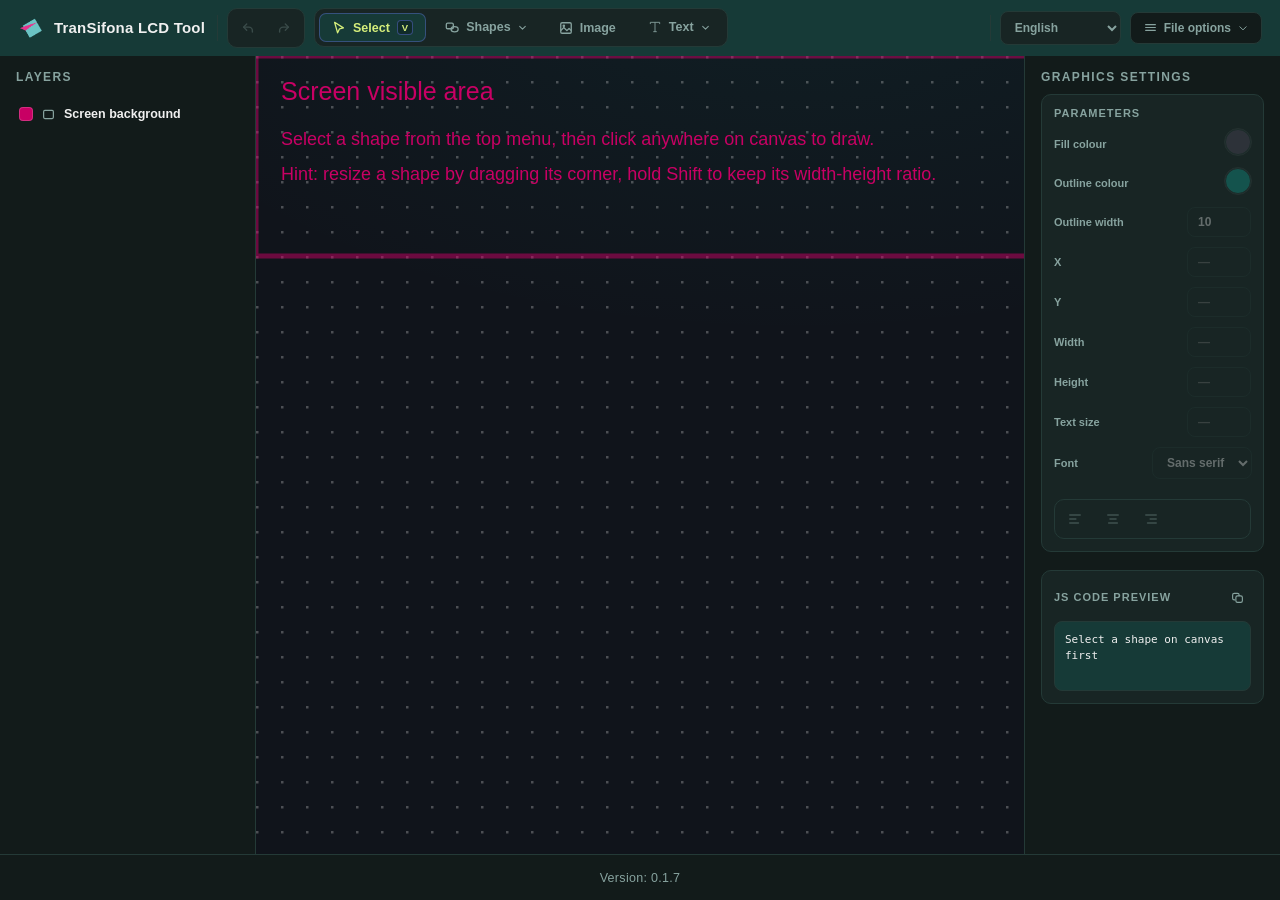
<file: index.html>
<!--
TranSifona LCD Tool v0.1.7
仙全鐵螢幕工具v0.1.7
仙全铁显示屏工具v0.1.7

This project was created with generative AI assistance
此工具使用生成式AI技術輔助製作
此工具使用生成式AI技术辅助制作
More info | 詳細 | 详情 : https://github.com/TranSifona/TranSifona-LCD-Tool

Managed by TranSifona | 由仙全鐵維護 | 由仙全铁维护
https://github.com/TranSifona
https://space.bilibili.com/104383166

-->

<!DOCTYPE html>
<html lang="en">

<head>
  <meta charset="UTF-8">
  <meta name="viewport" content="width=device-width, initial-scale=1.0">
  <title>TranSifona LCD Tool</title>
  <style>
    :root {
      --bg: #163A37;
      --panel: #121b1a;
      --panel-2: #182524;
      --border: #243a37;
      --text: #f0f0f0;
      --muted: #87a39f;
      --accent: #D5EE7B;
      --accent-soft: rgba(15, 170, 155, .16);
      --danger: #ff3ca0;
    }

    * {
      box-sizing: border-box;
      margin: 0;
      padding: 0
    }

    html,
    body {
      height: 100%
    }

    body {
      font-family: "San Francisco", "Segoe UI", Roboto, Helvetica, Arial, sans-serif;
      background: var(--bg);
      color: var(--text);
      display: grid;
      grid-template-rows: 56px 1fr 46px;
      height: 100vh;
      overflow: hidden;
      -webkit-font-smoothing: antialiased;
    }

    #loadingOverlay {
      position: fixed;
      inset: 0;
      z-index: 10000;
      display: flex;
      flex-direction: column;
      align-items: center;
      justify-content: center;
      gap: 14px;
      background: var(--bg);
      color: var(--text);
      font: 600 15px "San Francisco", "Segoe UI", Roboto, Helvetica, Arial, sans-serif;
      letter-spacing: .3px;
      transition: opacity .25s ease, visibility .25s ease;
    }

    #loadingOverlay.hidden {
      opacity: 0;
      visibility: hidden;
      pointer-events: none;
    }

    .loading-spinner {
      width: 36px;
      height: 36px;
      border-radius: 50%;
      border: 3px solid var(--border);
      border-top-color: var(--accent);
      animation: loadingSpin .8s linear infinite;
    }

    @keyframes loadingSpin {
      to {
        transform: rotate(360deg);
      }
    }

    header {
      display: flex;
      align-items: center;
      gap: 9px;
      padding: 0 18px;
      background: #163A37;
      border-bottom: 1px solid #163A37;
      z-index: 5;
    }

    .brand {
      display: flex;
      align-items: center;
      gap: 10px;
      font-weight: 700;
      font-size: 15px;
      letter-spacing: .2px;
      min-width: 190px
    }

    .brand svg {
      display: block
    }

    .brand small {
      color: var(--muted);
      font-weight: 500;
      font-size: 11px;
      margin-top: 2px
    }

    .divider {
      width: 1px;
      height: 26px;
      background: var(--border)
    }

    .divider-invisible {
      width: 1px;
      height: 26px;
    }

    .history-btns {
      display: flex;
      gap: 4px;
      background: var(--panel-2);
      border: 1px solid var(--border);
      border-radius: 10px;
      padding: 4px
    }

    .hist-btn {
      width: 32px;
      height: 30px;
      border: 0;
      border-radius: 7px;
      background: transparent;
      color: var(--muted);
      cursor: pointer;
      display: flex;
      align-items: center;
      justify-content: center;
      transition: all .15s ease;
    }

    .hist-btn:hover:not(:disabled) {
      color: var(--text);
      background: rgba(255, 255, 255, .05)
    }

    .hist-btn:active:not(:disabled) {
      color: var(--accent);
      background: var(--accent-soft)
    }

    .hist-btn:disabled {
      opacity: .3;
      cursor: default
    }

    .align-btn {
      width: 32px;
      height: 30px;
      border: 0;
      border-radius: 7px;
      background: transparent;
      color: var(--muted);
      cursor: pointer;
      display: flex;
      align-items: center;
      justify-content: center;
      transition: all .15s ease;
    }

    .align-btn:hover {
      color: var(--text);
      background: rgba(255, 255, 255, .05);
    }

    .align-btn.active {
      color: var(--accent);
      background: var(--accent-soft);
      box-shadow: inset 0 0 0 1px rgba(111, 125, 255, .35);
    }

    .tools {
      display: flex;
      gap: 6px;
      background: var(--panel-2);
      border: 1px solid var(--border);
      border-radius: 10px;
      padding: 4px
    }

    .tool-btn {
      display: flex;
      align-items: center;
      gap: 7px;
      border: 0;
      background: transparent;
      color: var(--muted);
      font: 600 12.5px "San Francisco", "Segoe UI", Roboto, Helvetica, Arial, sans-serif;
      padding: 7px 13px;
      border-radius: 7px;
      cursor: pointer;
      transition: all .15s ease;
    }

    .tool-btn:hover {
      color: var(--text);
      background: rgba(255, 255, 255, .05)
    }

    .tool-btn.active {
      color: var(--accent);
      background: var(--accent-soft);
      box-shadow: inset 0 0 0 1px rgba(111, 125, 255, .35)
    }

    .tool-btn kbd {
      font: 600 9.5px "San Francisco", "Segoe UI", Roboto, Helvetica, Arial, sans-serif;
      color: var(--muted);
      border: 1px solid var(--border);
      border-radius: 4px;
      padding: 1px 4px;
      background: rgba(0, 0, 0, .25)
    }

    .tool-btn.active kbd {
      color: var(--accent);
      border-color: rgba(111, 125, 255, .4)
    }

    .spacer {
      flex: 1
    }

    .colors {
      display: flex;
      align-items: center;
      gap: 8px
    }

    #fontSelect {
      background: var(--panel-2);
      color: var(--text);
      border: 1px solid var(--border);
      border-radius: 8px;
      font: 600 12px "San Francisco", "Segoe UI", Roboto, Helvetica, Arial, sans-serif;
      padding: 7px 10px;
      cursor: pointer;
      outline: none;
    }

    #fontSelect:hover {
      border-color: #33405a;
    }

    #outlineWidthInput,
    #shapeXInput,
    #shapeYInput,
    #shapeWInput,
    #shapeHInput,
    #fontSizeInput {
      width: 64px;
      background: var(--panel-2);
      color: var(--text);
      border: 1px solid var(--border);
      border-radius: 8px;
      font: 600 12px "San Francisco", "Segoe UI", Roboto, Helvetica, Arial, sans-serif;
      padding: 7px 10px;
      outline: none;
    }

    #outlineWidthInput:hover,
    #outlineWidthInput:focus,
    #shapeXInput:hover,
    #shapeXInput:focus,
    #shapeYInput:hover,
    #shapeYInput:focus,
    #shapeWInput:hover,
    #shapeWInput:focus,
    #shapeHInput:hover,
    #shapeHInput:focus,
    #fontSizeInput:hover,
    #fontSizeInput:focus {
      border-color: #33405a;
    }

    #colorDisplayBtn:disabled,
    #outlineColorDisplayBtn:disabled,
    #outlineWidthInput:disabled,
    #shapeXInput:disabled,
    #shapeYInput:disabled,
    #shapeWInput:disabled,
    #shapeHInput:disabled,
    #fontSizeInput:disabled,
    #fontSelect:disabled,
    #alignTools .align-btn:disabled {
      opacity: .35;
      cursor: default;
      pointer-events: none;
    }

    #alignTools .align-btn:disabled.active {
      color: var(--muted);
      background: transparent;
      box-shadow: none;
    }

    .preset {
      width: 20px;
      height: 20px;
      border-radius: 50%;
      border: 2px solid transparent;
      cursor: pointer;
      transition: transform .12s ease, border-color .12s ease;
      outline: 1px solid rgba(255, 255, 255, .15);
      outline-offset: 0;
    }

    .preset:hover {
      transform: scale(1.18)
    }

    .preset.active {
      border-color: #fff;
      transform: scale(1.12)
    }

    .color-well {
      position: relative;
      width: 26px;
      height: 26px;
      border-radius: 8px;
      overflow: hidden;
      border: 1px solid var(--border);
      cursor: pointer;
      background:
        conic-gradient(#f66, #fc3, #6d6, #4cc, #66f, #c4f, #f66);
    }

    .color-well input {
      position: absolute;
      inset: -8px;
      width: 200%;
      height: 200%;
      cursor: pointer;
      opacity: 0
    }

    .color-display {
      position: relative;
      width: 26px;
      height: 26px;
      border-radius: 50%;
      border: 1px solid var(--border);
      cursor: pointer;
      outline: 1px solid rgba(255, 255, 255, .15);
      transition: transform .12s ease;
    }

    .color-display.dynamic-active::after {
      content: "R";
      position: absolute;
      inset: 0;
      display: flex;
      align-items: center;
      justify-content: center;
      font: 700 11px "San Francisco", "Segoe UI", Roboto, Helvetica, Arial, sans-serif;
      color: #fff;
      text-shadow: 0 1px 2px rgba(0, 0, 0, 0.75);
      pointer-events: none;
    }

    .color-display:hover {
      transform: scale(1.1);
    }

    .color-dropdown {
      min-width: auto;
      padding: 10px;
    }

    .bg-color-menu-wrap {
      position: relative;
    }

    .bg-color-menu-wrap .color-dropdown {
      opacity: 0;
      visibility: hidden;
      transform: translateY(-6px);
    }

    .bg-color-menu-wrap.open .color-dropdown {
      opacity: 1;
      visibility: visible;
      transform: none;
    }

    .color-grid {
      display: grid;
      grid-template-columns: repeat(4, 26px);
      gap: 8px;
      justify-content: center;
    }

    .color-grid .preset {
      width: 26px;
      height: 26px;
    }

    .color-mode-select {
      margin-top: 8px;
      width: 100%;
      background: var(--panel);
      color: var(--text);
      border: 1px solid var(--border);
      border-radius: 6px;
      font: 600 12px "San Francisco", "Segoe UI", Roboto, Helvetica, Arial, sans-serif;
      padding: 5px 7px;
      cursor: pointer;
      outline: none;
    }

    .color-mode-select:hover,
    .color-mode-select:focus {
      border-color: #33405a;
    }

    .transparent-preset {
      background:
        linear-gradient(45deg, #ccc 25%, transparent 25%),
        linear-gradient(-45deg, #ccc 25%, transparent 25%),
        linear-gradient(45deg, transparent 75%, #ccc 75%),
        linear-gradient(-45deg, transparent 75%, #ccc 75%);
      background-size: 8px 8px;
      background-position: 0 0, 0 4px, 4px -4px, -4px 0px;
      background-color: #fff;
    }

    .color-label {
      font-size: 11px;
      color: var(--muted);
      font-weight: 600
    }

    .header-btn {
      display: flex;
      align-items: center;
      gap: 7px;
      border: 1px solid var(--border);
      background: var(--panel);
      color: var(--muted);
      font: 600 12px "San Francisco", "Segoe UI", Roboto, Helvetica, Arial, sans-serif;
      padding: 8px 13px;
      border-radius: 8px;
      cursor: pointer;
      transition: all .15s ease;
    }

    .header-btn:hover {
      color: var(--accent);
      border-color: rgba(111, 125, 255, .5);
      background: var(--accent-soft);
    }

    .header-select {
      background: var(--panel-2);
      color: var(--muted);
      border: 1px solid var(--border);
      border-radius: 8px;
      font: 600 12px "San Francisco", "Segoe UI", Roboto, Helvetica, Arial, sans-serif;
      padding: 8px 10px;
      cursor: pointer;
      outline: none;
      transition: all .15s ease;
    }

    .header-select:hover,
    .header-select:focus {
      color: var(--accent);
      border-color: rgba(111, 125, 255, .5);
      background: var(--accent-soft);
    }

    .header-select option {
      background: var(--panel-2);
      color: var(--text);
    }

    .file-menu-wrap {
      position: relative
    }

    .file-menu {
      position: absolute;
      top: calc(100% + 8px);
      right: 0;
      min-width: 158px;
      background: var(--panel-2);
      border: 1px solid var(--border);
      border-radius: 10px;
      padding: 5px;
      display: flex;
      flex-direction: column;
      gap: 2px;
      box-shadow: 0 12px 32px rgba(0, 0, 0, .45);
      opacity: 0;
      visibility: hidden;
      transform: translateY(-6px);
      transition: opacity .15s ease, transform .15s ease, visibility .15s;
      z-index: 20;
    }

    .file-menu-wrap.open .file-menu {
      opacity: 1;
      visibility: visible;
      transform: none
    }

    .file-menu hr {
      border: 0;
      border-top: 1px solid var(--border);
      margin: 3px 4px
    }

    .menu-item {
      display: flex;
      align-items: center;
      gap: 9px;
      border: 0;
      background: transparent;
      color: var(--text);
      font: 600 12.5px "San Francisco", "Segoe UI", Roboto, Helvetica, Arial, sans-serif;
      padding: 8px 10px;
      border-radius: 7px;
      cursor: pointer;
      text-align: left;
      transition: background .12s ease, color .12s ease;
    }

    .file-menu .menu-item.active {
      color: var(--accent);
      background: var(--accent-soft);
      box-shadow: inset 0 0 0 1px rgba(111, 125, 255, .35);
    }

    .file-menu .menu-item.active svg {
      color: var(--accent);
    }

    .menu-item svg {
      color: var(--muted);
      transition: color .12s ease;
      flex: none
    }

    .menu-item:hover {
      background: rgba(255, 255, 255, .07)
    }

    .menu-item:hover svg {
      color: var(--accent)
    }

    .menu-item.danger:hover {
      background: rgba(255, 107, 122, .1);
      color: var(--danger)
    }

    .menu-item.danger:hover svg {
      color: var(--danger)
    }

    #export2OrientationLabel,
    #export2BitOrderLabel {
      color: var(--accent);
      font-weight: 700;
    }

    .screen-size-block {
      display: flex;
      flex-direction: column;
      gap: 9px;
      padding: 8px 10px;
      font: 600 12.5px "San Francisco", "Segoe UI", Roboto, Helvetica, Arial, sans-serif;
      color: var(--text);
    }

    .screen-size-title {
      display: flex;
      align-items: center;
      gap: 9px;
    }

    .screen-size-title svg {
      color: var(--muted);
      flex: none;
    }

    .screen-size-inputs {
      display: flex;
      align-items: center;
      gap: 6px;
      padding-left: 23px;
      /* aligns under the text (14px icon + 9px gap) */
    }

    .screen-size-inputs .color-label {
      font-size: 11px;
    }

    .screen-size-inputs input {
      width: 64px;
      background: var(--panel);
      color: var(--text);
      border: 1px solid var(--border);
      border-radius: 6px;
      font: 600 12px "San Francisco", "Segoe UI", Roboto, Helvetica, Arial, sans-serif;
      padding: 5px 7px;
      outline: none;
    }

    .screen-size-inputs input:hover,
    .screen-size-inputs input:focus {
      border-color: #33405a;
    }

    main {
      display: grid;
      grid-template-columns: 20% 1fr 20%;
      overflow: hidden;
      min-height: 0
    }

    aside {
      background: var(--panel);
      border-right: 1px solid var(--border);
      display: flex;
      flex-direction: column;
      min-height: 0;
    }

    /* ===== Right panel ===== */
    .right-panel {
      background: var(--panel);
      border-right: 0;
      border-left: 1px solid var(--border);
      display: flex;
      flex-direction: column;
      min-height: 0;
    }

    .inspector-content {
      padding: 0 16px 16px;
      display: flex;
      flex-direction: column;
      gap: 18px;
      overflow-y: auto;
    }

    .inspector-section {
      background: var(--panel-2);
      border: 1px solid var(--border);
      border-radius: 10px;
      padding: 12px;
      display: flex;
      flex-direction: column;
      gap: 10px;
    }

    .inspector-title {
      font-size: 11px;
      font-weight: 700;
      letter-spacing: 1px;
      text-transform: uppercase;
      color: var(--muted);
    }

    .control-row {
      display: flex;
      align-items: center;
      justify-content: space-between;
      gap: 10px;
    }

    .control-row>.color-label {
      min-width: 88px;
    }

    .right-panel .file-menu-wrap {
      position: relative;
    }

    .right-panel .file-menu {
      right: 0;
      left: auto;
    }

    .code-box {
      font-family: ui-monospace, SFMono-Regular, Menlo, Consolas, monospace;
      font-size: 11px;
      line-height: 1.45;
      color: var(--text);
      background: var(--bg);
      border: 1px solid var(--border);
      border-radius: 8px;
      padding: 10px;
      white-space: pre-wrap;
      word-break: break-word;
      min-height: 70px;
      max-height: 280px;
      overflow: auto;
    }

    .inspector-header {
      display: flex;
      align-items: center;
      justify-content: space-between;
      gap: 8px;
    }

    #copyCodeBtn {
      width: 28px;
      height: 28px;
      flex: none;
    }

    #copyCodeBtn.copied {
      color: var(--accent);
      background: var(--accent-soft);
    }

    .code-box {
      user-select: text;
      -webkit-user-select: text;
    }

    .code-box:focus {
      outline: 2px solid var(--accent);
      outline-offset: 2px;
    }

    .panel-head {
      display: flex;
      align-items: center;
      justify-content: space-between;
      padding: 14px 16px 10px;
    }

    .panel-head h2 {
      font-size: 12px;
      font-weight: 700;
      letter-spacing: 1.4px;
      text-transform: uppercase;
      color: var(--muted)
    }

    #layerList {
      list-style: none;
      overflow-y: auto;
      padding: 4px 8px 8px;
      flex: 1;
    }

    #layerList::-webkit-scrollbar {
      width: 8px
    }

    #layerList::-webkit-scrollbar-thumb {
      background: var(--border);
      border-radius: 8px
    }

    #layerList::-webkit-scrollbar-thumb:hover {
      background: #2c4a45
    }

    .layer {
      display: flex;
      flex-direction: column;
      align-items: stretch;
      gap: 3px;
      padding: 8px 8px 8px 10px;
      margin-bottom: 3px;
      border-radius: 9px;
      cursor: pointer;
      border: 1px solid transparent;
      transition: background .12s ease, border-color .12s ease;
    }

    .layer-line1 {
      display: flex;
      align-items: center;
      gap: 9px;
      min-width: 0;
    }

    .layer-line2 {
      font-size: 11px;
      font-weight: 500;
      color: var(--muted);
      padding-left: 23px;
      white-space: nowrap;
      overflow: hidden;
      text-overflow: ellipsis;
    }

    .layer.selected .layer-line2 {
      color: #aab3ff;
    }

    .layer:hover {
      background: rgba(255, 255, 255, .045)
    }

    .layer.selected {
      background: var(--accent-soft);
      border-color: rgba(111, 125, 255, .45)
    }

    .layer.hidden-layer {
      opacity: .45
    }

    .layer-line2.tooltip {
      position: relative;
      cursor: pointer;
      overflow: visible;
    }

    .layer-line2.tooltip::after {
      content: attr(data-tooltip);
      position: absolute;
      bottom: 125%;
      left: 50%;
      transform: translateX(-50%);
      background: #564c61;
      color: #e8f2f0;
      padding: 6px 10px;
      border-radius: 6px;
      font-size: 12px;
      white-space: nowrap;
      opacity: 0;
      pointer-events: none;
      transition: opacity 0.15s ease;
    }

    .layer-line2.tooltip:hover::after {
      opacity: 1;
    }

    .dynamic-select-wrap {
      margin-top: 6px;
      padding-left: 23px;
    }

    .dynamic-select {
      width: 100%;
      background: var(--panel);
      color: var(--text);
      border: 1px solid var(--border);
      border-radius: 6px;
      font: 600 12px "San Francisco", "Segoe UI", Roboto, Helvetica, Arial, sans-serif;
      padding: 5px 7px;
      cursor: pointer;
      outline: none;
    }

    .dynamic-select:hover,
    .dynamic-select:focus {
      border-color: #33405a;
    }

    .swatch {
      width: 14px;
      height: 14px;
      border-radius: 4px;
      flex: none;
      box-shadow: 0 0 0 1px rgba(255, 255, 255, .18) inset
    }

    .licon {
      color: var(--muted);
      display: flex;
      flex: none
    }

    .layer.selected .licon {
      color: var(--accent)
    }

    .lname {
      font-size: 12.5px;
      font-weight: 600;
      white-space: nowrap;
      overflow: hidden;
      text-overflow: ellipsis;
      flex: 1
    }

    .lbtns {
      display: flex;
      gap: 2px;
      opacity: .35;
      transition: opacity .12s ease
    }

    .layer:hover .lbtns,
    .layer.selected .lbtns {
      opacity: 1
    }

    .lbtns button {
      width: 22px;
      height: 22px;
      border: 0;
      border-radius: 6px;
      background: transparent;
      color: var(--muted);
      cursor: pointer;
      display: flex;
      align-items: center;
      justify-content: center;
      transition: all .12s ease;
    }

    .lbtns button:hover {
      background: rgba(255, 255, 255, .09);
      color: var(--text)
    }

    .lbtns button[data-action="del"]:hover {
      color: var(--danger);
      background: rgba(255, 107, 122, .12)
    }

    .empty-layers {
      text-align: center;
      color: var(--muted);
      font-size: 12px;
      padding: 34px 20px;
      line-height: 1.6;
    }

    .canvas-wrap {
      position: relative;
      overflow: hidden;
      min-width: 0;
      min-height: 0;
      background: radial-gradient(1200px 600px at 70% -10%, rgba(15, 170, 155, .07), transparent 60%),
        #10141b;
    }

    #cv {
      display: block;
      touch-action: none
    }

    .canvas-hint {
      position: absolute;
      inset: 0;
      display: flex;
      flex-direction: column;
      align-items: center;
      justify-content: center;
      gap: 10px;
      pointer-events: none;
      color: var(--muted);
      transition: opacity .3s ease;
    }

    .canvas-hint.gone {
      opacity: 0
    }

    .canvas-hint .hint-icon {
      opacity: .5
    }

    .canvas-hint p {
      font-size: 13.5px;
      font-weight: 500
    }

    .canvas-hint small {
      font-size: 11.5px;
      opacity: .75
    }

    footer {
      display: flex;
      align-items: center;
      justify-content: center;
      background: var(--panel);
      border-top: 1px solid var(--border);
      color: var(--muted);
      font-size: 12.5px;
      font-weight: 500;
      letter-spacing: .3px;
    }

    /* ===== Export Code Modal ===== */
    .modal-overlay {
      position: fixed;
      inset: 0;
      z-index: 9000;
      display: flex;
      align-items: center;
      justify-content: center;
      background: rgba(0, 0, 0, 0.55);
      opacity: 0;
      visibility: hidden;
      transition: opacity .2s ease, visibility .2s ease;
    }

    .modal-overlay.open {
      opacity: 1;
      visibility: visible;
    }

    .modal-box {
      background: var(--panel-2);
      border: 1px solid var(--border);
      border-radius: 14px;
      width: 320px;
      max-width: 90vw;
      box-shadow: 0 20px 60px rgba(0, 0, 0, .5);
      transform: translateY(12px) scale(.97);
      transition: transform .2s ease;
    }

    .modal-overlay.open .modal-box {
      transform: none;
    }

    .modal-header {
      display: flex;
      align-items: center;
      justify-content: space-between;
      padding: 14px 16px 10px;
    }

    .modal-title {
      font-size: 13px;
      font-weight: 700;
      letter-spacing: .5px;
      text-transform: uppercase;
      color: var(--muted);
    }

    .modal-title-2 {
      margin-left: 12px;
      padding-bottom: 10px;
      font-size: 13px;
      font-weight: 700;
      letter-spacing: .5px;
      text-transform: uppercase;
      color: var(--muted);
    }

    .modal-close {
      width: 28px;
      height: 28px;
      border: 0;
      border-radius: 7px;
      background: transparent;
      color: var(--muted);
      cursor: pointer;
      display: flex;
      align-items: center;
      justify-content: center;
      transition: all .15s ease;
    }

    .modal-close:hover {
      background: rgba(255, 255, 255, .07);
      color: var(--text);
    }

    .modal-body {
      padding: 6px 12px 14px;
      display: flex;
      flex-direction: column;
      gap: 4px;
    }

    .modal-item {
      display: flex;
      align-items: center;
      gap: 9px;
      border: 0;
      background: transparent;
      color: var(--text);
      font: 600 12.5px "San Francisco", "Segoe UI", Roboto, Helvetica, Arial, sans-serif;
      padding: 10px 10px;
      border-radius: 8px;
      cursor: pointer;
      text-align: left;
      transition: background .12s ease, color .12s ease;
    }

    .modal-item svg {
      color: var(--muted);
      flex: none;
      transition: color .12s ease;
    }

    .modal-item:hover {
      background: rgba(255, 255, 255, .07);
    }

    .modal-item:hover svg {
      color: var(--accent);
    }

    .modal-divider {
      border: 0;
      border-top: 1px solid var(--border);
      margin: 6px 4px;
    }
  </style>
</head>

<body>

  <div id="loadingOverlay" role="status" aria-live="polite">
    <div class="loading-spinner" aria-hidden="true"></div>
  </div>

  <!-- ======= TOP MENU ======= -->
  <header>
    <div class="brand">
      <img src="./tsfn-logo.png" width="26" height="26" />
      <span data-i18n="appTitle">TranSifona LCD Tool</span>
    </div>

    <div class="divider"></div>

    <div class="history-btns">
      <button class="hist-btn" id="undoBtn" title="Undo (Ctrl+Z)">
        <svg width="14" height="14" viewBox="0 0 16 16">
          <path d="M6.5 3.5 3 7l3.5 3.5" fill="none" stroke="currentColor" stroke-width="1.6" stroke-linecap="round"
            stroke-linejoin="round" />
          <path d="M3 7h6a4 4 0 0 1 4 4v1.5" fill="none" stroke="currentColor" stroke-width="1.6"
            stroke-linecap="round" />
        </svg>
      </button>
      <button class="hist-btn" id="redoBtn" title="Redo (Ctrl+Y or Ctrl+Shift+Z)">
        <svg width="14" height="14" viewBox="0 0 16 16">
          <path d="M9.5 3.5 13 7l-3.5 3.5" fill="none" stroke="currentColor" stroke-width="1.6" stroke-linecap="round"
            stroke-linejoin="round" />
          <path d="M13 7H7a4 4 0 0 0-4 4v1.5" fill="none" stroke="currentColor" stroke-width="1.6"
            stroke-linecap="round" />
        </svg>
      </button>
    </div>

    <div class="tools" id="toolbar">
      <button class="tool-btn active" data-tool="select" title="Select an item on canvas (V)">
        <svg width="14" height="14" viewBox="0 0 16 16">
          <path d="M3 1.5 13 7.8 8.6 8.9 6.4 13.5 3 1.5Z" fill="none" stroke="currentColor" stroke-width="1.5"
            stroke-linejoin="round" />
        </svg>
        <span data-i18n="select">Select</span> <kbd>V</kbd>
      </button>

      <div class="file-menu-wrap">
        <button class="tool-btn" data-tool="shape" data-dropdown aria-haspopup="true" aria-expanded="false"
          title="Draw shapes">
          <svg width="14" height="14" viewBox="0 0 16 16">
            <rect x="1.5" y="3.5" width="8" height="6.5" rx="1.5" fill="none" stroke="currentColor"
              stroke-width="1.5" />
            <ellipse cx="11" cy="10.5" rx="4" ry="3" fill="none" stroke="currentColor" stroke-width="1.5" />
          </svg>
          <span data-i18n="shapes">Shapes</span>
          <svg width="9" height="9" viewBox="0 0 16 16">
            <path d="m3 6 5 5 5-5" fill="none" stroke="currentColor" stroke-width="1.8" stroke-linecap="round"
              stroke-linejoin="round" />
          </svg>
        </button>

        <div class="file-menu" id="shapeMenu">
          <button class="menu-item" id="rectOptionBItem">
            <svg width="14" height="14" viewBox="0 0 16 16">
              <rect x="2" y="3" width="12" height="10" rx="1.5" fill="none" stroke="currentColor" stroke-width="1.5" />
            </svg>
            <span data-i18n="rect">Rectangle</span> <kbd>R</kbd>
          </button>

          <button class="menu-item" id="ovalOptionBItem">
            <svg width="14" height="14" viewBox="0 0 16 16">
              <ellipse cx="8" cy="8" rx="6" ry="5" fill="none" stroke="currentColor" stroke-width="1.5" />
            </svg>
            <span data-i18n="oval">Oval</span> <kbd>O</kbd>
          </button>
        </div>
      </div>

      <button class="tool-btn" data-tool="image" title="Insert image" onclick="alert(t('alertImage'))">
        <svg width="14" height="14" viewBox="0 0 16 16" fill="none" stroke="currentColor" stroke-width="1.5">
          <rect x="2" y="2" width="12" height="12" rx="1.5" />
          <circle cx="5.5" cy="5.5" r="1.5" fill="currentColor" stroke="none" />
          <path d="M2 11l3.5-3.5L9 11l2.5-2.5L14 11" stroke-linejoin="round" />
        </svg>
        <span data-i18n="image">Image</span>
      </button>
      <input type="file" id="imageInput" accept="image/*" hidden>

      <div class="file-menu-wrap">
        <button class="tool-btn" data-tool="text" data-dropdown aria-haspopup="true" aria-expanded="false"
          title="Add text">
          <svg width="14" height="14" viewBox="0 0 24 24" fill="none" stroke="currentColor" stroke-width="1.5">
            <path d="M4 7V4h16v3" />
            <path d="M9 20h6" />
            <path d="M12 4v16" />
          </svg>
          <span data-i18n="text">Text</span>
          <svg width="9" height="9" viewBox="0 0 16 16">
            <path d="m3 6 5 5 5-5" fill="none" stroke="currentColor" stroke-width="1.8" stroke-linecap="round"
              stroke-linejoin="round" />
          </svg>
        </button>
        <div class="file-menu" id="textMenu">
          <button class="menu-item" id="fixedTextItem">
            <span data-i18n="fixedText">Fixed content</span> <kbd>T</kbd>
          </button>
          <button class="menu-item" id="dynamicTextItem">
            <span data-i18n="variableText">Variable content</span>
          </button>
        </div>
      </div>
    </div>

    <div class="spacer"></div>

    <div class="divider"></div>

    <select id="language" class="header-select" title="">
      <option value="" disabled selected>Language / 言</option>
      <option value="en">English</option>
      <option value="zht">繁体中文</option>
      <option value="zhs">简体中文</option>
    </select>

    <div class="file-menu-wrap">
      <button class="header-btn" id="fileMenuBtn" aria-haspopup="true" aria-expanded="false" title="">
        <svg width="13" height="13" viewBox="0 0 16 16">
          <path d="M2 4.5h12M2 8h12M2 11.5h12" fill="none" stroke="currentColor" stroke-width="1.4"
            stroke-linecap="round" />
        </svg>
        <span data-i18n="fileOptions">File options</span>
        <svg width="10" height="10" viewBox="0 0 16 16">
          <path d="m3 6 5 5 5-5" fill="none" stroke="currentColor" stroke-width="1.6" stroke-linecap="round"
            stroke-linejoin="round" />
        </svg>
      </button>

      <div class="file-menu" id="fileMenu">

        <div class="screen-size-block" title="">
          <div class="screen-size-title">
            <svg width="14" height="14" viewBox="0 0 16 16">
              <rect x="2.5" y="4" width="13" height="8" rx="1" fill="none" stroke="currentColor" stroke-width="1.4" />
            </svg>
            <span id="file-lcd-size" data-i18n="lcdSize">LCD size</span><span data-i18n="lcdSize2"
              style="color: var(--danger);">This
              setting will not be exported to JS</span>
          </div>
          <div class="screen-size-inputs">
            <label class="color-label" for="screenWInput" data-i18n="width">Width</label>
            <input id="screenWInput" type="text" min="0" step="10" value="2000">
            <label class="color-label" for="screenHInput" data-i18n="height">Height</label>
            <input id="screenHInput" type="text" min="0" step="10" value="400">
          </div>
        </div>

        <div class="screen-size-block" title="">
          <div class="screen-size-title">
            <svg width="14" height="14" viewBox="0 0 16 16">
              <path d="M2 8h12M8 2v12" fill="none" stroke="currentColor" stroke-width="1.4" stroke-linecap="round" />
            </svg>
            <span data-i18n="zoom">Canvas zoom</span>
          </div>
          <div class="screen-size-inputs">
            <input id="scaleInput" type="text" inputmode="numeric" value="50">
            <label class="color-label" for="scaleInput">%</label>
          </div>
        </div>

        <div class="screen-size-block" title="">
          <div class="screen-size-title">
            <svg width="14" height="14" viewBox="0 0 16 16">
              <rect x="2.5" y="2.5" width="11" height="11" rx="2" fill="none" stroke="currentColor"
                stroke-width="1.4" />
              <path d="M4 12 8 5.5 12 12" fill="none" stroke="currentColor" stroke-width="1.2"
                stroke-linejoin="round" />
            </svg>
            <span data-i18n="bg">LCD background</span>
          </div>
          <div class="screen-size-inputs">
            <div class="bg-color-menu-wrap" id="bgColorMenuWrap">
              <button style="display: none" class="color-display transparent-preset" id="bgColorDisplayBtn"
                title="Select background color" aria-haspopup="true" aria-expanded="false"></button>
              <div id="bgColorMenu"></div>
            </div>
          </div>
        </div>

        <hr />

        <button class="menu-item" id="importBtn" title="">
          <svg width="14" height="14" viewBox="0 0 16 16">
            <path d="M8 2v7M8 9 5 6M8 9l3-3M2.5 11v1.5A1.5 1.5 0 0 0 4 14h8a1.5 1.5 0 0 0 1.5-1.5V11" fill="none"
              stroke="currentColor" stroke-width="1.4" stroke-linecap="round" stroke-linejoin="round" />
          </svg>
          <span data-i18n="importLcd">Import canvas from JSON</span>
        </button>

        <button class="menu-item" id="exportBtn" title="">
          <svg width="14" height="14" viewBox="0 0 16 16">
            <path d="M8 9V2M8 2 5 5M8 2l3 3M2.5 11v1.5A1.5 1.5 0 0 0 4 14h8a1.5 1.5 0 0 0 1.5-1.5V11" fill="none"
              stroke="currentColor" stroke-width="1.4" stroke-linecap="round" stroke-linejoin="round" />
          </svg>
          <span data-i18n="exportLcd">Export canvas as JSON</span>
        </button>

        <hr />

        <button class="menu-item" id="goToRmgBtn" title="">
          <svg width="14" height="14" viewBox="0 0 16 16">
            <line x1="4" y1="12" x2="12" y2="4" fill="none" stroke="currentColor" stroke-width="1.4"
              stroke-linecap="round" />
            <circle cx="3" cy="13" r="1.5" fill="none" stroke="currentColor" stroke-width="1.4" />
            <circle cx="13" cy="3" r="1.5" fill="none" stroke="currentColor" stroke-width="1.4" />
          </svg>
          <span data-i18n="goToRmg">Go to RMG (Rail Map Generator)</span>
        </button>
        <button class="menu-item" id="importFromRmgBtn" title="">
          <svg width="14" height="14" viewBox="0 0 16 16">
            <path d="M8 2v7M8 9 5 6M8 9l3-3M2.5 11v1.5A1.5 1.5 0 0 0 4 14h8a1.5 1.5 0 0 0 1.5-1.5V11" fill="none"
              stroke="currentColor" stroke-width="1.4" stroke-linecap="round" stroke-linejoin="round" />
          </svg>
          <span data-i18n="importRmg">Import route map from RMG</span>
        </button>

        <hr />

        <button class="menu-item" id="exportCodeBtn" title="">
          <svg width="14" height="14" viewBox="0 0 16 16">
            <path d="M5.5 4 2.5 8l3 4M10.5 4l3 4-3 4" fill="none" stroke="currentColor" stroke-width="1.4"
              stroke-linecap="round" stroke-linejoin="round" />
          </svg>
          <span data-i18n="exportCode">Export code</span>
        </button>

        <hr />

        <button class="menu-item danger" id="clearBtn" title="">
          <svg width="14" height="14" viewBox="0 0 16 16">
            <path d="M2.5 4h11M6.5 2h3M4 4l.7 9.3A1.5 1.5 0 0 0 6.2 14.7h3.6a1.5 1.5 0 0 0 1.5-1.4L12 4M6.5 7v5M9.5 7v5"
              fill="none" stroke="currentColor" stroke-width="1.4" stroke-linecap="round" />
          </svg>
          <span data-i18n="clear">Clear canvas</span>
        </button>

      </div>

      <input type="file" id="fileInput" accept=".json,application/json" hidden>
      <input type="file" id="rmgFileInput" accept=".json,application/json" hidden>

  </header>

  <!-- ======= MAIN ======= -->
  <main>
    <!-- LEFT: layer panel -->
    <aside>
      <div class="panel-head">
        <h2><span data-i18n="layerTitle">Layers</span></h2>
        <!--
        <div class="panel-head-right">
          <button class="order-toggle" id="orderToggle" title="Click to swap order">
            <span>Layering order: </span>
            <span id="orderLabel">Layers from front to back</span>
          </button>
          <span class="count-badge" id="layerCount"></span>
        </div>
      -->
      </div>
      <div class="order-tag" id="orderTagTop"></div>
      <ul id="layerList"></ul>
      <div class="empty-layers" id="emptyMsg"></div>
      <div class="order-tag bottom" id="orderTagBottom"></div>
    </aside>

    <!-- CENTER: canvas -->
    <section class="canvas-wrap" id="canvasWrap">
      <canvas id="cv"></canvas>

      <div class="canvas-hint" id="canvasHint">
      </div>
    </section>

    <!-- RIGHT: settings -->
    <aside class="right-panel" id="rightPanel">
      <div class="panel-head">
        <h2 data-i18n="gSettingsTitle">Graphics settings</h2>
      </div>

      <div class="inspector-content">
        <section class="inspector-section">
          <div class="inspector-title" data-i18n="paramTitle">Parameters</div>

          <div class="control-row">
            <span class="color-label" data-i18n="paramFill">Fill colour</span>
            <div class="file-menu-wrap" id="colorMenuWrap">
              <button class="color-display" id="colorDisplayBtn" style="background:#564c61" title=""
                aria-haspopup="true" aria-expanded="false"></button>
              <div class="file-menu color-dropdown" id="colorMenu"></div>
            </div>
          </div>

          <div class="control-row">
            <span class="color-label" data-i18n="paramOutline">Outline colour</span>
            <div class="file-menu-wrap" id="outlineColorMenuWrap">
              <button class="color-display" id="outlineColorDisplayBtn" style="background:#0faa9b" title=""
                aria-haspopup="true" aria-expanded="false"></button>

              <div class="file-menu color-dropdown" id="outlineColorMenu"></div>
            </div>
          </div>

          <div class="control-row">
            <span class="color-label" data-i18n="paramOutlineW">Outline width</span>
            <input id="outlineWidthInput" type="text" inputmode="numeric" value="10" title="">
          </div>

          <div class="control-row">
            <span class="color-label" data-i18n="paramX">X</span>
            <input id="shapeXInput" type="text" inputmode="decimal" placeholder="—" disabled title="">
          </div>

          <div class="control-row">
            <span class="color-label" data-i18n="paramY">Y</span>
            <input id="shapeYInput" type="text" inputmode="decimal" placeholder="—" disabled title="">
          </div>

          <div class="control-row">
            <span class="color-label" data-i18n="width">Width</span>
            <input id="shapeWInput" type="text" inputmode="numeric" placeholder="—" disabled title="">
          </div>

          <div class="control-row">
            <span class="color-label" data-i18n="height">Height</span>
            <input id="shapeHInput" type="text" inputmode="numeric" placeholder="—" disabled title="">
          </div>

          <div class="control-row">
            <span class="color-label" data-i18n="paramTextSize">Text size</span>
            <input id="fontSizeInput" type="text" inputmode="numeric" placeholder="—" disabled title="">
          </div>


          <div class="control-row">
            <span class="color-label" data-i18n="paramFont">Font</span>
            <select id="fontSelect" title="">
              <option value="sans" selected data-i18n="paramSans">Sans serif</option>
              <option value="serif" data-i18n="paramSerif">Serif</option>
            </select>
          </div>

          <div class="control-row"></div>
          <div class="tools" id="alignTools">
            <button class="align-btn active" data-align="left" title="Align left">
              <svg width="14" height="14" viewBox="0 0 16 16" fill="none" stroke="currentColor" stroke-width="1.6"
                stroke-linecap="round">
                <path d="M2 3.5h12M2 8h7M2 12.5h10" />
              </svg>
            </button>
            <button class="align-btn" data-align="center" title="Align centre">
              <svg width="14" height="14" viewBox="0 0 16 16" fill="none" stroke="currentColor" stroke-width="1.6"
                stroke-linecap="round">
                <path d="M2 3.5h12M4.5 8h7M3 12.5h10" />
              </svg>
            </button>
            <button class="align-btn" data-align="right" title="Align right">
              <svg width="14" height="14" viewBox="0 0 16 16" fill="none" stroke="currentColor" stroke-width="1.6"
                stroke-linecap="round">
                <path d="M2 3.5h12M7 8h7M4 12.5h10" />
              </svg>
            </button>
          </div>
        </section>

        <section class="inspector-section">
          <div class="inspector-header">
            <div class="inspector-title" data-i18n="previewTitle">JS code preview</div>
            <button id="copyCodeBtn" class="hist-btn" type="button" title="Copy code" aria-label="Copy code">
              <svg width="13" height="13" viewBox="0 0 16 16">
                <rect x="6" y="6" width="8" height="8" rx="2" fill="none" stroke="currentColor" stroke-width="1.4" />
                <path d="M10 6V5a2 2 0 0 0-2-2H4a2 2 0 0 0-2 2v4a2 2 0 0 0 2 2h1" fill="none" stroke="currentColor"
                  stroke-width="1.4" />
              </svg>
            </button>
          </div>

          <div id="selectedCode" class="code-box" tabindex="0">Select a shape on canvas first</div>
        </section>
      </div>
    </aside>
  </main>

  <!-- ======= BOTTOM ======= -->
  <footer><span data-i18n="footer">版本：0.1.7</span></footer>

  <!-- ======= EXPORT DIALOGUE ======= -->
  <div id="exportCodeModal" class="modal-overlay">
    <div class="modal-box">
      <div class="modal-header">
        <span class="modal-title" data-i18n="exportTitle">Export code options</span>
        <button class="modal-close" id="exportCodeModalClose">
          <svg width="14" height="14" viewBox="0 0 16 16">
            <path d="M3 3l10 10M13 3L3 13" fill="none" stroke="currentColor" stroke-width="1.6"
              stroke-linecap="round" />
          </svg>
        </button>
      </div>
      <div class="modal-body">
        <span class="modal-title-2" data-i18n="exportJsTitle">JavaScript (for MTR mod)</span>
        <button class="modal-item" id="exportGraphicsBtn">
          <svg width="14" height="14" viewBox="0 0 16 16">
            <path d="M5.5 4 2.5 8l3 4M10.5 4l3 4-3 4" fill="none" stroke="currentColor" stroke-width="1.4"
              stroke-linecap="round" stroke-linejoin="round" />
          </svg>
          <span data-i18n="exportJs1">Export JS code (graphics only)</span>
        </button>
        <button class="modal-item" id="exportWithBaseBtn">
          <svg width="14" height="14" viewBox="0 0 16 16">
            <path d="M5.5 4 2.5 8l3 4M10.5 4l3 4-3 4" fill="none" stroke="currentColor" stroke-width="1.4"
              stroke-linecap="round" stroke-linejoin="round" />
          </svg>
          <span data-i18n="exportJs2">Export JS code (base code + graphics)</span>
        </button>
        <button class="modal-item" id="exportWithRouteDataBtn">
          <svg width="14" height="14" viewBox="0 0 16 16">
            <path d="M5.5 4 2.5 8l3 4M10.5 4l3 4-3 4" fill="none" stroke="currentColor" stroke-width="1.4"
              stroke-linecap="round" stroke-linejoin="round" />
          </svg>
          <span data-i18n="exportJs3">Export JS code (base code + graphics + read route
            data)</span><span data-i18n="exportBug" style="color: var(--danger);">May cause some bugs</span>
        </button>

        <hr class="modal-divider" />

        <span class="modal-title-2" data-i18n="exportCppTitle">C++ (for Arduino)</span>
        <button class="modal-item" id="export2OrientationToggle" type="button">
          <svg width="14" height="14" viewBox="0 0 16 16" fill="none">
            <rect x="2" y="2" width="6" height="6" fill="currentColor" />
            <rect x="8" y="8" width="6" height="6" fill="currentColor" />
          </svg>
          <span data-i18n="exportCppDirection">Pixel direction: </span><span
            id="export2OrientationLabel">Vertical</span>
        </button>
        <button class="modal-item" id="export2BitOrderToggle" type="button">
          <svg width="14" height="14" viewBox="0 0 16 16" fill="none">
            <rect x="2" y="2" width="6" height="6" fill="currentColor" />
            <rect x="8" y="8" width="6" height="6" fill="currentColor" />
          </svg>
          <span data-i18n="exportCppOrder">Pixel order: </span><span id="export2BitOrderLabel">LSB</span>
        </button>
        <button class="modal-item" id="exportJs2Btn">
          <svg width="14" height="14" viewBox="0 0 16 16">
            <path d="M5.5 4 2.5 8l3 4M10.5 4l3 4-3 4" fill="none" stroke="currentColor" stroke-width="1.4"
              stroke-linecap="round" stroke-linejoin="round" />
          </svg>
          <span data-i18n="exportCpp">Export C++ code</span>
        </button>
      </div>
    </div>
  </div>

  <script src="./script.js"></script>

  <script>
    (function () {
      'use strict';

      /* ---------- states ---------- */
      let scale = 0.5;
      let offsetX = 0;
      let offsetY = 0;

      let screenW = 2000;
      let screenH = 400;

      const shapes = [];
      let selectedId = null;
      let tool = 'select';
      let bgColor = 'transparent';
      let fillColor = '#564c61';
      let outlineColor = '#0faa9b';

      let uid = 1;
      const counters = { rect: 0, oval: 0, image: 0, text: 0 };
      let routeMapStnCount = 0;
      let mainRouteW = 0;
      let textWMax = 0;
      let routeX = 0;
      let routeY = 0;
      let routeW = 0;
      let routeH = 0;

      let drag = null;
      let draft = null;
      let clipboard = null;

      // Touch control
      const activePointers = new Map();
      let pinch = null;

      let hasChanges = false;
      const history = [];
      let historyIndex = -1;
      const MAX_HISTORY = 50;

      const FONT_STACKS = {
        sans:
          '"Noto Sans SC", "Noto Sans CJK SC", "Noto Sans CJK TC", "Noto Sans CJK JP", "Noto Sans CJK KR", ' +
          '"Source Han Sans SC", "Source Han Sans TC", "Source Han Sans JP", "Source Han Sans KR", ' +
          '"PingFang SC", "PingFang TC", "Hiragino Sans GB", "Microsoft YaHei", "Microsoft JhengHei", ' +
          '"Malgun Gothic", sans-serif',

        serif:
          '"Noto Serif SC", "Noto Serif CJK SC", "Noto Serif CJK TC", "Noto Serif CJK JP", "Noto Serif CJK KR", ' +
          '"Source Han Serif SC", "Source Han Serif TC", "Source Han Serif JP", "Source Han Serif KR", ' +
          '"Songti SC", "Songti TC", "SimSun", "MS PMincho", "MS Mincho", serif'
      };

      const FONTS = FONT_STACKS;

      let currentFont = 'sans';

      function normalizeFont(font) {
        const v = String(font || '').toLowerCase().replace(/["']/g, '');

        const isSerif =
          /(^|,)\s*serif/.test(v) ||
          /noto serif|source han serif|songti|simsun|mincho/.test(v);

        return isSerif ? 'serif' : 'sans';
      }

      function getFontFamily(font) {
        const key = normalizeFont(font);
        return FONT_STACKS[key] || FONT_STACKS.sans;
      }

      let outlineWidth = 10;

      const fontSelect = document.getElementById('fontSelect');
      fontSelect.addEventListener('change', e => {
        currentFont = normalizeFont(e.target.value);

        const s = getShape(selectedId);
        if (s && s.type === 'text' && s.font !== currentFont) {
          s.font = currentFont;
          Object.assign(s, measureText(s));
          render();
          renderLayerList();
          pushHistory();
        }
      });

      const outlineWidthInput = document.getElementById('outlineWidthInput');

      outlineWidthInput.addEventListener('input', () => {
        const v = parseFloat(outlineWidthInput.value);
        if (!Number.isFinite(v)) return;

        outlineWidth = Math.max(1, Math.min(100, v));

        const s = getShape(selectedId);
        if (s && s.outline) {
          s.strokeWidth = outlineWidth;
          render();
          renderSelectedCode();
        }
      });

      outlineWidthInput.addEventListener('change', () => {
        outlineWidthInput.value = String(outlineWidth);

        const s = getShape(selectedId);
        if (s && s.outline) {
          pushHistory();
        }
      });

      /* ---------- selected shape size / font size inputs ---------- */
      const shapeWInput = document.getElementById('shapeWInput');
      const shapeHInput = document.getElementById('shapeHInput');
      const fontSizeInput = document.getElementById('fontSizeInput');

      function parseSizeValue(v) {
        const n = parseFloat(v);
        return Number.isFinite(n) ? n : null;
      }

      function syncSizeInputs() {
        const s = getShape(selectedId);

        const isShape = !!s && s.type !== 'text';
        const isText = !!s && s.type === 'text';

        shapeWInput.disabled = !isShape;
        shapeHInput.disabled = !isShape;
        fontSizeInput.disabled = !isText;

        if (!s) {
          shapeWInput.value = '';
          shapeHInput.value = '';
          fontSizeInput.value = '';
          return;
        }

        shapeWInput.value = String(Math.round(s.w || 0));
        shapeHInput.value = String(Math.round(s.h || 0));
        fontSizeInput.value = String(Math.round(s.fontSize || 0));
      }

      shapeWInput.addEventListener('input', () => {
        const s = getShape(selectedId);
        if (!s || s.type === 'text') return;

        const v = parseSizeValue(shapeWInput.value);
        if (v === null || v <= 0) return;

        s.w = v;
        render();
        renderSelectedCode();
      });

      shapeWInput.addEventListener('change', () => {
        const s = getShape(selectedId);
        if (!s || s.type === 'text') return;

        shapeWInput.value = String(Math.round(s.w || 0));
        pushHistory();
      });

      shapeHInput.addEventListener('input', () => {
        const s = getShape(selectedId);
        if (!s || s.type === 'text') return;

        const v = parseSizeValue(shapeHInput.value);
        if (v === null || v <= 0) return;

        s.h = v;
        render();
        renderSelectedCode();
      });

      shapeHInput.addEventListener('change', () => {
        const s = getShape(selectedId);
        if (!s || s.type === 'text') return;

        shapeHInput.value = String(Math.round(s.h || 0));
        pushHistory();
      });

      fontSizeInput.addEventListener('input', () => {
        const s = getShape(selectedId);
        if (!s || s.type !== 'text') return;

        const v = parseSizeValue(fontSizeInput.value);
        if (v === null) return;

        s.fontSize = Math.max(1, Math.min(2000, Math.round(v)));
        Object.assign(s, measureText(s));

        render();
        renderSelectedCode();
      });

      fontSizeInput.addEventListener('change', () => {
        const s = getShape(selectedId);
        if (!s || s.type !== 'text') return;

        fontSizeInput.value = String(Math.round(s.fontSize || 0));
        pushHistory();
      });

      /* ---------- selected shape X/Y controls ---------- */
      const shapeXInput = document.getElementById('shapeXInput');
      const shapeYInput = document.getElementById('shapeYInput');

      function parseCoordValue(value) {
        const n = parseFloat(value);
        return Number.isFinite(n) ? Math.round(n) : null;
      }

      function getShapePosition(s) {
        if (!s) return { x: 0, y: 0 };

        if (s.type === 'text') {
          const box = getTextBox(s);
          return { x: box.x, y: box.y };
        }

        return { x: s.x, y: s.y };
      }

      function setShapePosition(s, x, y) {
        if (!s) return;

        if (s.type === 'text') {
          setTextBoxFromAlign(s, x, y);
        } else {
          s.x = x;
          s.y = y;
        }
      }

      function syncCoordInputs() {
        const s = getShape(selectedId);
        const enabled = !!s;

        if (shapeXInput) shapeXInput.disabled = !enabled;
        if (shapeYInput) shapeYInput.disabled = !enabled;

        if (!s) {
          if (shapeXInput) shapeXInput.value = '';
          if (shapeYInput) shapeYInput.value = '';
          return;
        }

        const pos = getShapePosition(s);

        if (shapeXInput) shapeXInput.value = String(Math.round(pos.x || 0));
        if (shapeYInput) shapeYInput.value = String(Math.round(pos.y || 0));
      }

      if (shapeXInput) {
        shapeXInput.addEventListener('input', () => {
          const s = getShape(selectedId);
          if (!s) return;

          const v = parseCoordValue(shapeXInput.value);
          if (v === null) return;

          const pos = getShapePosition(s);
          setShapePosition(s, v, pos.y);

          render();
          renderSelectedCode();
        });

        shapeXInput.addEventListener('change', () => {
          const s = getShape(selectedId);
          if (!s) return;

          syncCoordInputs();
          pushHistory();
        });
      }

      if (shapeYInput) {
        shapeYInput.addEventListener('input', () => {
          const s = getShape(selectedId);
          if (!s) return;

          const v = parseCoordValue(shapeYInput.value);
          if (v === null) return;

          const pos = getShapePosition(s);
          setShapePosition(s, pos.x, v);

          render();
          renderSelectedCode();
        });

        shapeYInput.addEventListener('change', () => {
          const s = getShape(selectedId);
          if (!s) return;

          syncCoordInputs();
          pushHistory();
        });
      }

      /* ---------- change screen size ---------- */
      const screenWInput = document.getElementById('screenWInput');
      const screenHInput = document.getElementById('screenHInput');

      function updateScreenSize() {
        const w = parseInt(screenWInput.value, 10);
        const h = parseInt(screenHInput.value, 10);
        if (Number.isFinite(w) && w >= 0) screenW = w;
        if (Number.isFinite(h) && h >= 0) screenH = h;
        render();
        renderLayerList();
      }

      screenWInput.addEventListener('input', updateScreenSize);
      screenHInput.addEventListener('input', updateScreenSize);

      /* ---------- change canvas scale ---------- */
      const scaleInput = document.getElementById('scaleInput');

      scaleInput.addEventListener('input', () => {
        const v = parseFloat(scaleInput.value);
        if (!Number.isFinite(v) || v <= 0) return;

        const rect = canvas.getBoundingClientRect();

        zoomAtClientPoint(
          rect.left + rect.width / 2,
          rect.top + rect.height / 2,
          (v / 100) / scale
        );
      });

      scaleInput.addEventListener('change', () => {
        scaleInput.value = String(Math.round(scale * 100));
      });

      /* ---------- dom ---------- */
      const canvas = document.getElementById('cv');
      const g = canvas.getContext('2d');
      const wrap = document.getElementById('canvasWrap');
      const listEl = document.getElementById('layerList');
      //const countEl = document.getElementById('layerCount');
      const emptyEl = document.getElementById('emptyMsg');
      const hintEl = document.getElementById('canvasHint');
      const colorInput = document.getElementById('colorInput');
      const outlineColorInput = document.getElementById('outlineColorInput');

      const undoBtn = document.getElementById('undoBtn');
      const redoBtn = document.getElementById('redoBtn');
      undoBtn.addEventListener('click', undo);
      redoBtn.addEventListener('click', redo);

      /* ---------- icons ---------- */
      const I = {
        rect: '<svg width="13" height="13" viewBox="0 0 16 16"><rect x="2" y="3" width="12" height="10" rx="1.5" fill="none" stroke="currentColor" stroke-width="1.5"/></svg>',
        oval: '<svg width="13" height="13" viewBox="0 0 16 16"><ellipse cx="8" cy="8" rx="6" ry="5" fill="none" stroke="currentColor" stroke-width="1.5"/></svg>',
        image: '<svg width="13" height="13" viewBox="0 0 16 16"><rect x="2" y="2" width="12" height="12" rx="1.5" fill="none" stroke="currentColor" stroke-width="1.5"/><circle cx="5.5" cy="5.5" r="1.5" fill="currentColor" stroke="none"/><path d="M2 11l3.5-3.5L9 11l2.5-2.5L14 11" fill="none" stroke="currentColor" stroke-width="1.5" stroke-linejoin="round"/></svg>',
        text: '<svg width="13" height="13" viewBox="0 0 24 24" fill="none" stroke="currentColor" stroke-width="1.5"><path d="M4 7V4h16v3" /><path d="M9 20h6" /><path d="M12 4v16" /></svg>',
        up: '<svg width="12" height="12" viewBox="0 0 16 16"><path d="M8 3v10M8 3 4 7M8 3l4 4" fill="none" stroke="currentColor" stroke-width="1.6" stroke-linecap="round" stroke-linejoin="round"/></svg>',
        down: '<svg width="12" height="12" viewBox="0 0 16 16"><path d="M8 13V3M8 13l-4-4M8 13l4-4" fill="none" stroke="currentColor" stroke-width="1.6" stroke-linecap="round" stroke-linejoin="round"/></svg>',
        eye: '<svg width="13" height="13" viewBox="0 0 16 16"><path d="M1.2 8S3.7 3.6 8 3.6 14.8 8 14.8 8 12.3 12.4 8 12.4 1.2 8 1.2 8Z" fill="none" stroke="currentColor" stroke-width="1.4"/><circle cx="8" cy="8" r="2" fill="currentColor"/></svg>',
        eyeOff: '<svg width="13" height="13" viewBox="0 0 16 16"><path d="M1.2 8S3.7 3.6 8 3.6 14.8 8 14.8 8 12.3 12.4 8 12.4 1.2 8 1.2 8Z" fill="none" stroke="currentColor" stroke-width="1.4"/><path d="M2.5 13.5 13.5 2.5" stroke="currentColor" stroke-width="1.5" stroke-linecap="round"/></svg>',
        copy: '<svg width="12" height="12" viewBox="0 0 16 16"><rect x="6" y="6" width="8" height="8" rx="2" fill="none" stroke="currentColor" stroke-width="1.4"/><path d="M10 6V5a2 2 0 0 0-2-2H4a2 2 0 0 0-2 2v4a2 2 0 0 0 2 2h1" fill="none" stroke="currentColor" stroke-width="1.4"/></svg>',
        trash: '<svg width="12" height="12" viewBox="0 0 16 16"><path d="M2.5 4h11M6.5 2h3M4 4l.7 9.3A1.5 1.5 0 0 0 6.2 14.7h3.6a1.5 1.5 0 0 0 1.5-1.4L12 4" fill="none" stroke="currentColor" stroke-width="1.4" stroke-linecap="round"/></svg>'
      };

      /* ---------- helpers ---------- */
      const getShape = id => shapes.find(s => s.id === id);

      const DYNAMIC_TEXT = '';

      const DYNAMIC_TEXT_VALUES = new Set([
        DYNAMIC_TEXT,
        'nextTxZh',
        'nextTxEn',
        'nextZh',
        'nextEn',
        'destZh',
        'destEn',
        'next2TxZh',
        'next2TxEn',
        'next2Zh',
        'next2En',
        'routeNameZh',
        'routeNameEn',
        'speed'
      ]);

      const isDynamicText = s => {
        return !!(s && s.type === 'text' && DYNAMIC_TEXT_VALUES.has(s.text));
      };

      const getDisplayText = s => {
        return isDynamicText(s) ? '###' : s.text;
      };

      let textAlign = 'left';
      const alignBtns = document.querySelectorAll('#alignTools .align-btn');

      function getTextBox(s) {
        if (!s) return { x: 0, y: 0, w: 0, h: 0 };
        if (s.type !== 'text') return { x: s.x, y: s.y, w: s.w, h: s.h };

        const align = s.align || 'left';
        let x = s.x;

        if (align === 'center') {
          x = s.x - s.w / 2;
        } else if (align === 'right') {
          x = s.x - s.w;
        }

        return { x, y: s.y - s.h, w: s.w, h: s.h };
      }

      function setTextBoxFromAlign(s, boxX, boxY) {
        if (!s || s.type !== 'text') return;

        const align = s.align || 'left';

        if (align === 'right') {
          s.x = boxX + s.w;
        } else if (align === 'center') {
          s.x = boxX + s.w / 2;
        } else {
          s.x = boxX;
        }

        s.y = boxY + s.h;
      }

      function syncAlignUI() {
        const s = getShape(selectedId);

        let align = textAlign;

        if (s && s.type === 'text') {
          align = s.align || 'left';
          textAlign = align;
        }

        alignBtns.forEach(b => {
          b.classList.toggle('active', b.dataset.align === align);
        });
      }

      function syncInspectorControlStates() {
        const s = getShape(selectedId);
        const type = s ? s.type : null;

        const isRectOrOval = type === 'rect' || type === 'oval';
        const isImage = type === 'image';
        const isText = type === 'text';

        const fillEnabled = isRectOrOval || isText;
        const outlineEnabled = isRectOrOval;
        const sizeEnabled = isRectOrOval || isImage;
        const textEnabled = isText;
        const positionEnabled = !!s;

        const colorBtn = document.getElementById('colorDisplayBtn');
        const outlineBtn = document.getElementById('outlineColorDisplayBtn');
        const colorWrap = document.getElementById('colorMenuWrap');
        const outlineWrap = document.getElementById('outlineColorMenuWrap');

        const shapeXInput = document.getElementById('shapeXInput');
        const shapeYInput = document.getElementById('shapeYInput');
        const shapeWInput = document.getElementById('shapeWInput');
        const shapeHInput = document.getElementById('shapeHInput');
        const fontSizeInput = document.getElementById('fontSizeInput');

        if (colorBtn) colorBtn.disabled = !fillEnabled;
        if (outlineBtn) outlineBtn.disabled = !outlineEnabled;

        outlineWidthInput.disabled = !outlineEnabled;

        if (shapeXInput) shapeXInput.disabled = !positionEnabled;
        if (shapeYInput) shapeYInput.disabled = !positionEnabled;
        if (shapeWInput) shapeWInput.disabled = !sizeEnabled;
        if (shapeHInput) shapeHInput.disabled = !sizeEnabled;
        if (fontSizeInput) fontSizeInput.disabled = !textEnabled;

        fontSelect.disabled = !textEnabled;

        alignBtns.forEach(b => {
          b.disabled = !textEnabled;
        });

        if (colorWrap && !fillEnabled) {
          colorWrap.classList.remove('open');
          if (colorBtn) colorBtn.setAttribute('aria-expanded', 'false');
        }

        if (outlineWrap && !outlineEnabled) {
          outlineWrap.classList.remove('open');
          if (outlineBtn) outlineBtn.setAttribute('aria-expanded', 'false');
        }
      }

      function applyAlign(align) {
        textAlign = align;

        const s = getShape(selectedId);

        if (s && s.type === 'text') {
          if ((s.align || 'left') === align) {
            syncAlignUI();
            syncPickersToSelectedShape();
            return;
          }

          const box = getTextBox(s);

          s.align = align;

          if (align === 'left') {
            s.x = box.x;
          } else if (align === 'center') {
            s.x = box.x + s.w / 2;
          } else {
            s.x = box.x + s.w;
          }

          renderLayerList();
          render();
          pushHistory();
          return;
        }

        syncAlignUI();
        syncPickersToSelectedShape();
      }

      alignBtns.forEach(b => {
        b.addEventListener('click', () => applyAlign(b.dataset.align));
      });

      const SNAP_DIST = 10;

      function snapEdges(b) {
        const left = 0;
        const top = 0;
        const right = screenW;
        const bottom = screenH;

        const centerX = screenW / 2;
        const centerY = screenH / 2;

        const snapDist = SNAP_DIST / scale;

        // Snap to screen background edges
        if (Math.abs(b.x - left) < snapDist) b.x = left;
        if (Math.abs(b.y - top) < snapDist) b.y = top;
        if (Math.abs(right - (b.x + b.w)) < snapDist) b.x = right - b.w;
        if (Math.abs(bottom - (b.y + b.h)) < snapDist) b.y = bottom - b.h;

        // Snap shape center to screen background center
        const cx = b.x + b.w / 2;
        const cy = b.y + b.h / 2;

        if (Math.abs(cx - centerX) < snapDist) {
          b.x = centerX - b.w / 2;
        }

        if (Math.abs(cy - centerY) < snapDist) {
          b.y = centerY - b.h / 2;
        }

        return b;
      }

      function snapSquare(w, h) {
        const max = Math.max(w, h);
        if (max > 0 && Math.min(w, h) / max > 0.9) return [max, max];
        return [w, h];
      }

      function norm(d) {
        return {
          x: Math.min(d.x0, d.x1), y: Math.min(d.y0, d.y1),
          w: Math.abs(d.x1 - d.x0), h: Math.abs(d.y1 - d.y0)
        };
      }

      // Touch
      function startPinch() {
        const pts = Array.from(activePointers.values()).slice(-2);
        if (pts.length < 2) return;

        const rect = canvas.getBoundingClientRect();

        const midX = (pts[0].clientX + pts[1].clientX) / 2 - rect.left;
        const midY = (pts[0].clientY + pts[1].clientY) / 2 - rect.top;

        const dist =
          Math.hypot(
            pts[0].clientX - pts[1].clientX,
            pts[0].clientY - pts[1].clientY
          ) || 1;

        pinch = {
          startDist: dist,
          startScale: scale,
          worldX: (midX - offsetX) / scale,
          worldY: (midY - offsetY) / scale
        };
      }

      function updatePinch() {
        if (!pinch) return;

        const pts = Array.from(activePointers.values()).slice(-2);
        if (pts.length < 2) return;

        const rect = canvas.getBoundingClientRect();

        const midX = (pts[0].clientX + pts[1].clientX) / 2 - rect.left;
        const midY = (pts[0].clientY + pts[1].clientY) / 2 - rect.top;

        const dist = Math.hypot(
          pts[0].clientX - pts[1].clientX,
          pts[0].clientY - pts[1].clientY
        );

        if (!dist) return;

        scale = Math.max(
          0.05,
          Math.min(5, pinch.startScale * (dist / pinch.startDist))
        );

        offsetX = midX - pinch.worldX * scale;
        offsetY = midY - pinch.worldY * scale;

        scaleInput.value = String(Math.round(scale * 100));

        applyView();
      }

      function getPos(e) {
        const r = canvas.getBoundingClientRect();
        return {
          x: (e.clientX - r.left - offsetX) / scale,
          y: (e.clientY - r.top - offsetY) / scale
        };
      }

      function getViewRect() {
        return {
          x: -offsetX / scale,
          y: -offsetY / scale,
          w: canvas.clientWidth / scale,
          h: canvas.clientHeight / scale
        };
      }

      function hitHandle(px, py) {
        const s = getShape(selectedId);
        if (!s || !s.visible) return null;

        const b = s.type === 'text' ? getTextBox(s) : s;

        const pad = 5;
        const tol = 14 / scale;

        const corners = {
          nw: [b.x - pad, b.y - pad],
          ne: [b.x + b.w + pad, b.y - pad],
          sw: [b.x - pad, b.y + b.h + pad],
          se: [b.x + b.w + pad, b.y + b.h + pad]
        };

        for (const key in corners) {
          const [hx, hy] = corners[key];

          if (Math.abs(px - hx) <= tol && Math.abs(py - hy) <= tol) {
            const anchors = {
              nw: [b.x + b.w, b.y + b.h],
              ne: [b.x, b.y + b.h],
              sw: [b.x + b.w, b.y],
              se: [b.x, b.y]
            };

            return { key, ax: anchors[key][0], ay: anchors[key][1] };
          }
        }

        return null;
      }

      function handleCursor(key) {
        return (key === 'nw' || key === 'se') ? 'nwse-resize' : 'nesw-resize';
      }

      function hitTest(px, py) {
        for (let i = shapes.length - 1; i >= 0; i--) {
          const s = shapes[i];
          if (!s.visible) continue;

          if (s.type === 'rect' || s.type === 'image' || s.type === 'text') {
            const b = s.type === 'text' ? getTextBox(s) : s;

            if (px >= b.x && px <= b.x + b.w && py >= b.y && py <= b.y + b.h) {
              return s;
            }
          } else {
            const rx = s.w / 2, ry = s.h / 2;
            if (rx <= 0 || ry <= 0) continue;

            const dx = (px - (s.x + rx)) / rx;
            const dy = (py - (s.y + ry)) / ry;

            if (dx * dx + dy * dy <= 1) return s;
          }
        }

        return null;
      }

      function cloneShape(s) {
        return { ...s };
      }

      function copySelected(cut) {
        const s = getShape(selectedId);
        if (!s) return;
        clipboard = cloneShape(s);
        if (cut) {
          shapes.splice(shapes.indexOf(s), 1);
          selectedId = null;
          renderLayerList(); render();
          pushHistory();
        }
      }

      function paste() {
        if (!clipboard) return;
        counters[clipboard.type]++;
        const s = cloneShape(clipboard);
        s.id = uid++;
        s.name = (s.type === 'rect' ? 'Rectangle ' : s.type === 'oval' ? 'Oval ' : 'Text ') + counters[s.type];
        s.x += 12; s.y += 12;
        clipboard.x = s.x; clipboard.y = s.y;
        shapes.push(s);
        selectedId = s.id;
        renderLayerList(); render();
        pushHistory();
      }

      function copyLayer(id) {
        const li = listEl.querySelector('li.layer[data-id="' + id + '"]');
        if (!li) return;

        const code = Array.from(li.querySelectorAll('.layer-line2'))
          .map(el => el.textContent.trim())
          .filter(Boolean)
          .join('\n');

        if (!code) return;

        if (navigator.clipboard && navigator.clipboard.writeText) {
          navigator.clipboard.writeText(code).catch(() => { });
        } else {
          const ta = document.createElement('textarea');
          ta.value = code;
          ta.style.position = 'fixed';
          ta.style.opacity = '0';
          document.body.appendChild(ta);
          ta.focus();
          ta.select();

          try {
            document.execCommand('copy');
          } catch (err) { }

          ta.remove();
        }
      }

      function pushHistory(initial = false) {
        if (!initial) hasChanges = true;

        history.length = historyIndex + 1;
        history.push(JSON.stringify({ shapes, selectedId }, (key, value) => (key === 'img' ? undefined : value)));
        if (history.length > MAX_HISTORY) history.shift();
        historyIndex = history.length - 1;
        updateHistoryButtons();
      }

      function restoreHistory(entry) {
        const data = JSON.parse(entry);
        shapes.length = 0;
        shapes.push(...data.shapes);
        selectedId = data.selectedId;
        renderLayerList(); render();
        updateHistoryButtons();
      }

      function undo() {
        if (historyIndex <= 0) return;
        historyIndex--;
        restoreHistory(history[historyIndex]);
      }

      function redo() {
        if (historyIndex >= history.length - 1) return;
        historyIndex++;
        restoreHistory(history[historyIndex]);
      }

      function updateHistoryButtons() {
        undoBtn.disabled = historyIndex <= 0;
        redoBtn.disabled = historyIndex >= history.length - 1;
      }

      /* ---------- canvas sizing / view ---------- */
      function applyView() {
        const dpr = window.devicePixelRatio || 1;

        g.setTransform(
          dpr * scale,
          0,
          0,
          dpr * scale,
          dpr * offsetX,
          dpr * offsetY
        );

        render();
      }

      function resize() {
        const r = wrap.getBoundingClientRect();
        const dpr = window.devicePixelRatio || 1;

        canvas.width = Math.max(1, Math.round(r.width * dpr));
        canvas.height = Math.max(1, Math.round(r.height * dpr));

        canvas.style.width = r.width + 'px';
        canvas.style.height = r.height + 'px';

        applyView();
      }

      new ResizeObserver(resize).observe(wrap);

      /* ---------- cursor-centered wheel zoom ---------- */
      function zoomAtClientPoint(clientX, clientY, zoomFactor) {
        const r = canvas.getBoundingClientRect();

        const sx = clientX - r.left;
        const sy = clientY - r.top;

        // World coordinate under the cursor before zoom
        const wx = (sx - offsetX) / scale;
        const wy = (sy - offsetY) / scale;

        const oldScale = scale;

        scale = Math.max(0.05, Math.min(5, scale * zoomFactor));

        if (scale === oldScale) return;

        // Keep the same world coordinate under the cursor after zoom
        offsetX = sx - wx * scale;
        offsetY = sy - wy * scale;

        scaleInput.value = String(Math.round(scale * 100));

        applyView();
      }

      canvas.addEventListener('wheel', e => {
        e.preventDefault();

        if (e.deltaY === 0) return;

        // Fixed-step zoom.
        // If you prefer smoother trackpad zoom, see note below.
        const zoomFactor = e.deltaY < 0 ? 1.1 : 1 / 1.1;

        zoomAtClientPoint(e.clientX, e.clientY, zoomFactor);
      }, { passive: false });

      /* ---------- rendering ---------- */
      function drawGrid(x, y, w, h) {
        g.fillStyle = 'rgba(255,255,255,0.25)';

        const startX = Math.floor(x / 50) * 50;
        const startY = Math.floor(y / 50) * 50;

        for (let gx = startX; gx < x + w; gx += 50) {
          for (let gy = startY; gy < y + h; gy += 50) {
            g.fillRect(gx, gy, 5, 5);
          }
        }
      }

      function drawFrame(w, h) {
        if (bgColor && bgColor !== 'transparent') {
          g.fillStyle = bgColor;
          g.fillRect(0, 0, w, h);
        }

        if (bgColor && bgColor === 'transparent') {
          g.strokeStyle = 'rgba(200,0,100,0.5)';
          g.lineWidth = 10;
          g.strokeRect(0, 0, w, h);
          g.font = '50px ' + FONTS.sans;
          g.textBaseline = 'top';
          g.globalAlpha = 1;
          g.fillStyle = 'rgb(200, 0, 100)';
          if (currentLang === "zht") {
            g.fillText("螢幕可見範圍", 50, 50);
            g.font = '36px ' + FONTS.sans;
            g.fillText("如何使用：先於頂部菜單選擇圖形，然後點擊畫板任意位置添加圖形。", 50, 150);
            g.fillText("提示：點擊畫板上之圖形後，可拖動角落調校大小，調校時按Shift鍵可保持闊高比。", 50, 220);
          }
          else if (currentLang === "zhs") {
            g.fillText("显示屏可见范围", 50, 50);
            g.font = '36px ' + FONTS.sans;
            g.fillText("操作方法：先在顶部菜单选择图形，然后点击画板任意位置添加图形。", 50, 150);
            g.fillText("提示：点击画板上的图形后，可以拖动角落调整大小，调整时按Shift键可以保持宽高比。", 50, 220);
          }
          else {
            g.fillText("Screen visible area", 50, 50);
            g.font = '36px ' + FONTS.sans;
            g.fillText("Select a shape from the top menu, then click anywhere on canvas to draw.", 50, 150);
            g.fillText("Hint: resize a shape by dragging its corner, hold Shift to keep its width-height ratio.", 50, 220);
          }
        }
      }

      function drawShape(s) {

        if (s.type === 'image') {
          if (!(s.img instanceof HTMLImageElement) && s.src) {
            const im = new Image();
            im.onload = () => { s.img = im; render(); };
            im.src = s.src;
          }
          if (s.img && s.img.complete && s.img.naturalWidth > 0) {
            g.globalAlpha = 1;
            g.drawImage(s.img, s.x, s.y, s.w, s.h);
          }
          return;
        }

        if (s.type === 'text') {
          g.save();

          g.font = '600 ' + s.fontSize + 'px ' + getFontFamily(s.font);
          g.textBaseline = 'bottom';
          g.textAlign = s.align || 'left';
          g.globalAlpha = 1;
          g.fillStyle = resolveColor(s.color);

          let stnNameLimit = 0.95 * (mainRouteW / routeMapStnCount);
          if (s.group === 'routeMap' && textWMax > stnNameLimit) {
            let tempScale = stnNameLimit / textWMax;
            g.scale(tempScale, 1);
            g.fillText(getDisplayText(s), s.x / tempScale, s.y);
          }
          else
            g.fillText(getDisplayText(s), s.x, s.y);

          g.restore();
          return;
        }

        g.beginPath();

        if (s.type === 'rect') {
          g.rect(s.x, s.y, s.w, s.h);
        } else if (s.type === 'oval') {
          g.ellipse(
            s.x + s.w / 2,
            s.y + s.h / 2,
            s.w / 2,
            s.h / 2,
            0,
            0,
            Math.PI * 2
          );
        }

        g.globalAlpha = 1;

        if (s.outline) {
          if (s.color && s.color !== 'transparent') {
            g.fillStyle = resolveColor(s.color);
            g.fill();
          }
          g.lineWidth = s.strokeWidth || outlineWidth;
          g.strokeStyle = resolveColor(s.outlineColor || s.color);
          g.stroke();
        } else {
          g.fillStyle = resolveColor(s.color);
          g.fill();
          g.lineWidth = 2.5;
          g.strokeStyle = resolveColor(s.color);
          g.stroke();
        }
      }

      function drawSelection(s) {
        const b = s.type === 'text' ? getTextBox(s) : s;
        const p = 5;

        g.save();

        g.strokeStyle = '#ccc';
        g.lineWidth = 2.5;
        g.setLineDash([12, 8]);
        g.strokeRect(b.x - p, b.y - p, b.w + p * 2, b.h + p * 2);
        g.setLineDash([]);

        const hs = 10;
        g.fillStyle = '#fff';
        g.strokeStyle = '#0faa9b';
        g.lineWidth = 2.5;

        [
          [b.x - p, b.y - p],
          [b.x + b.w + p, b.y - p],
          [b.x - p, b.y + b.h + p],
          [b.x + b.w + p, b.y + b.h + p]
        ].forEach(([hx, hy]) => {
          g.beginPath();
          g.rect(hx - hs / 2, hy - hs / 2, hs, hs);
          g.fill();
          g.stroke();
        });

        g.restore();
      }

      function render() {
        const w = canvas.clientWidth / scale;
        const h = canvas.clientHeight / scale;

        const vx = -offsetX / scale;
        const vy = -offsetY / scale;

        g.clearRect(vx, vy, w, h);
        drawGrid(vx, vy, w, h);
        drawFrame(screenW, screenH);

        for (const s of shapes)
          if (s.group === 'routeMap' && s.type === 'text' && s.w > textWMax)
            textWMax = s.w;

        for (const s of shapes)
          if (s.visible)
            drawShape(s);

        if (draft) {
          const n = snapEdges(norm(draft));

          g.save();

          g.beginPath();

          if (draft.type === 'rect') {
            g.rect(n.x, n.y, n.w, n.h);
          } else if (draft.type === 'oval') {
            g.ellipse(
              n.x + n.w / 2,
              n.y + n.h / 2,
              n.w / 2,
              n.h / 2,
              0,
              0,
              Math.PI * 2
            );
          }

          if (draft.color && draft.color !== 'transparent') {
            g.globalAlpha = 0.4;
            g.fillStyle = resolveColor(draft.color);
            g.fill();
          }
          g.globalAlpha = 0.9;
          g.strokeStyle = resolveColor(draft.outlineColor || draft.color);

          g.lineWidth = draft.strokeWidth || outlineWidth;
          g.setLineDash([6, 4]);
          g.stroke();
          g.setLineDash([]);

          if (n.w > 2 || n.h > 2) {
            const label = Math.round(n.w) + ' × ' + Math.round(n.h);
            g.font = '600 25px "San Francisco", "Segoe UI", Roboto, Helvetica, Arial, sans-serif';
            const tw = g.measureText(label).width;
            const lx = Math.max(vx + 5, Math.min(n.x, vx + w - tw - 10));
            const ly = Math.max(vy + 20, n.y - 40);

            g.fillStyle = 'rgba(10,13,18,0.8)';
            g.fillRect(lx - 5, ly - 4, tw + 10, 29);

            g.fillStyle = '#c8cfdd';
            g.fillText(label, lx, ly);
          }

          g.restore();
        }

        const sel = getShape(selectedId);
        if (sel && sel.visible) drawSelection(sel);
      }

      /* ---------- layer panel ---------- */
      function renderLayerList() {
        listEl.innerHTML = '';
        const idxs = shapes.map((_, i) => i);
        idxs.reverse();

        const bgLi = makeBgLayer();

        function getDynamicTextOptionsHTML(s) {
          let opts = [];
          if (currentLang === 'zht') {
            opts = [
              { value: 'nextTxZh', label: '1提示（行車時：“下一站”；到站停車時：“已到達”）' },
              { value: 'nextTxEn', label: '2提示（行車時："Next is"；到站停車時："Now at"）' },
              { value: 'nextZh', label: '3中文站名（行車時：下一站；到站停車時：當前站）' },
              { value: 'nextEn', label: '4英文站名（行車時：下一站；到站停車時：當前站）' },
              { value: 'destZh', label: '5終點站中文名' },
              { value: 'destEn', label: '6終點站英文名' },
              { value: 'next2TxZh', label: '7提示（行車時：無顯示；到站停車時：“下一站”）' },
              { value: 'next2TxEn', label: '8提示（行車時：無顯示；到站停車時："Next is"）' },
              { value: 'next2Zh', label: '9中文站名（行車時：無顯示；到站停車時：下一站）' },
              { value: 'next2En', label: '10英文站名（行車時：無顯示；到站停車時：下一站）' },
              { value: 'routeNameZh', label: '11路綫中文名' },
              { value: 'routeNameEn', label: '12路綫英文名' },
              { value: 'speed', label: '13速度（km/h）' }
            ];
          }
          else if (currentLang === 'zhs') {
            opts = [
              { value: 'nextTxZh', label: '1提示（行驶中：“下一站”；到站停车时：“已到達”）' },
              { value: 'nextTxEn', label: '2提示（行驶中："Next is"；到站停车时："Now at"）' },
              { value: 'nextZh', label: '3中文站名（行驶中：下一站；到站停车时：当前站）' },
              { value: 'nextEn', label: '4英文站名（行驶中：下一站；到站停车时：当前站）' },
              { value: 'destZh', label: '5终点站中文名' },
              { value: 'destEn', label: '6终点站英文名' },
              { value: 'next2TxZh', label: '7提示（行驶中：不显示；到站停车时：“下一站”）' },
              { value: 'next2TxEn', label: '8提示（行驶中：不显示；到站停车时："Next is"）' },
              { value: 'next2Zh', label: '9中文站名（行驶中：不显示；到站停车时：下一站）' },
              { value: 'next2En', label: '10英文站名（行驶中：不显示；到站停车时：下一站）' },
              { value: 'routeNameZh', label: '11路线中文名' },
              { value: 'routeNameEn', label: '12路线英文名' },
              { value: 'speed', label: '13速度（km/h）' }
            ];
          }
          else {
            opts = [
              { value: 'nextTxEn', label: '1 Message ("Next is" when en-route, "Now at" when arrived)' },
              { value: 'nextTxZh', label: '2 Message ("下一站" when en-route, "已到達" when arrived)' },
              { value: 'nextEn', label: '3 Station name in English (next when en-route, current when arrived)' },
              { value: 'nextZh', label: '4 Station name in CJK (next when en-route, current when arrived)' },
              { value: 'destEn', label: '5 Terminus in English' },
              { value: 'destZh', label: '6 Terminus in CJK' },
              { value: 'next2TxEn', label: '7 Message (nothing when en-route, "Next is" when arrived)' },
              { value: 'next2TxZh', label: '8 Message (nothing when en-route, "下一站" when arrived)' },
              { value: 'next2En', label: '9 Station name in English (nothing when en-route, next when arrived)' },
              { value: 'next2Zh', label: '10 Station name in CJK (nothing when en-route, next when arrived)' },
              { value: 'routeNameEn', label: '11 Route name in English' },
              { value: 'routeNameZh', label: '12 Route name in CJK' },
              { value: 'speed', label: '13 Speed (km/h)' }
            ];
          }


          const hasKnownValue = opts.some(o => o.value === s.text);

          let html = '<div class="dynamic-select-wrap">';
          html += '<select class="dynamic-select" title="">';

          if (!hasKnownValue) {
            html += `<option value="${s.text}" disabled selected hidden>${currentLang === 'zht' ? '可變文字，請選擇要顯示的內容' : currentLang === 'zhs' ? '可变文字，请选择要显示的内容' : 'What data would you like to show?'}</option>`;
          }

          for (const o of opts) {
            html += `<option value="${o.value}" ${s.text === o.value ? 'selected' : ''}>${o.label}</option>`;
          }

          html += '</select></div>';

          return html;
        }

        for (const i of idxs) {
          const s = shapes[i];
          const li = document.createElement('li');
          li.className = 'layer' + (s.id === selectedId ? ' selected' : '') + (s.visible ? '' : ' hidden-layer');
          li.dataset.id = s.id;

          li.innerHTML
            = '<div class="layer-line1">'
            + '<span class="swatch" style="background:' + resolveColor(s.color) + '"></span>'
            + '<span class="licon">' + (s.type === 'rect' ? I.rect : s.type === 'oval' ? I.oval : s.type === 'image' ? I.image : I.text) + '</span>'
            + '<span class="lname">' + s.name + '</span>'
            + '<span class="lbtns">'
            + '<button data-action="up" title="Move forward">' + I.up + '</button>'
            + '<button data-action="down" title="Move backward">' + I.down + '</button>'
            + '<button data-action="vis" title="Hide">' + (s.visible ? I.eye : I.eyeOff) + '</button>'
            + '<button data-action="del" title="Delete">' + I.trash + '</button>'
            + '</span>'
            + '</div>'
            + (isDynamicText(s) ? getDynamicTextOptionsHTML(s) : '')
            ;

          listEl.appendChild(li);
        }

        function makeBgLayer() {
          const li = document.createElement('li');
          li.className = 'layer';
          li.dataset.id = 'bg';
          const col = (bgColor && bgColor !== 'transparent') ? bgColor : 'rgb(200,0,100)';
          const hasBg = (bgColor && bgColor !== 'transparent');
          li.innerHTML
            = '<div class="layer-line1">'
            + '<span class="swatch" style="background:' + col + '"></span>'
            + '<span class="licon">' + I.rect + '</span>'
            + '<span class="lname">' + (currentLang === 'zht' ? '螢幕背景' : currentLang === 'zhs' ? '显示屏背景' : 'Screen background') + '</span>'
            + '</div>'
            ;
          return li;
        }

        listEl.appendChild(bgLi);

        emptyEl.style.display = shapes.length ? 'none' : 'block';
        hintEl.classList.toggle('gone', shapes.length > 0 || !!draft);

        const selectedLayer = getShape(selectedId);
        if (selectedLayer && selectedLayer.outline) {
          outlineWidthInput.value = String(selectedLayer.strokeWidth || outlineWidth);
        }

        syncAlignUI();
        syncPickersToSelectedShape();
        syncCoordInputs();
        syncSizeInputs();

        const selectedTextShape = getShape(selectedId);
        fontSelect.value =
          selectedTextShape && selectedTextShape.type === 'text'
            ? normalizeFont(selectedTextShape.font)
            : currentFont;

        syncCoordInputs();
        syncSizeInputs();
        syncInspectorControlStates();
        renderSelectedCode();
      }

      function getJSCodePreview(s) {
        const roundX = s.x.toFixed(0);
        const roundY = s.y.toFixed(0);
        const roundW = s.w.toFixed(0);
        const roundH = s.h.toFixed(0);

        const hasFill = (s.color && s.color !== 'transparent' && s.type !== 'image');
        const hasShapeFill = (s.color && s.color !== 'transparent' && s.type !== 'image' && s.type !== 'text');
        const hasTextFill = (s.color && s.color !== 'transparent' && s.type === 'text');
        const isFillDynamic = (s.color === 'dynamic');
        const hasOutline = (s.outlineColor && s.outlineColor !== 'transparent' && s.type !== 'image' && s.type !== 'text');
        const isOutlineDynamic = (s.outlineColor === 'dynamic');

        const lines = [];

        if (s.type === 'image')
          lines.push(t("previewImage"));
        if (s.type === 'text')
          lines.push(t("previewText"));
        if (isFillDynamic || isOutlineDynamic || isDynamicText(s))
          lines.push(t("previewData"));
        if (hasTextFill && s.group === 'routeMap' && s.type === 'text')
          lines.push(t("previewData"));

        if (s.type === 'text' && hasTextFill) {
          lines.push(`g.setFont(Resources.getSystemFont("Noto ${s.font === 'sans' ? 'Sans' : 'Serif'}")`);
          lines.push(`.deriveFont(0, ${s.fontSize}));`);
        }

        if (s.type === 'image')
          lines.push(`g.drawImage(${t("previewImgCon")}, ${roundX}, ${roundY}, ${roundW}, ${roundH}, null);`);

        if (hasFill)
          lines.push(`g.setColor(Color${isFillDynamic ? '(routeColor' : (`.decode("${s.color}"`)}));`);
        if (hasShapeFill)
          lines.push(`g.fill${s.type === 'rect' ? 'Rect' : 'Oval'}(${roundX}, ${roundY}, ${roundW}, ${roundH});`);

        if (s.group !== 'routeMap' && !isDynamicText(s) && hasTextFill)
          lines.push(`AlignText(g, "${s.text}", ${roundX}, ${roundY}, ${screenW}, "${s.align}");`);
        if (s.group !== 'routeMap' && isDynamicText(s) && hasTextFill)
          lines.push(`AlignText(g, ${s.text}, ${roundX}, ${roundY}, ${screenW}, "${s.align}");`);
        if (s.group === 'routeMap' && s.type === 'text' && hasTextFill)
          lines.push(`AlignText(g, ${t("previewStnNam")}, ${roundX}, ${roundY}, ${screenW}, "${s.align}");`);

        if (hasOutline) {
          lines.push(`let myStroke = new BasicStroke(${s.strokeWidth});`);
          lines.push(`g.setStroke(myStroke);`);
          lines.push(`g.setColor(Color${isOutlineDynamic ? '(routeColor' : (`.decode("${s.outlineColor}"`)}));`);
          lines.push(`g.draw${s.type === 'rect' ? 'Rect' : 'Oval'}(${roundX}, ${roundY}, ${roundW}, ${roundH});`);
        }

        return lines;
      }

      function renderSelectedCode() {
        const codeEl = document.getElementById('selectedCode');
        if (!codeEl) return;

        const s = getShape(selectedId);

        if (!s) {
          codeEl.textContent = currentLang === 'zht' ? '請於畫板選擇圖形' : currentLang === 'zhs' ? '请先在画板选择图形' : 'Select a shape on canvas first';
          return;
        }

        const lines = [
          `// ${s.name}`,
          ...getJSCodePreview(s)
        ];

        codeEl.textContent = lines.join('\n');
      }

      function selectionInsideSelectedCode() {
        const sel = window.getSelection();
        if (!sel || sel.isCollapsed || !sel.rangeCount) return false;

        const codeBox = document.getElementById('selectedCode');
        if (!codeBox) return false;

        const range = sel.getRangeAt(0);
        return codeBox.contains(range.commonAncestorContainer);
      }

      function flashCopyButton() {
        const btn = document.getElementById('copyCodeBtn');
        if (!btn) return;

        btn.classList.add('copied');
        setTimeout(() => btn.classList.remove('copied'), 900);
      }

      function fallbackCopyText(text) {
        const ta = document.createElement('textarea');
        ta.value = text;
        ta.style.position = 'fixed';
        ta.style.opacity = '0';
        document.body.appendChild(ta);
        ta.focus();
        ta.select();

        try {
          document.execCommand('copy');
          flashCopyButton();
        } catch (err) {
          console.error('Copy failed', err);
        }

        ta.remove();
      }

      function copySelectedCode() {
        const codeEl = document.getElementById('selectedCode');
        if (!codeEl) return;

        const text = codeEl.textContent;
        if (!text || text === 'No layer selected.') return;

        if (navigator.clipboard && navigator.clipboard.writeText) {
          navigator.clipboard.writeText(text)
            .then(flashCopyButton)
            .catch(() => fallbackCopyText(text));
        } else {
          fallbackCopyText(text);
        }
      }

      document.getElementById('copyCodeBtn').addEventListener('click', () => {
        copySelectedCode();
      });

      listEl.addEventListener('click', e => {
        const li = e.target.closest('li.layer');
        if (!li) return;
        if (li.dataset.id === 'bg') return;
        if (e.target.closest('.dynamic-select-wrap')) return;

        const id = Number(li.dataset.id);
        const idx = shapes.findIndex(s => s.id === id);
        if (idx < 0) return;
        const btn = e.target.closest('button[data-action]');
        if (btn) {
          const a = btn.dataset.action;

          if (a === 'copy') {
            copyLayer(id);
            return;
          }

          let changed = false;

          if (a === 'up' && idx < shapes.length - 1) {
            [shapes[idx], shapes[idx + 1]] = [shapes[idx + 1], shapes[idx]];
            changed = true;
          }

          if (a === 'down' && idx > 0) {
            [shapes[idx], shapes[idx - 1]] = [shapes[idx - 1], shapes[idx]];
            changed = true;
          }

          if (a === 'vis') {
            shapes[idx].visible = !shapes[idx].visible;
            changed = true;
          }

          if (a === 'del') {
            shapes.splice(idx, 1);
            if (selectedId === id) selectedId = null;
            changed = true;
          }

          renderLayerList();
          render();

          if (changed) pushHistory();
        } else {
          selectedId = id;
          renderLayerList(); render();
        }
      });

      listEl.addEventListener('change', e => {
        const sel = e.target.closest('select.dynamic-select');
        if (!sel) return;

        const li = sel.closest('li.layer');
        if (!li) return;

        const id = Number(li.dataset.id);
        const s = getShape(id);

        if (!s || s.type !== 'text') return;
        if (!isDynamicText(s)) return;

        if (s.text === sel.value) return;

        s.text = sel.value;
        selectedId = id;

        renderLayerList();
        render();
        pushHistory();
      });

      /* ---------- pointer interaction ---------- */
      canvas.addEventListener('pointerdown', e => {
        if (e.button !== 0) return;

        canvas.setPointerCapture(e.pointerId);

        activePointers.set(e.pointerId, {
          clientX: e.clientX,
          clientY: e.clientY
        });

        // Two fingers => start pinch zoom
        if (activePointers.size === 2) {
          drag = null;
          draft = null;
          startPinch();
          render();
          return;
        }

        // Ignore third+ fingers for now
        if (activePointers.size > 2) return;

        const p = getPos(e);
        canvas.setPointerCapture(e.pointerId);

        if (tool === 'rectOutline' || tool === 'ovalOutline') {
          const shapeType = tool === 'rectOutline' ? 'rect' : 'oval';

          draft = {
            type: shapeType,
            color: fillColor,
            outlineColor: outlineColor,
            strokeWidth: outlineWidth,
            x0: p.x,
            y0: p.y,
            x1: p.x,
            y1: p.y
          };

          drag = { mode: 'draw' };
          hintEl.classList.add('gone');
          render();
        } else if (tool === 'textFixed' || tool === 'textDynamic') {
          const isDynamic = tool === 'textDynamic';

          let content;

          if (isDynamic) {
            content = DYNAMIC_TEXT;
          } else {
            content = prompt(currentLang === 'zht' ? '輸入文字：' : currentLang === 'zhs' ? '输入文字：' : "Enter text:", '');
            if (content === null || content.trim() === '') return;
            content = content.trim();
          }

          counters.text++;

          const s = {
            id: uid++,
            type: 'text',
            name: (currentLang === 'zht' ? '文字' : currentLang === 'zhs' ? '文字' : 'Text ') + counters.text,
            x: p.x,
            y: 0,
            text: content,
            color: fillColor,
            fontSize: 75,
            font: currentFont,
            align: textAlign,
            visible: true
          };

          const m = measureText(s);
          s.w = m.w;
          s.h = m.h;
          s.y = p.y + s.h;

          shapes.push(s);
          selectedId = s.id;

          setTool('select');
          renderLayerList();
          render();
          pushHistory();

          return;
        }
        else {
          const h = hitHandle(p.x, p.y);
          if (h) {
            const s = getShape(selectedId);
            drag = { mode: 'resize', ax: h.ax, ay: h.ay, key: h.key, origW: s.w, origH: s.h };
            canvas.style.cursor = handleCursor(h.key);
          }
          else {
            const s = hitTest(p.x, p.y);
            if (s) {
              selectedId = s.id;

              const b = s.type === 'text' ? getTextBox(s) : s;

              drag = {
                mode: 'move',
                dx: p.x - b.x,
                dy: p.y - b.y
              };

              canvas.style.cursor = 'move';
            } else {
              selectedId = null;
              drag = {
                mode: 'pan',
                startClientX: e.clientX,
                startClientY: e.clientY,
                startOffsetX: offsetX,
                startOffsetY: offsetY
              };
              canvas.style.cursor = 'grabbing';
            }
            renderLayerList(); render();
          }
        }
      });

      canvas.addEventListener('pointermove', e => {
        if (activePointers.has(e.pointerId)) {
          activePointers.set(e.pointerId, {
            clientX: e.clientX,
            clientY: e.clientY
          });
        }

        if (pinch && activePointers.size >= 2) {
          updatePinch();
          return;
        }

        const p = getPos(e);
        if (drag) {
          if (drag.mode === 'pan') {
            offsetX = drag.startOffsetX + (e.clientX - drag.startClientX);
            offsetY = drag.startOffsetY + (e.clientY - drag.startClientY);
            applyView();
          }
          else if (drag.mode === 'draw' && draft) {
            const w0 = p.x - draft.x0, h0 = p.y - draft.y0;
            let w = Math.abs(w0), h = Math.abs(h0);
            [w, h] = snapSquare(w, h);
            draft.x1 = draft.x0 + (w0 < 0 ? -w : w);
            draft.y1 = draft.y0 + (h0 < 0 ? -h : h);
            render();
          } else if (drag.mode === 'resize') {
            const s = getShape(selectedId);
            if (s) {
              const W = screenW, H = screenH;
              const w0 = p.x - drag.ax, h0 = p.y - drag.ay;
              let w = Math.max(2, Math.abs(w0));
              let h = Math.max(2, Math.abs(h0));

              if (e.shiftKey && drag.origW && drag.origH) {
                const ratio = drag.origW / drag.origH;
                if (w / h > ratio) {
                  w = Math.max(2, h * ratio);
                } else {
                  h = Math.max(2, w / ratio);
                }
              }

              if (s.type === 'text') {
                const scaleX = w / (s.w || 1);
                const scaleY = h / (s.h || 1);
                const textScale = Math.max(scaleX, scaleY);

                s.fontSize = Math.max(12, Math.round(s.fontSize * textScale));

                const m = measureText(s);
                s.w = m.w;
                s.h = m.h;

                const boxX = w0 < 0 ? drag.ax - s.w : drag.ax;
                const boxY = h0 < 0 ? drag.ay - s.h : drag.ay;

                setTextBoxFromAlign(s, boxX, boxY);
              } else {
                if (!e.shiftKey) {
                  [w, h] = snapSquare(w, h);

                  if (w0 >= 0) {
                    const t = W - drag.ax;
                    if (Math.abs(W - (drag.ax + w)) < SNAP_DIST && t >= 2) w = t;
                  } else {
                    if (Math.abs(drag.ax - w) < SNAP_DIST && drag.ax >= 2) w = drag.ax;
                  }
                  if (h0 >= 0) {
                    const t = H - drag.ay;
                    if (Math.abs(H - (drag.ay + h)) < SNAP_DIST && t >= 2) h = t;
                  } else {
                    if (Math.abs(drag.ay - h) < SNAP_DIST && drag.ay >= 2) h = drag.ay;
                  }
                }
                s.x = w0 < 0 ? drag.ax - w : drag.ax;
                s.y = h0 < 0 ? drag.ay - h : drag.ay;
                s.w = w;
                s.h = h;
              }
              render();
              renderLayerList();
            }
          } else if (drag.mode === 'move') {
            const s = getShape(selectedId);

            if (s) {
              let boxX = p.x - drag.dx;
              let boxY = p.y - drag.dy;

              const snapped = snapEdges({
                x: boxX,
                y: boxY,
                w: s.w,
                h: s.h
              });

              boxX = snapped.x;
              boxY = snapped.y;

              if (s.type === 'text') {
                setTextBoxFromAlign(s, boxX, boxY);
              } else {
                s.x = boxX;
                s.y = boxY;
              }

              render();
              renderLayerList();
            }
          }
        } else {
          if (tool === 'select') {
            if (hitTest(p.x, p.y))
              canvas.style.cursor = 'move';
            else
              canvas.style.cursor = 'grab';
          }
          else if (tool === 'textFixed' || tool === 'textDynamic')
            canvas.style.cursor = 'text';
          else
            canvas.style.cursor = 'crosshair';
        }
      });

      function measureText(s) {
        g.save();

        g.font = '600 ' + s.fontSize + 'px ' + getFontFamily(s.font);
        g.textBaseline = 'top';
        g.textAlign = 'left';

        const m = {
          w: g.measureText(getDisplayText(s)).width,
          h: s.fontSize * 1.2
        };

        g.restore();

        return m;
      }

      function endPointer(e) {
        const wasPan = drag && drag.mode === 'pan';

        if (e) {
          activePointers.delete(e.pointerId);
        }

        if (pinch) {
          if (activePointers.size < 2) {
            pinch = null;
          }
          return;
        }

        if (drag && drag.mode === 'draw' && draft) {
          const n = snapEdges(norm(draft));
          if (n.w >= 4 && n.h >= 4) {
            counters[draft.type]++;

            const s = {
              id: uid++,
              type: draft.type,
              name: '',
              x: n.x,
              y: n.y,
              w: n.w,
              h: n.h,
              color: draft.color,
              outlineColor: draft.outlineColor || outlineColor,
              visible: true,
              outline: true,
              strokeWidth: draft.strokeWidth || outlineWidth
            };

            if (s.type === 'rect')
              s.name = (currentLang === 'zht' ? '長方形' : currentLang === 'zhs' ? '长方形' : 'Rectangle ') + counters[draft.type];
            else if (s.type === 'oval')
              s.name = (currentLang === 'zht' ? '橢圓形' : currentLang === 'zhs' ? '椭圆形' : 'Oval ') + counters[draft.type];
            else if (s.type === 'text')
              s.name = (currentLang === 'zht' ? '文字' : currentLang === 'zhs' ? '文字' : 'Text ') + counters[draft.type];

            shapes.push(s);
            selectedId = s.id;
            setTool('select');

            pushHistory();
          }
          draft = null;
          renderLayerList(); render();
        }
        else if (drag && (drag.mode === 'move' || drag.mode === 'resize')) {
          pushHistory();
          renderLayerList();
        }

        drag = null;
        if (wasPan) {
          canvas.style.cursor = tool === 'select' ? 'grab' : 'default';
        }
      }
      canvas.addEventListener('pointerup', endPointer);
      canvas.addEventListener('pointercancel', endPointer);

      /* ---------- toolbar ---------- */
      function setTool(t) {
        tool = t;
        const baseTool =
          t === 'rectOutline' ? 'rect' :
            t === 'ovalOutline' ? 'oval' :
              (t === 'textFixed' || t === 'textDynamic') ? 'text' :
                t;

        document.querySelectorAll('.tool-btn').forEach(b => {
          if (b.dataset.tool === 'shape') {
            b.classList.toggle('active', baseTool === 'rect' || baseTool === 'oval');
          } else {
            b.classList.toggle('active', b.dataset.tool === baseTool);
          }
        });

        const menuMap = {
          'rectOutline': 'rectOptionBItem',
          'ovalOutline': 'ovalOptionBItem',
          'textFixed': 'fixedTextItem',
          'textDynamic': 'dynamicTextItem'
        };

        document.querySelectorAll('#shapeMenu .menu-item, #textMenu .menu-item').forEach(item => {
          item.classList.toggle('active', item.id === menuMap[t]);
        });

        canvas.style.cursor =
          (t === 'select') ? 'default' :
            (t === 'textFixed' || t === 'textDynamic') ? 'text' :
              'crosshair';
      }

      document.querySelectorAll('.tool-btn').forEach(b => {
        if (b.hasAttribute('data-dropdown')) return;
        if (b.dataset.tool === 'image') return;
        b.addEventListener('click', () => setTool(b.dataset.tool));
      });

      document.getElementById('rectOptionBItem').addEventListener('click', () => setTool('rectOutline'));
      document.getElementById('ovalOptionBItem').addEventListener('click', () => setTool('ovalOutline'));
      document.getElementById('fixedTextItem').addEventListener('click', () => setTool('textFixed'));
      document.getElementById('dynamicTextItem').addEventListener('click', () => setTool('textDynamic'));

      /* ---------- image input ---------- */
      const imageInput = document.getElementById('imageInput');
      document.querySelector('[data-tool="image"]').addEventListener('click', () => {
        imageInput.click();
      });

      imageInput.addEventListener('change', () => {
        const file = imageInput.files && imageInput.files[0];
        if (!file) return;

        const fileName = file.name;

        const reader = new FileReader();
        reader.onload = () => {
          const dataURL = reader.result;
          const img = new Image();
          img.onload = () => {
            counters.image++;
            let w = img.naturalWidth, h = img.naturalHeight;
            const maxDim = 2000;
            if (w > maxDim || h > maxDim) {
              const s = maxDim / Math.max(w, h);
              w = Math.round(w * s); h = Math.round(h * s);
            }
            const shape = {
              id: uid++,
              type: 'image',
              name: '图片' + counters.image,
              x: 20, y: 20, w, h,
              color: fillColor,
              visible: true,
              outline: false,
              strokeWidth: 2.5,
              fileName: fileName,
              src: dataURL,
              img: img
            };
            shapes.push(shape);
            selectedId = shape.id;
            setTool('select');
            renderLayerList(); render();
            pushHistory();
          };
          img.src = dataURL;
        };
        reader.readAsDataURL(file);
        imageInput.value = '';
      });

      /* ---------- colors ---------- */
      const DYNAMIC = 'dynamic';
      let routeColor = '#0faa9b';
      const resolveColor = c => (c === DYNAMIC ? routeColor : c);

      const PRESETS = ['#0faa9b', '#ff3ca0', '#f5c542', '#9bd65f', '#e8f2f0', '#564c61'];

      const colorPickers = {
        fill: {
          menuId: 'colorMenu',
          wrapId: 'colorMenuWrap',
          displayBtnId: 'colorDisplayBtn',
          colorInputId: 'colorInput',
          get: () => fillColor,
          set: (c) => { fillColor = c; },
          applyToShape: (s, c) => { s.color = c; },
          hasDynamic: true,
          lastColor: '#564c61',
          shapeProp: 'color',
        },
        outline: {
          menuId: 'outlineColorMenu',
          wrapId: 'outlineColorMenuWrap',
          displayBtnId: 'outlineColorDisplayBtn',
          colorInputId: 'outlineColorInput',
          get: () => outlineColor,
          set: (c) => { outlineColor = c; },
          applyToShape: (s, c) => { s.outlineColor = c; },
          hasDynamic: true,
          lastColor: '#564c61',
          shapeProp: 'outlineColor',
        },
        bg: {
          menuId: 'bgColorMenu',
          wrapId: 'bgColorMenuWrap',
          displayBtnId: 'bgColorDisplayBtn',
          colorInputId: 'bgColorInput',
          get: () => bgColor,
          set: (c) => { bgColor = c; },
          applyToShape: null,
          hasDynamic: false,
          shapeProp: null,
        },
      };

      function applyPickerColor(picker, c) {
        if (c !== DYNAMIC && c !== 'transparent') {
          picker.lastColor = c;
        }

        if (picker.applyToShape) {
          const s = getShape(selectedId);
          if (s) {
            picker.applyToShape(s, c);
          }
        }

        updatePickerUI(picker, c);

        render();
        renderLayerList();

        const wrap = document.getElementById(picker.wrapId);
        if (wrap && wrap.classList.contains('open')) {
          wrap.classList.remove('open');

          const trigger = wrap.querySelector('[aria-haspopup="true"]');
          if (trigger) {
            trigger.setAttribute('aria-expanded', 'false');
          }
        }
      }

      function buildColorGrid(menuEl, picker) {
        menuEl.innerHTML = '';
        const grid = document.createElement('div');
        grid.className = 'color-grid';

        PRESETS.forEach(hex => {
          const b = document.createElement('button');
          b.className = 'preset';
          b.dataset.color = hex;
          b.style.background = hex;
          b.title = hex;
          grid.appendChild(b);
        });

        const label = document.createElement('label');
        label.className = 'color-well';
        label.title = 'More colours';
        const inp = document.createElement('input');
        inp.type = 'color';
        inp.id = picker.colorInputId;
        inp.value = picker.get() || '#000000';
        label.appendChild(inp);
        grid.appendChild(label);

        const tr = document.createElement('button');
        tr.className = 'preset transparent-preset';
        tr.dataset.color = 'transparent';
        tr.title = 'Transparent';
        grid.appendChild(tr);

        menuEl.appendChild(grid);

        inp.value = (picker.get() === DYNAMIC)
          ? (picker.lastColor || PRESETS[0])
          : (picker.get() || '#000000');

        if (picker.hasDynamic) {
          const sel = document.createElement('select');
          sel.className = 'color-mode-select';
          sel.id = picker.menuId + 'ModeSelect';
          sel.innerHTML =
            '<option value="fixed">' + (currentLang === 'zht' ? '固定顔色' : currentLang === 'zhs' ? '固定颜色' : 'Fixed colour') + '</option>' +
              '<option value="dynamic">' + (currentLang === 'zht' ? '跟隨路綫色' : currentLang === 'zhs' ? '跟随路线色' : 'Change with route colour') + '</option>';
          sel.value = (picker.get() === DYNAMIC) ? 'dynamic' : 'fixed';
          menuEl.appendChild(sel);
        }
      }

      Object.values(colorPickers).forEach(picker => {
        const menu = document.getElementById(picker.menuId);
        buildColorGrid(menu, picker);

        menu.addEventListener('click', e => {
          const btn = e.target.closest('.preset');
          if (!btn) return;
          const hadSelection = picker.applyToShape && !!getShape(selectedId);
          applyPickerColor(picker, btn.dataset.color);
          if (hadSelection) pushHistory();
        });

        const inp = document.getElementById(picker.colorInputId);
        inp.addEventListener('input', e => applyPickerColor(picker, e.target.value));
        inp.addEventListener('change', () => {
          if (picker.applyToShape && getShape(selectedId)) pushHistory();
        });

        if (picker.hasDynamic) {
          const sel = document.getElementById(picker.menuId + 'ModeSelect');
          sel.addEventListener('change', () => {
            const hadSelection = picker.applyToShape && !!getShape(selectedId);
            if (sel.value === 'dynamic') applyPickerColor(picker, DYNAMIC);
            else applyPickerColor(picker, picker.lastColor || PRESETS[0]);
            if (hadSelection) pushHistory();
          });
        }
      });

      document.getElementById('bgColorDisplayBtn').addEventListener('click', e => {
        e.stopPropagation();
        const wrap = document.getElementById('bgColorMenuWrap');
        const btn = document.getElementById('bgColorDisplayBtn');
        const wasOpen = wrap.classList.contains('open');
        wrap.classList.toggle('open', !wasOpen);
        btn.setAttribute('aria-expanded', String(!wasOpen));
      });

      window.addEventListener('pointerdown', e => {
        if (!e.target.closest('#bgColorMenuWrap')) {
          const wrap = document.getElementById('bgColorMenuWrap');
          if (wrap && wrap.classList.contains('open')) {
            wrap.classList.remove('open');
            document.getElementById('bgColorDisplayBtn')
              .setAttribute('aria-expanded', 'false');
          }
        }
      });

      /* ---------- D color label ---------- */
      function syncDynamicBadge(picker) {
        if (!picker.hasDynamic || !picker.shapeProp) return;

        const btn = document.getElementById(picker.displayBtnId);
        if (!btn) return;

        const s = getShape(selectedId);
        const showD = !!(s && s[picker.shapeProp] === DYNAMIC);

        btn.classList.toggle('dynamic-active', showD);
      }

      function updatePickerUI(picker, c) {
        const isDynamic = c === DYNAMIC;
        const isTransparent = c === 'transparent';

        picker.set(c);

        if (!isDynamic && !isTransparent) {
          picker.lastColor = c;
        }

        const input = document.getElementById(picker.colorInputId);
        if (input) {
          if (isDynamic) {
            input.value = picker.lastColor || PRESETS[0];
          } else if (!isTransparent) {
            input.value = c;
          }
        }

        document.querySelectorAll('#' + picker.menuId + ' .preset').forEach(p => {
          p.classList.toggle(
            'active',
            !isDynamic &&
            p.dataset.color.toLowerCase() === String(c).toLowerCase()
          );
        });

        const btn = document.getElementById(picker.displayBtnId);
        if (btn) {
          btn.classList.toggle('transparent-preset', isTransparent);
          btn.style.background = isTransparent
            ? ''
            : isDynamic
              ? routeColor
              : c;
        }

        if (picker.hasDynamic) {
          const sel = document.getElementById(picker.menuId + 'ModeSelect');
          if (sel) {
            sel.value = isDynamic ? 'dynamic' : 'fixed';
          }
        }

        syncDynamicBadge(picker);
      }

      function syncPickersToSelectedShape() {
        const s = getShape(selectedId);

        Object.values(colorPickers).forEach(picker => {
          if (!picker.shapeProp) {
            syncDynamicBadge(picker);
            return;
          }

          if (!s || s[picker.shapeProp] === undefined) {
            syncDynamicBadge(picker);
            return;
          }

          updatePickerUI(picker, s[picker.shapeProp]);
        });
      }

      /* ---------- clear ---------- */
      document.getElementById('clearBtn').addEventListener('click', () => {
        if (shapes.length === 0) return;

        const ok = confirm(t("confirmClear"));
        if (!ok) return;

        shapes.length = 0;
        selectedId = null;
        counters.rect = 0; counters.oval = 0; counters.image = 0; counters.text = 0;
        renderLayerList(); render();
        pushHistory();
      });

      /* ---------- export / import ---------- */
      document.getElementById('exportBtn').addEventListener('click', () => {
        const data = JSON.stringify(
          { app: 'TranSifona LCD Tool', version: '0.1.7', shapes, bgColor, screenW, screenH },
          (key, value) => (key === 'img' ? undefined : value),
          2
        );
        const blob = new Blob([data], { type: 'application/json' });
        const url = URL.createObjectURL(blob);
        const a = document.createElement('a');
        a.href = url;
        a.download = 'lcd-canvas-' + new Date().toISOString().slice(0, 10) + '.json';
        a.click();
        URL.revokeObjectURL(url);
      });

      /* ---------- RMG ---------- */
      function goToRMG() {
        const ok = confirm(t("confirmGoToRmg"));
        if (!ok) return;
        window.open('https://railmapgen.org/?app=rmg', '_blank', 'noopener');
      }

      /* ---------- import from RMG ---------- */
      const rmgFileInput = document.getElementById('rmgFileInput');

      function importFromRMG() {
        const ok = alert(t("alertImportRmg"));
        rmgFileInput.click();
      }
      document.getElementById('importFromRmgBtn').addEventListener('click', importFromRMG);

      rmgFileInput.addEventListener('change', () => {
        const file = rmgFileInput.files && rmgFileInput.files[0];
        if (!file) return;
        const reader = new FileReader();
        reader.onload = () => {
          try {
            importRmgRouteMap(JSON.parse(reader.result));
          } catch (err) {
            alert(t('alertImportFailed'));
          }
          rmgFileInput.value = '';
        };
        reader.readAsText(file);
      });

      function importRmgRouteMap(data) {
        const stnList = data.stn_list || {};

        /* "theme" → routeColor (first color-like entry, e.g. "#e60013") */
        const theme = Array.isArray(data.theme) ? data.theme : [];
        const themeColor = theme.find(v => typeof v === 'string' && v.trim().startsWith('#'));
        if (themeColor) routeColor = themeColor.trim();

        /* linestart → children[0] → children[0] → … until lineend */
        const startKey = 'linestart';
        const isEnd = k => k === 'lineend';
        const stationIds = [];
        const seen = new Set();
        let cur = stnList[startKey] && Array.isArray(stnList[startKey].children)
          ? stnList[startKey].children[0] : null;
        while (cur && !isEnd(cur) && !seen.has(cur)) {
          seen.add(cur);
          stationIds.push(cur);
          const stn = stnList[cur];
          cur = stn && Array.isArray(stn.children) ? stn.children[0] : null;
        }

        bgColor = '#e8f2f0';

        /* main line */
        const lineW = screenW * 0.8;
        mainRouteW = lineW;
        const lineX = (screenW - lineW) / 2;
        const lineH = 20;
        const lineCY = screenH * 0.5;
        shapes.push({
          id: uid++,
          type: 'rect',
          name: (currentLang === 'zht' ? '(路綫圖)長方形' : currentLang === 'zhs' ? '(路线图)长方形' : '(Route map) Rectangle ') + (++counters.rect),
          x: lineX, y: lineCY - lineH / 2, w: lineW, h: lineH,
          color: 'dynamic',
          outlineColor: 'transparent',
          visible: true,
          outline: false,
          strokeWidth: outlineWidth,
          group: 'routeMap'
        });
        routeX = lineX;
        routeY = lineCY - lineH / 2;
        routeW = lineW;
        routeH = lineH;

        /* stations */
        const R = 15;
        const CIRCLE_STROKE = 5;
        const GAP = 8;
        const ZH_SIZE = 30, EN_SIZE = 20;
        const textColor = fillColor;
        const n = stationIds.length;
        routeMapStnCount = n;

        const addLabel = (text, fontSize, cx, y) => {
          const s = {
            id: uid++,
            type: 'text',
            name: (currentLang === 'zht' ? '(路綫圖)文字' : currentLang === 'zhs' ? '(路线图)文字' : '(Route map) Text ') + (++counters.text),
            x: cx, y,
            text,
            color: textColor,
            fontSize,
            font: currentFont,
            align: 'center',
            visible: true,
            group: 'routeMap'
          };
          Object.assign(s, measureText(s));
          shapes.push(s);
          return s;
        };

        stationIds.forEach((id, i) => {
          const stn = stnList[id];
          const loc = stn && stn.localisedName;
          if (!loc) return;

          const cx = lineX + lineW * i / (n - 1);

          shapes.push({
            id: uid++,
            type: 'oval',
            name: (currentLang === 'zht' ? '(路綫圖)橢圓形' : currentLang === 'zhs' ? '(路线图)椭圆形' : '(Route map) Oval ') + (++counters.oval),
            x: cx - R, y: lineCY - R, w: R * 2, h: R * 2,
            color: '#ffffff',
            outlineColor: '#000000',
            visible: true,
            outline: true,
            strokeWidth: CIRCLE_STROKE,
            group: 'routeMap'
          });

          let y = lineCY + R + GAP + 45;
          if (loc.zh) {
            const zh = addLabel(loc.zh, ZH_SIZE, cx, y);
            y += zh.h + GAP / 2;
          }
          if (loc.en) {
            addLabel(loc.en, EN_SIZE, cx, y);
          }
        });

        selectedId = null;
        renderLayerList();
        render();
        pushHistory();
      }

      document.getElementById('goToRmgBtn').addEventListener('click', goToRMG);
      document.getElementById('importFromRmgBtn').addEventListener('click', importFromRMG);

      //export js
      let exportWithBase = false;
      let exportWithRouteData = false;

      function exportJsCode(exportWithBase, exportWithRouteData) {

        const ok = confirm(t("confirmExportJs"));
        if (!ok) return;

        const lines = [];
        if (currentLang === 'zhs')
          lines.push(`// 使用《仙全铁显示屏工具》制作，更多资源请浏览：`);
        lines.push(`// Made with TranSifona LCD Tool. For more resources, visit:`);
        if (currentLang === 'zht')
          lines.push(`// 使用《TranSifona仙全鐵螢幕工具》製作，更多資料請瀏覽：`);
        lines.push(`// https://transifona.pages.dev/?lang=${currentLang}`);
        lines.push(`// https://github.com/TranSifona/JavaScript-Tutorial-for-MTR-mod/wiki/`);
        lines.push(``);

        if (exportWithBase) {
          lines.push(`importPackage(java.awt);`);
          lines.push(`importPackage(java.awt.geom);`);
          lines.push(`importPackage(java.lang.math);`);
          lines.push(``);
          lines.push(`include(Resources.id("mtrsteamloco:scripts/display_helper.js"));`);
          lines.push(``);
          lines.push(`let infoPanelConfig = {`);
          lines.push(`  "version": 1,`);
          lines.push(`  "texSize": [2000, 400],`);
          lines.push(`  "slots": [`);
          lines.push(`    {`);
          lines.push(`      "name": "info-panel",`);
          lines.push(`      "texArea": [0, 0, 2000, 400],`);
          lines.push(`      "pos": [`);
          lines.push(`        [`);
          lines.push(`          [0.6595, 2.088, -0.4],`);
          lines.push(`          [0.7775, 2.02, -0.4],`);
          lines.push(`          [0.7775, 2.02, 0.4],`);
          lines.push(`          [0.6595, 2.088, 0.4]`);
          lines.push(`        ],`);
          lines.push(`        [`);
          lines.push(`          [-0.6595, 2.088, 0.4],`);
          lines.push(`          [-0.7775, 2.02, 0.4],`);
          lines.push(`          [-0.7775, 2.02, -0.4],`);
          lines.push(`          [-0.6595, 2.088, -0.4]`);
          lines.push(`        ]`);
          lines.push(`      ],`);
          lines.push(`      "offsets": [`);
          lines.push(`        [0.0, 0.0, 7.5],`);
          lines.push(`        [0.0, 0.0, 2.5],`);
          lines.push(`        [0.0, 0.0, -2.5],`);
          lines.push(`        [0.0, 0.0, -7.5]`);
          lines.push(`      ]`);
          lines.push(`    }`);
          lines.push(`  ]`);
          lines.push(`};`);
          lines.push(``);

          lines.push(`var infoPanelGenerator = new DisplayHelper(infoPanelConfig);`);
          lines.push(``);
          lines.push(`function create(ctx, state, train) {`);
          lines.push(`  state.refreshRate = new RateLimit(0.05);`);
          lines.push(`  state.infoPanelCycle = new CycleTracker(["off", 0.5, "on", 0.5]);`);
          lines.push(`  state.infoPanel = infoPanelGenerator.create();`);
          lines.push(`}`);
          lines.push(``);
          lines.push(`function render(ctx, state, train) {`);
          lines.push(`  let g = state.infoPanel.graphicsFor("info-panel");`);
          lines.push(`  g.setRenderingHint(RenderingHints.KEY_ANTIALIASING, RenderingHints.VALUE_ANTIALIAS_ON);`);
          lines.push(`  if (state.refreshRate.shouldUpdate()) {`);
          lines.push(``);
          lines.push(`    state.infoPanelCycle.tick();`);
          lines.push(``);

          if (exportWithRouteData) {
            lines.push(`    let terminus = "";`);
            lines.push(`    let routeName = "";`);
            lines.push(`    let routeColor = Color(0, 0, 0, 0);`);
            lines.push(`    let nextStopIndex = 0;`);
            lines.push(`    let distancePassed = 0;`);
            lines.push(`    let speed = 0;`);
            lines.push(`    let routePlats = train.getThisRoutePlatforms();`);
            lines.push(`    if (routePlats != undefined && routePlats[routePlats.size() - 1] != undefined) {`);
            lines.push(`      terminus = routePlats[routePlats.size() - 1].station.name;`);
            lines.push(`      routeName = routePlats[routePlats.size() - 1].route.name;`);
            lines.push(`      routeColor = Color(routePlats[routePlats.size() - 1].route.color);`);
            lines.push(`    }`);

            lines.push(`    if (train.getThisRoutePlatformsNextIndex() != undefined)`);
            lines.push(`      nextStopIndex = train.getThisRoutePlatformsNextIndex();`);
            lines.push(`    if (train.railProgress() != undefined)`);
            lines.push(`      distancePassed = train.railProgress();`);
            lines.push(``);
            lines.push(`    let hasArrived = false;`);
            lines.push(`    if (routePlats != undefined && nextStopIndex < routePlats.size()) {`);
            lines.push(`      distanceOfPlatFromStart = routePlats.get(nextStopIndex).distance;`);
            lines.push(`      hasArrived = (distancePassed >= distanceOfPlatFromStart - 50 && distancePassed <= distanceOfPlatFromStart);`);
            lines.push(`    }`);
            lines.push(`    speed = train.speed();`);

            lines.push(`    let allPlats = train.getAllPlatforms();`);
            lines.push(`    let allPlatsNextIndex = train.getAllPlatformsNextIndex();`);
            lines.push(`    let isNextToDepot = false;`);
            lines.push(`    let isGoingToDepot = false;`);
            lines.push(`    isNextToDepot = ((allPlatsNextIndex === allPlats.size() - 1) && hasArrived);`);
            lines.push(`    isGoingToDepot = (allPlatsNextIndex > allPlats.size() - 1);`);
            lines.push(``);
            lines.push(`    DrawInfoPanel(g, state, routePlats, nextStopIndex, hasArrived, terminus, routeName, routeColor, speed, isNextToDepot, isGoingToDepot);`);
          }
          else
            lines.push(`    DrawInfoPanel(g, state);`);
          lines.push(`    state.infoPanel.upload();`);
          lines.push(`  }`);
          lines.push(`  for (let i = 0; i < train.trainCars(); i++) {`);
          lines.push(`    ctx.drawCarModel(state.infoPanel.model, i, null);`);
          lines.push(`  }`);
          lines.push(`}`);
          lines.push(``);
          lines.push(`function dispose(ctx, state, train) {`);
          lines.push(`  state.infoPanel.close();`);
          lines.push(`}`);
          lines.push(``);
        }

        lines.push(`const SERIF = Resources.getSystemFont("Noto Serif"),`);
        lines.push(`  SANS = Resources.getSystemFont("Noto Sans");`);
        lines.push(``);

        lines.push(`let img = [];`);
        let imgId = 0;
        for (const s of shapes) {
          if (s.type === 'image') {
            lines.push(`img[${imgId}] = Resources.readBufferedImage(Resources.idRelative("./${s.fileName}"));`);
            imgId++;
          }
        }
        lines.push(``);

        imgId = 0;

        if (exportWithRouteData) {
          lines.push(`function DrawInfoPanel(g, state, routePlats, nextStopIndex, hasArrived, terminus, routeName, routeColor, speed, isNextToDepot, isGoingToDepot) {`);
          lines.push(``);
          lines.push(`  let routeNameZh = "";`);
          lines.push(`  let routeNameEn = "";`);
          lines.push(`  if (routeName != undefined) {`);
          lines.push(`    routeNameZh = TextUtil.getCjkParts(routeName);`);
          lines.push(`    routeNameEn = TextUtil.getNonCjkParts(routeName);`);
          lines.push(`  }`);
          lines.push(``);

          lines.push(`  let dest = "";`);
          lines.push(`  let destZh = "";`);
          lines.push(`  let destEn = "";`);
          lines.push(`  if (terminus != undefined) {`);
          lines.push(`    dest = terminus;`);
          lines.push(`    destZh = TextUtil.getCjkParts(dest);`);
          lines.push(`    destEn = TextUtil.getNonCjkParts(dest);`);
          lines.push(`  }`);
          lines.push(``);

          lines.push(`  let next = "";`);
          lines.push(`  let nextZh = "";`);
          lines.push(`  let nextEn = "";`);
          lines.push(`  let next2 = "";`);
          lines.push(`  let next2Zh = "";`);
          lines.push(`  let next2En = "";`);
          lines.push(`  if (routePlats[nextStopIndex] != undefined) {`);
          lines.push(`    next = routePlats[nextStopIndex].station.name;`);
          lines.push(`    nextZh = TextUtil.getCjkParts(next);`);
          lines.push(`    nextEn = TextUtil.getNonCjkParts(next);`);
          lines.push(`    if (routePlats[nextStopIndex + 1] != undefined) {`);
          lines.push(`      next2 = routePlats[nextStopIndex + 1].station.name;`);
          lines.push(`      next2Zh = hasArrived ? TextUtil.getCjkParts(next2) : "";`);
          lines.push(`      next2En = hasArrived ? TextUtil.getNonCjkParts(next2) : "";`);
          lines.push(`    }`);
          lines.push(`  }`);
          lines.push(``);

          lines.push(`  let nextTxZh = "";`);
          lines.push(`  let nextTxEn = "";`);
          lines.push(`  let next2TxZh = "";`);
          lines.push(`  let next2TxEn = "";`);
          lines.push(`  nextTxZh = hasArrived ? "已到達" : "下一站";`);
          lines.push(`  nextTxEn = hasArrived ? "Now at" : "Next is";`);
          lines.push(`  next2TxZh = hasArrived ? "下一站" : "";`);
          lines.push(`  next2TxEn = hasArrived ? "Next is" : "";`);
          lines.push(``);

          lines.push(`  if (isGoingToDepot || isNextToDepot) {`);
          lines.push(`    destZh = "車廠";`);
          lines.push(`    destEn = "Depot";`);
          lines.push(`    nextZh = "車廠";`);
          lines.push(`    nextEn = "Depot";`);
          lines.push(`  }`);
          lines.push(``);

          lines.push(`  speed *= 72;`);
          lines.push(`  speed = Math.round(speed);`);
          lines.push(``);
        }
        else if (exportWithBase)
          lines.push(`function DrawInfoPanel(g, state) {`);
        else
          lines.push(`function DrawInfoPanel(g) {`);

        lines.push(`  let stroke = [];`);
        let strokeId = 0;
        lines.push(``);

        if (bgColor && bgColor !== 'transparent') {
          lines.push(`  g.setColor(Color.decode("${bgColor}"));`);
          lines.push(`  g.fillRect(0, 0, ${screenW}, ${screenH});`);
        }

        let hasRouteMap = false,
          routeMapDrawn = false;
        let routeFill = 'transparent',
          routeMapStnFill = 'transparent',
          routeMapStnOutline = 'transparent',
          routeMapTextFill = 'transparent';
        let hasRouteFill = false,
          hasRMSF = false,
          hasRMSO = false,
          hasRMTF = false;

        //check for route map style
        for (const s of shapes) {
          if (s.group === 'routeMap') {
            hasRouteMap = true;
            if (s.type === 'rect' && s.color !== 'transparent' && !hasRouteFill && !exportWithRouteData) {
              routeFill = s.color;
              hasRouteFill = true;
            }
            if (s.type === 'oval') {
              if (s.color && s.color !== 'transparent' && !hasRMSF) {
                routeMapStnFill = s.color;
                hasRMSF = true;
              }
              if (s.outlineColor && s.outlineColor !== 'transparent' && !hasRMSO) {
                routeMapStnOutline = s.outlineColor;
                hasRMSO = true;
              }
            }
            if (s.type === 'text') {
              if (s.color && s.color !== 'transparent' && !hasRMTF) {
                routeMapTextFill = s.color;
                hasRMTF = true;
              }
            }
          }
        }

        //draw shapes
        for (const s of shapes) {
          const roundX = s.x.toFixed(0),
            roundY = s.y.toFixed(0),
            roundW = s.w.toFixed(0),
            roundH = s.h.toFixed(0);

          let hasColor = (s.color && s.color !== 'transparent'),
            isColorDynamic = ((s.color === 'dynamic') && exportWithRouteData),
            hasOutlineColor = (s.outlineColor && s.outlineColor !== 'transparent'),
            isOutlineColorDynamic = ((s.outlineColor === 'dynamic') && exportWithRouteData);

          if ((s.type === 'rect' || s.type === 'oval') && s.group !== 'routeMap') {
            if (hasColor) {
              if (isColorDynamic)
                lines.push(`  g.setColor(Color(routeColor));`);
              else
                lines.push(`  g.setColor(Color.decode("${s.color === 'dynamic' ? '#0faa9b' : s.color}"));`);
              lines.push(`  g.fill${s.type === 'rect' ? 'Rect' : 'Oval'}(${roundX}, ${roundY}, ${roundW}, ${roundH});`);
            }
            if (hasOutlineColor) {
              lines.push(`  stroke[${strokeId}] = new BasicStroke(${s.strokeWidth});`);
              lines.push(`  g.setStroke(stroke[${strokeId}]);`);
              strokeId++;

              if (isOutlineColorDynamic)
                lines.push(`  g.setColor(Color(routeColor));`);
              else
                lines.push(`  g.setColor(Color.decode("${s.outlineColor === 'dynamic' ? '#0faa9b' : s.color}"));`);
              lines.push(`  g.draw${s.type === 'rect' ? 'Rect' : 'Oval'}(${roundX}, ${roundY}, ${roundW}, ${roundH});`);
            }
          }

          else if (s.type === 'image' && s.group !== 'routeMap') {
            lines.push(`  g.drawImage(img[${imgId}], ${roundX}, ${roundY}, ${roundW}, ${roundH}, null);`);
            imgId++;
          }

          else if (s.type === 'text' && s.group !== 'routeMap') {
            if (hasColor) {
              lines.push(`  g.setFont(${s.font === 'sans' ? 'SANS' : 'SERIF'}.deriveFont(0, ${s.fontSize}));`);
              if (isColorDynamic)
                lines.push(`  g.setColor(Color(routeColor));`);
              else
                lines.push(`  g.setColor(Color.decode("${s.color === 'dynamic' ? '#0faa9b' : s.color}"));`);
              if (DYNAMIC_TEXT_VALUES.has(s.text) && exportWithRouteData)
                lines.push(`  AlignText(g, ${s.text}, ${roundX}, ${roundY}, ${screenW}, "${s.align}");`);
              else
                lines.push(`  AlignText(g, "${s.text}", ${roundX}, ${roundY}, ${screenW}, "${s.align}");`);
            }
          }

          else if (s.group === 'routeMap' && !routeMapDrawn) {
            if (exportWithRouteData)
              lines.push(`  DrawRouteMap(g, routePlats, nextStopIndex, hasArrived, state, routeColor, isNextToDepot, isGoingToDepot);`);
            else if (exportWithBase)
              lines.push(`  DrawRouteMap(g, state);`);
            else
              lines.push(`  DrawRouteMap(g);`);
            routeMapDrawn = true;
          }
        }
        lines.push(`}`);
        lines.push(``);

        if (hasRouteMap) {
          //screenW = 2000;
          //screenH = 400;
          if (exportWithRouteData)
            lines.push(`function DrawRouteMap(g, routePlats, nextStopIndex, hasArrived, state, routeColor, isNextToDepot, isGoingToDepot) {`);
          else if (exportWithBase)
            lines.push(`function DrawRouteMap(g, state) {`);
          else
            lines.push(`function DrawRouteMap(g) {`);
          lines.push(``);
          if (exportWithRouteData || exportWithBase) {
            lines.push(`  let contentNow = state.infoPanelCycle.stateNow();`);
            lines.push(``);
          }
          if (exportWithRouteData)
            lines.push(`  g.setColor(Color(routeColor));`);
          else
            lines.push(`  g.setColor(Color.decode("#0faa9b"));`);
          lines.push(`  g.fillRect(${(screenW - screenW * 0.8) / 2}, ${screenH * 0.5 - 10}, ${screenW * 0.8}, 20);`);
          lines.push(``);

          if (exportWithRouteData) {
            lines.push(`  let stnGap = 0;`);
            lines.push(`  let stnTextLimit = ${screenW};`);
            lines.push(`  stnGap = ${screenW * 0.8} / (routePlats.length - 1);`);
            lines.push(`  stnTextLimit = 0.95 * stnGap;`);
            //TO-DO: first station changes
            //lines.push(`  for (let i = hasArrived ? nextStopIndex : nextStopIndex - 1, a = 0; i <= routePlats.length - 1; i++, a += stnGap) {`);
            lines.push(`  for (let i = 0, a = 0; i <= routePlats.length - 1; i++, a += stnGap) {`);
            lines.push(``);
            lines.push(`    if (a >= ${(screenW - screenW * 0.8) / 2} + ${screenW * 0.8})`);
            lines.push(`    break;`);
            lines.push(``);

            lines.push(`    if (routePlats[i] == undefined)`);
            lines.push(`    continue;`);
            lines.push(`    let next = "";`);
            lines.push(`    let nextZh = "";`);
            lines.push(`    let nextEn = "";`);
            lines.push(`    next = routePlats[i].station.name;`);
            lines.push(`    nextZh = TextUtil.getCjkParts(next);`);
            lines.push(`    nextEn = TextUtil.getNonCjkParts(next);`);
            lines.push(``);

            //lines.push(`  g.setColor(Color.decode("${routeMapStnFill}"));`);
            lines.push(`  g.setColor(Color.decode(a < stnGap * nextStopIndex ? "#ff0000" : "#00ffc0"));`);
            lines.push(`  g.fillOval(${(screenW - screenW * 0.8) / 2 - 15} + a, ${screenH * 0.5 - 10 - (30 - 20) / 2}, 30, 30);`);

            //highlight next / current station
            lines.push(`  g.setColor(Color.decode(contentNow == "off" ? "#404040" : "#f5c542"));`);
            lines.push(`  g.fillOval(${(screenW - screenW * 0.8) / 2 - 15} + stnGap * nextStopIndex, ${screenH * 0.5 - 10 - (30 - 20) / 2}, 30, 30);`);

            lines.push(`  let routeMapStnStroke = new BasicStroke(5);`);
            lines.push(`  g.setStroke(routeMapStnStroke);`);
            lines.push(`  g.setColor(Color.decode("${routeMapStnOutline}"));`);
            lines.push(`  g.drawOval(${(screenW - screenW * 0.8) / 2 - 15} + a, ${screenH * 0.5 - 10 - (30 - 20) / 2}, 30, 30);`);
            lines.push(``);

            lines.push(`  g.setColor(Color.decode("${routeMapTextFill}"));`);
            lines.push(`  g.setFont(SANS.deriveFont(0, 30));`);
            lines.push(`  let nextZhY = 0;`);
            lines.push(`  nextZhY = ${screenH * 0.5 - 10} + 80;`);
            lines.push(`  AlignText(g, nextZh, ${(screenW - screenW * 0.8) / 2 - 15} + a + 15, nextZhY, stnTextLimit, "center");`);
            lines.push(`  g.setFont(SANS.deriveFont(0, 20));`);
            lines.push(`  AlignText(g, nextEn, ${(screenW - screenW * 0.8) / 2 - 15} + a + 15, nextZhY + 40, stnTextLimit, "center");`);

            lines.push(`  }`);
          }
          else {
            lines.push(`  let stnTextLimit = ${screenW};`);
            lines.push(``);

            lines.push(`  g.setColor(Color.decode("#ffffff"));`);
            lines.push(`  g.fillOval(${(screenW - screenW * 0.8) / 2 - 15}, ${screenH * 0.5 - 10 - (30 - 20) / 2}, 30, 30);`);
            lines.push(``);

            lines.push(`  let routeMapStnStroke = new BasicStroke(5);`);
            lines.push(`  g.setStroke(routeMapStnStroke);`);
            lines.push(`  g.setColor(Color.decode("${routeMapStnOutline}"));`);
            lines.push(`  g.drawOval(${(screenW - screenW * 0.8) / 2 - 15}, ${screenH * 0.5 - 10 - (30 - 20) / 2}, 30, 30);`);
            lines.push(``);

            lines.push(`  g.setColor(Color.decode("${routeMapTextFill}"));`);
            lines.push(`  g.setFont(SANS.deriveFont(0, 30));`);
            lines.push(`  let nextZhY = 0;`);
            lines.push(`  nextZhY = ${screenH * 0.5 - 10} + 80;`);
            lines.push(`  AlignText(g, "下一站", ${(screenW - screenW * 0.8) / 2 - 15} + 15, nextZhY, stnTextLimit, "center");`);
            lines.push(`  g.setFont(SANS.deriveFont(0, 20));`);
            lines.push(`  AlignText(g, "Next station", ${(screenW - screenW * 0.8) / 2 - 15} + 15, nextZhY + 40, stnTextLimit, "center");`);
          }
          lines.push(`}`);
          lines.push(``);
        }

        lines.push(`function AlignText(g, text, x, y, xLimit, align) {`);
        lines.push(`  let xNew = 0;`);
        lines.push(`  let yNew = 0;`);
        lines.push(`  widthNow = g.getFontMetrics().stringWidth(text);`);
        lines.push(``);
        lines.push(`  if (xLimit > 0 && widthNow > xLimit) {`);
        lines.push(`    transform0 = g.getTransform();`);
        lines.push(`    g.scale(xLimit / widthNow, 1);`);
        lines.push(`    x /= xLimit / widthNow;`);
        lines.push(`  }`);
        lines.push(``);
        lines.push(`  widthNew = g.getFontMetrics().stringWidth(text);`);
        lines.push(`  if (align === "center")`);
        lines.push(`    xNew = x - widthNew / 2;`);
        lines.push(`  else if (align === "right")`);
        lines.push(`    xNew = x - widthNew;`);
        lines.push(`  else`);
        lines.push(`  xNew = x;`);
        lines.push(``);
        lines.push(`  yNew = y;`);
        lines.push(``);
        lines.push(`  g.drawString(text, xNew, yNew);`);
        lines.push(``);
        lines.push(`  if (xLimit > 0 && widthNow > xLimit) {`);
        lines.push(`    g.scale(1 / (xLimit / widthNow), 1);`);
        lines.push(`    g.setTransform(transform0);`);
        lines.push(`  }`);
        lines.push(`}`);
        lines.push(``);

        const blob = new Blob([lines.join('\n')], { type: 'text/plain' });
        const url = URL.createObjectURL(blob);
        const a = document.createElement('a');
        a.href = url;
        a.download = exportWithBase || exportWithRouteData ? 'main.js' : 'main.txt';
        a.click();
        URL.revokeObjectURL(url);
      }

      const exportGraphicsBtn = document.getElementById('exportGraphicsBtn'),
        exportWithBaseBtn = document.getElementById('exportWithBaseBtn'),
        exportWithRouteDataBtn = document.getElementById('exportWithRouteDataBtn');

      exportGraphicsBtn.addEventListener('click', e => {
        e.stopPropagation();
        exportWithBase = false;
        exportWithRouteData = false;
        exportJsCode(exportWithBase, exportWithRouteData);
      });

      exportWithBaseBtn.addEventListener('click', e => {
        e.stopPropagation();
        exportWithBase = true;
        exportWithRouteData = false;
        exportJsCode(exportWithBase, exportWithRouteData);
      });

      exportWithRouteDataBtn.addEventListener('click', e => {
        e.stopPropagation();
        exportWithBase = true;
        exportWithRouteData = true;
        exportJsCode(exportWithBase, exportWithRouteData);
      });

      //document.getElementById('exportJsBtn').addEventListener('click', exportJsCode(exportWithBase, exportWithRouteData));

      //export c++
      let export2Horizontal = false;
      let export2MSB = false;

      const export2OrientationToggle = document.getElementById('export2OrientationToggle');
      const export2OrientationLabel = document.getElementById('export2OrientationLabel');
      const export2BitOrderToggle = document.getElementById('export2BitOrderToggle');
      const export2BitOrderLabel = document.getElementById('export2BitOrderLabel');

      function updateExport2Toggles() {
        export2OrientationLabel.textContent = export2Horizontal ? 'Horizontal' : 'Vertical';
        export2BitOrderLabel.textContent = export2MSB ? 'MSB' : 'LSB';

        export2OrientationToggle.setAttribute('aria-pressed', String(export2Horizontal));
        export2BitOrderToggle.setAttribute('aria-pressed', String(export2MSB));
      }

      export2OrientationToggle.addEventListener('click', e => {
        e.stopPropagation();
        export2Horizontal = !export2Horizontal;
        updateExport2Toggles();
      });

      export2BitOrderToggle.addEventListener('click', e => {
        e.stopPropagation();
        export2MSB = !export2MSB;
        updateExport2Toggles();
      });

      updateExport2Toggles();

      document.getElementById('exportJs2Btn').addEventListener('click', () => {
        exportCode2();
      });

      function drawImageForExport2(ctx, s) {
        const img = s.img;
        if (!(img instanceof HTMLImageElement) || !img.complete || img.naturalWidth === 0) {
          return;
        }

        const dx = Math.round(s.x);
        const dy = Math.round(s.y);
        const dw = Math.round(s.w);
        const dh = Math.round(s.h);

        if (dw <= 0 || dh <= 0) {
          return;
        }

        const tmp = document.createElement('canvas');
        tmp.width = dw;
        tmp.height = dh;

        const tg = tmp.getContext('2d', { willReadFrequently: true });

        tg.imageSmoothingEnabled = false;

        tg.drawImage(img, 0, 0, dw, dh);

        let imageData;
        try {
          imageData = tg.getImageData(0, 0, dw, dh);
        } catch (e) {
          return;
        }

        const d = imageData.data;

        for (let i = 0; i < d.length; i += 4) {
          const alpha = d[i + 3];

          if (alpha === 0) {
            d[i + 3] = 0;
            continue;
          }

          const red = d[i];
          const green = d[i + 1];
          const blue = d[i + 2];

          if (red === 0 && green === 0 && blue === 0) {
            d[i] = 0;
            d[i + 1] = 0;
            d[i + 2] = 0;
          } else {
            d[i] = 255;
            d[i + 1] = 255;
            d[i + 2] = 255;
          }

          d[i + 3] = 255;
        }

        tg.putImageData(imageData, 0, 0);

        ctx.save();
        ctx.imageSmoothingEnabled = false;
        ctx.drawImage(tmp, dx, dy);
        ctx.restore();
      }

      function exportCode2() {
        const W = Math.round(screenW);
        const H = Math.round(screenH);
        if (W <= 0 || H <= 0) return;

        if (!confirm(
          currentLang === 'zht'
            ? '確認電子螢幕闊' + W + '像素，高' + H + '像素？\n程式碼只在SSD1306單色電子螢幕測試過，不保證其它螢幕可用。\n\n所有圖形會合併至同一圖層，暫不可分離；\n所有圖形除純黑和透明部份外，一律顯示為白色；\n背景和可變內容將不會導出。\n\n如果螢幕畫面異常，請嘗試調校像素渲染方向及次序。'
            : currentLang === 'zhs'
              ? '确认电显宽' + W + '像素，高' + H + '像素？\n代码只在SSD1306单色电显测试过，不保证其它电显可用。\n\n所有图形会合并到单一图层，暂不支持拆分图形；\n所有图形除纯黑和透明部份外，一律显示为白色；\n背景和可变内容将不会导出。\n\n如果电显画面异常，请尝试调整像素渲染方向和顺序。'
              : 'Confirm your LCD is ' + W + ' pixels wide and ' + H + ' pixels tall?\n\nWe only tested in SSD1306 monochrome display.\n\nAll graphics will be merged to a single layer.\nEverything will be white except from pure black and transparent parts.\nBackground and variable content will not be exported.\n\nIf the screen looks distorted, try adjusting the pixel direction and order in the export menu.'
        )) return;

        const isWhite = c => {
          if (!c) return false;
          const s = String(c).trim().toLowerCase();
          if (s === 'transparent' || s === 'dynamic') return false;
          if (s === '#000000' || s === '#000' || s === 'black') return false;
          if (s.replace(/\s/g, '') === 'rgb(0,0,0)') return false;
          return true;
        };

        const off = document.createElement('canvas');
        off.width = W;
        off.height = H;
        const og = off.getContext('2d', { willReadFrequently: true });

        og.fillStyle = '#000000';
        og.fillRect(0, 0, W, H);

        for (const s of shapes) {
          if (!s.visible) continue;

          if (s.type === 'image') {
            drawImageForExport2(og, s);
            continue;
          }

          if (s.type === 'text') {
            if (isDynamicText(s)) continue;

            if (!isWhite(s.color)) continue;

            og.save();
            og.font = '600 ' + s.fontSize + 'px ' + (s.font || FONTS.sans);
            og.textBaseline = 'bottom';
            og.textAlign = s.align || 'left';
            og.fillStyle = '#ffffff';
            og.fillText(s.text, s.x, s.y);
            og.restore();
            continue;
          }

          const tracePath = () => {
            og.beginPath();
            if (s.type === 'rect') og.rect(s.x, s.y, s.w, s.h);
            else og.ellipse(s.x + s.w / 2, s.y + s.h / 2, s.w / 2, s.h / 2, 0, 0, Math.PI * 2);
          };

          if (isWhite(s.color)) {
            tracePath();
            og.fillStyle = '#ffffff';
            og.fill();
          }
          if (s.outline && isWhite(s.outlineColor || s.color)) {
            tracePath();
            og.strokeStyle = '#ffffff';
            og.lineWidth = s.strokeWidth || outlineWidth;
            og.stroke();
          }
        }

        const px = og.getImageData(0, 0, W, H).data;
        const parts = [];

        if (!export2Horizontal) {
          const pages = Math.ceil(H / 8);

          for (let p = 0; p < pages; p++) {
            for (let x = 0; x < W; x++) {
              let byte = 0;

              for (let bit = 0; bit < 8; bit++) {
                const y = p * 8 + bit;

                if (y < H && px[(y * W + x) * 4] >= 128) {
                  byte |= export2MSB ? (0x80 >> bit) : (1 << bit);
                }
              }

              parts.push('0x' + byte.toString(16).padStart(2, '0'));
            }
          }
        } else {
          const groups = Math.ceil(W / 8);

          for (let y = 0; y < H; y++) {
            for (let gx = 0; gx < groups; gx++) {
              let byte = 0;

              for (let bit = 0; bit < 8; bit++) {
                const x = gx * 8 + bit;

                if (x < W && px[(y * W + x) * 4] >= 128) {
                  byte |= export2MSB ? (0x80 >> bit) : (1 << bit);
                }
              }

              parts.push('0x' + byte.toString(16).padStart(2, '0'));
            }
          }
        }

        const lines = [];
        //export c++ code
        if (currentLang === 'zhs') {
          lines.push(`// 接线示例，因开发板型号而异`);
          lines.push(`// 具体可前往：https://docs.arduino.cc/hardware/`);
          lines.push(`// 搜索您的开发板型号，并查看Pinout`);
        }
        lines.push(`// Example wiring - depends on your hardware specs`);
        lines.push(`// Check for pinouts at: https://docs.arduino.cc/hardware/`);
        if (currentLang === 'zht') {
          lines.push(`// 接綫範例，因開發板型號而異`);
          lines.push(`// 具體信息可瀏覽：https://docs.arduino.cc/hardware/`);
        }

        lines.push(`//SSD1306 pin SDA --- Arduino Nano pin A4`);
        lines.push(`//SSD1306 pin SCL --- Arduino Nano pin A5`);
        lines.push(`//SSD1306 pin VCC --- Arduino Nano pin 3V3`);
        lines.push(`//SSD1306 pin GND --- Arduino Nano pin GND`);
        lines.push(``);

        lines.push(`#include "ssd1306.h"`);
        lines.push(`#include <PCM.h>`);
        lines.push(``);

        lines.push(`const unsigned char graphics[] PROGMEM = {`);
        if (currentLang === 'zhs')
          lines.push(`  // 像素代码`);
        lines.push(`  // Pixel code`);
        if (currentLang === 'zht')
          lines.push(`  // 像素程式碼`);
        lines.push(`  ${parts.join(', ')}`);
        lines.push(`};`);
        lines.push(``);

        lines.push(`static void draw() {`);
        lines.push(`  ssd1306_drawBitmap(0, 0, ${screenW}, ${screenH}, graphics);`);
        lines.push(`}`);
        lines.push(``);

        lines.push(`void setup() {`);
        lines.push(`  ssd1306_${screenW}x${screenH}_i2c_init();`);
        lines.push(`}`);
        lines.push(``);

        lines.push(`void loop() {`);
        lines.push(`  draw();`);
        lines.push(`}`);
        lines.push(``);

        const blob = new Blob([lines.join('\n')], { type: 'text/plain' });
        const url = URL.createObjectURL(blob);
        const a = document.createElement('a');
        a.href = url;
        a.download = 'lcd-cpp-' + new Date().toISOString().slice(0, 10) + '.ino';
        a.click();
        URL.revokeObjectURL(url);
      }

      const fileInput = document.getElementById('fileInput');
      document.getElementById('importBtn').addEventListener('click', () => fileInput.click());

      fileInput.addEventListener('change', () => {
        const file = fileInput.files && fileInput.files[0];
        if (!file) return;
        const reader = new FileReader();
        reader.onload = () => {
          try {
            const parsed = JSON.parse(reader.result);
            const incoming = Array.isArray(parsed) ? parsed : parsed.shapes;
            if (!Array.isArray(incoming)) throw new Error('bad format');

            applyPickerColor(colorPickers.bg, parsed.bgColor);
            screenW = parsed.screenW;
            screenWInput.value = String(screenW);
            screenH = parsed.screenH;
            screenHInput.value = String(screenH);

            const fallback = { rect: counters.rect, oval: counters.oval, text: counters.text };

            const loaded = [];
            for (const s of incoming) {
              if (!s || (s.type !== 'rect' && s.type !== 'oval' && s.type !== 'image' && s.type !== 'text')) continue;

              const isOutline = s.outline === true;
              const importedColor = typeof s.color === 'string' ? s.color : '#5b8cff';
              const importedOutlineColor = typeof s.outlineColor === 'string' ? s.outlineColor : null;

              const newShape = {
                id: uid++,
                type: s.type,
                name: (typeof s.name === 'string' && s.name.trim())
                  ? s.name
                  : (s.type === 'rect' ? 'Rectangle ' + (++fallback.rect) : s.type === 'oval' ? 'Oval ' + (++fallback.oval) : 'Text ' + (++fallback.text)),
                x: Number(s.x) || 0,
                y: Number(s.y) || 0,
                w: Math.max(0, Number(s.w) || 0),
                h: Math.max(0, Number(s.h) || 0),
                color: importedColor,
                visible: s.visible !== false,
                outline: isOutline,
                strokeWidth: Number(s.strokeWidth) > 0 ? Number(s.strokeWidth) : 3,
                outlineColor: importedOutlineColor || (isOutline ? importedColor : outlineColor),
                group: s.group || null
              };

              if (s.type === 'image') {
                newShape.src = typeof s.src === 'string' ? s.src : '';
                newShape.fileName = typeof s.fileName === 'string' ? s.fileName : '';
              }

              if (s.type === 'text') {
                newShape.text = typeof s.text === 'string' ? s.text : '';
                newShape.fontSize = Number(s.fontSize) || 28;
                newShape.font = normalizeFont(s.font);
                newShape.align = ['left', 'center', 'right'].includes(s.align) ? s.align : 'left';
              }

              loaded.push(newShape);
            }

            shapes.length = 0;
            shapes.push(...loaded);

            ['rect', 'oval', 'image', 'text'].forEach(t => {
              let max = 0;
              loaded.filter(s => s.type === t).forEach(s => {
                const m = String(s.name).match(/(\d+)\s*$/);
                max = Math.max(max, m ? parseInt(m[1], 10) : 1);
              });
              counters[t] = Math.max(max, loaded.filter(s => s.type === t).length);
            });

            selectedId = null;
            renderLayerList(); render();
          } catch (err) {
            alert(t("alertImportDFailed"));
          }
          fileInput.value = '';
        };
        reader.readAsText(file);
      });

      /* ---------- dropdown menus ---------- */
      const dropdownWraps = document.querySelectorAll('.file-menu-wrap');

      function closeAllDropdowns() {
        dropdownWraps.forEach(w => {
          w.classList.remove('open');
          const b = w.querySelector('[aria-haspopup="true"]');
          if (b) b.setAttribute('aria-expanded', 'false');
        });
      }

      dropdownWraps.forEach(wrap => {
        const btn = wrap.querySelector('[aria-haspopup="true"]');
        btn.addEventListener('click', () => {
          const wasOpen = wrap.classList.contains('open');
          closeAllDropdowns();
          if (!wasOpen) {
            wrap.classList.add('open');
            btn.setAttribute('aria-expanded', 'true');
          }
        });
      });

      document.querySelectorAll('.file-menu').forEach(menu => {
        menu.addEventListener('click', e => {
          if (e.target.closest('.menu-item')) closeAllDropdowns();
        });
      });

      window.addEventListener('pointerdown', e => {
        if (!e.target.closest('.file-menu-wrap')) closeAllDropdowns();
      });
      window.addEventListener('keydown', e => { if (e.key === 'Escape') closeAllDropdowns(); });

      /* ---------- export code modal ---------- */
      const exportCodeModal = document.getElementById('exportCodeModal');
      const exportCodeBtn = document.getElementById('exportCodeBtn');
      const exportCodeModalClose = document.getElementById('exportCodeModalClose');

      function openExportCodeModal() {
        exportCodeModal.classList.add('open');
      }
      function closeExportCodeModal() {
        exportCodeModal.classList.remove('open');
      }

      exportCodeBtn.addEventListener('click', e => {
        e.stopPropagation();
        openExportCodeModal();
      });
      exportCodeModalClose.addEventListener('click', closeExportCodeModal);
      exportCodeModal.addEventListener('click', e => {
        if (e.target === exportCodeModal) closeExportCodeModal();
      });
      window.addEventListener('keydown', e => {
        if (e.key === 'Escape' && exportCodeModal.classList.contains('open')) {
          closeExportCodeModal();
        }
      });

      /* ---------- keyboard ---------- */
      window.addEventListener('keydown', e => {
        if (e.target.tagName === 'INPUT') return;
        const k = e.key.toLowerCase();

        const isCopyShortcut = (e.ctrlKey || e.metaKey) && k === 'c';

        if (isCopyShortcut) {
          const codeBoxFocused = !!(
            e.target &&
            e.target.closest &&
            e.target.closest('#selectedCode')
          );

          const textSelectedInCode = selectionInsideSelectedCode();

          if (codeBoxFocused || textSelectedInCode) {
            // If the user manually selected part of the code,
            // let the browser copy that selected text normally.
            if (textSelectedInCode) return;

            // If the code box is focused but nothing is selected,
            // copy the whole preview content.
            e.preventDefault();
            copySelectedCode();
            return;
          }
        }

        if (e.ctrlKey || e.metaKey) {
          if (k === 'z') { e.preventDefault(); e.shiftKey ? redo() : undo(); return; }
          if (k === 'y') { e.preventDefault(); redo(); return; }
          if (k === 'c') { copySelected(false); e.preventDefault(); return; }
          if (k === 'x') { copySelected(true); e.preventDefault(); return; }
          if (k === 'v') { paste(); e.preventDefault(); return; }
          return;
        }

        const arrows = { arrowup: [0, -1], arrowdown: [0, 1], arrowleft: [-1, 0], arrowright: [1, 0] };
        if (arrows[e.key.toLowerCase()]) {
          const s = getShape(selectedId);
          if (s) {
            e.preventDefault();
            const step = e.shiftKey ? 10 : 1;
            s.x += arrows[e.key.toLowerCase()][0] * step;
            s.y += arrows[e.key.toLowerCase()][1] * step;
            render();
            renderLayerList();
          }
          return;
        }

        if (k === 'v') setTool('select');
        else if (k === 'r') setTool('rectOutline');
        else if (k === 'o') setTool('ovalOutline');
        else if (k === 't') setTool('textFixed');
        else if (k === 'escape') { selectedId = null; renderLayerList(); render(); }
        else if (k === 'delete') {
          const idx = shapes.findIndex(s => s.id === selectedId);
          if (idx >= 0) {
            e.preventDefault();
            shapes.splice(idx, 1);
            selectedId = null;
            renderLayerList();
            render();
            pushHistory();
          }
        }
      });

      /* ---------- warn on refresh if changed ---------- */
      window.addEventListener('beforeunload', function (e) {
        if (!hasChanges) return;

        e.preventDefault();
        e.returnValue = '';
      });

      /* ---------- initialise ---------- */
      resize();
      renderLayerList();
      pushHistory(true);

      if (document.fonts && document.fonts.ready) {
        document.fonts.ready.then(() => {
          shapes.forEach(s => {
            if (s.type === 'text') {
              Object.assign(s, measureText(s));
            }
          });

          render();
          renderLayerList();
        });
      }

      function hideLoadingOverlay() {
        const overlay = document.getElementById('loadingOverlay');
        if (overlay) {
          overlay.classList.add('hidden');
        }
      }

      if (document.readyState === 'complete') {
        hideLoadingOverlay();
      } else {
        window.addEventListener('load', hideLoadingOverlay);
      }

      alert(t("alertWelcome"));

    })();
  </script>

</body>

</html>
</file>
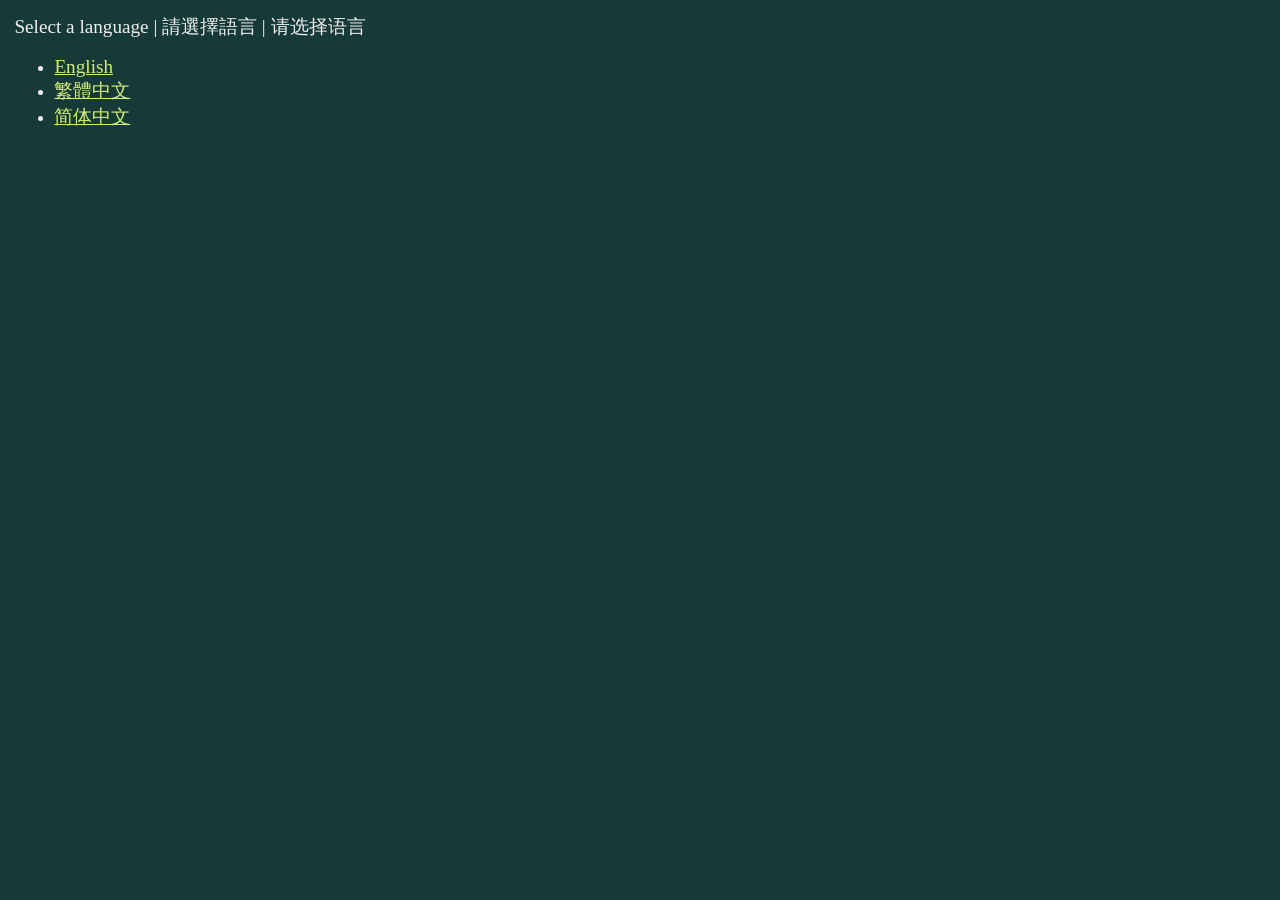
<file: lang.html>
<!DOCTYPE html>

<html>

<head>
    <meta charset="utf-8">
    <title>TranSifona LCD Tool</title>
    <link rel="stylesheet" href="style.css">
</head>

<body>
    <big>Select a language | 請選擇語言 | 请选择语言</big>
    <ul>
    <li><a href="./tool.html?lang=en"><big>English</big></a></li>
    <li><a href="./tool.html?lang=zht"><big>繁體中文</big></a></li>
    <li><a href="./tool.html?lang=zhs"><big>简体中文</big></a></li>
    </ul>
</body>

</html>
</file>
<file: style.css>
a:link {
    color: #D5EE7B;
}

a:visited {
    color: #D5EE7B;
}

a:hover {
    color: #D5EE7B;
}

a:active {
    color: #D5EE7B;
}

body {
    background-color: #163A37;
    color: #f0f0f0;
    padding: 0.5%;
}
</file>
